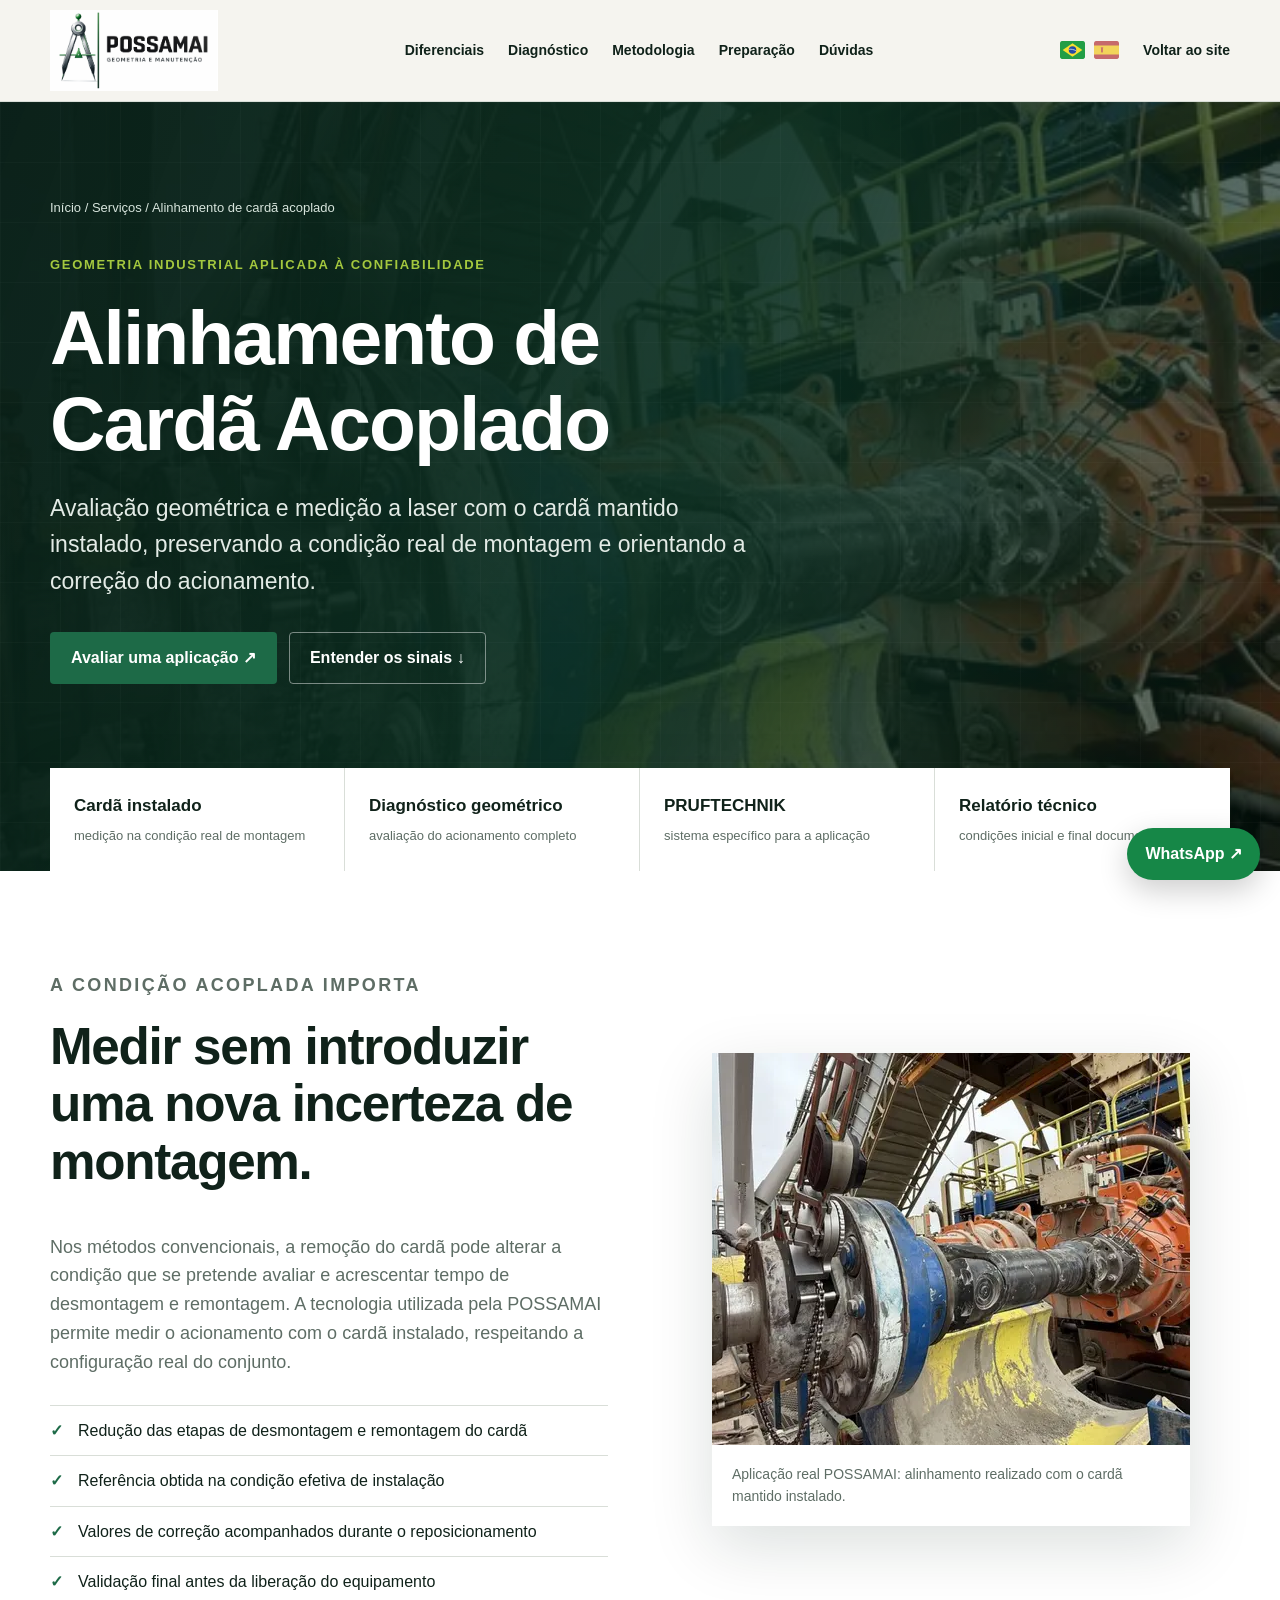
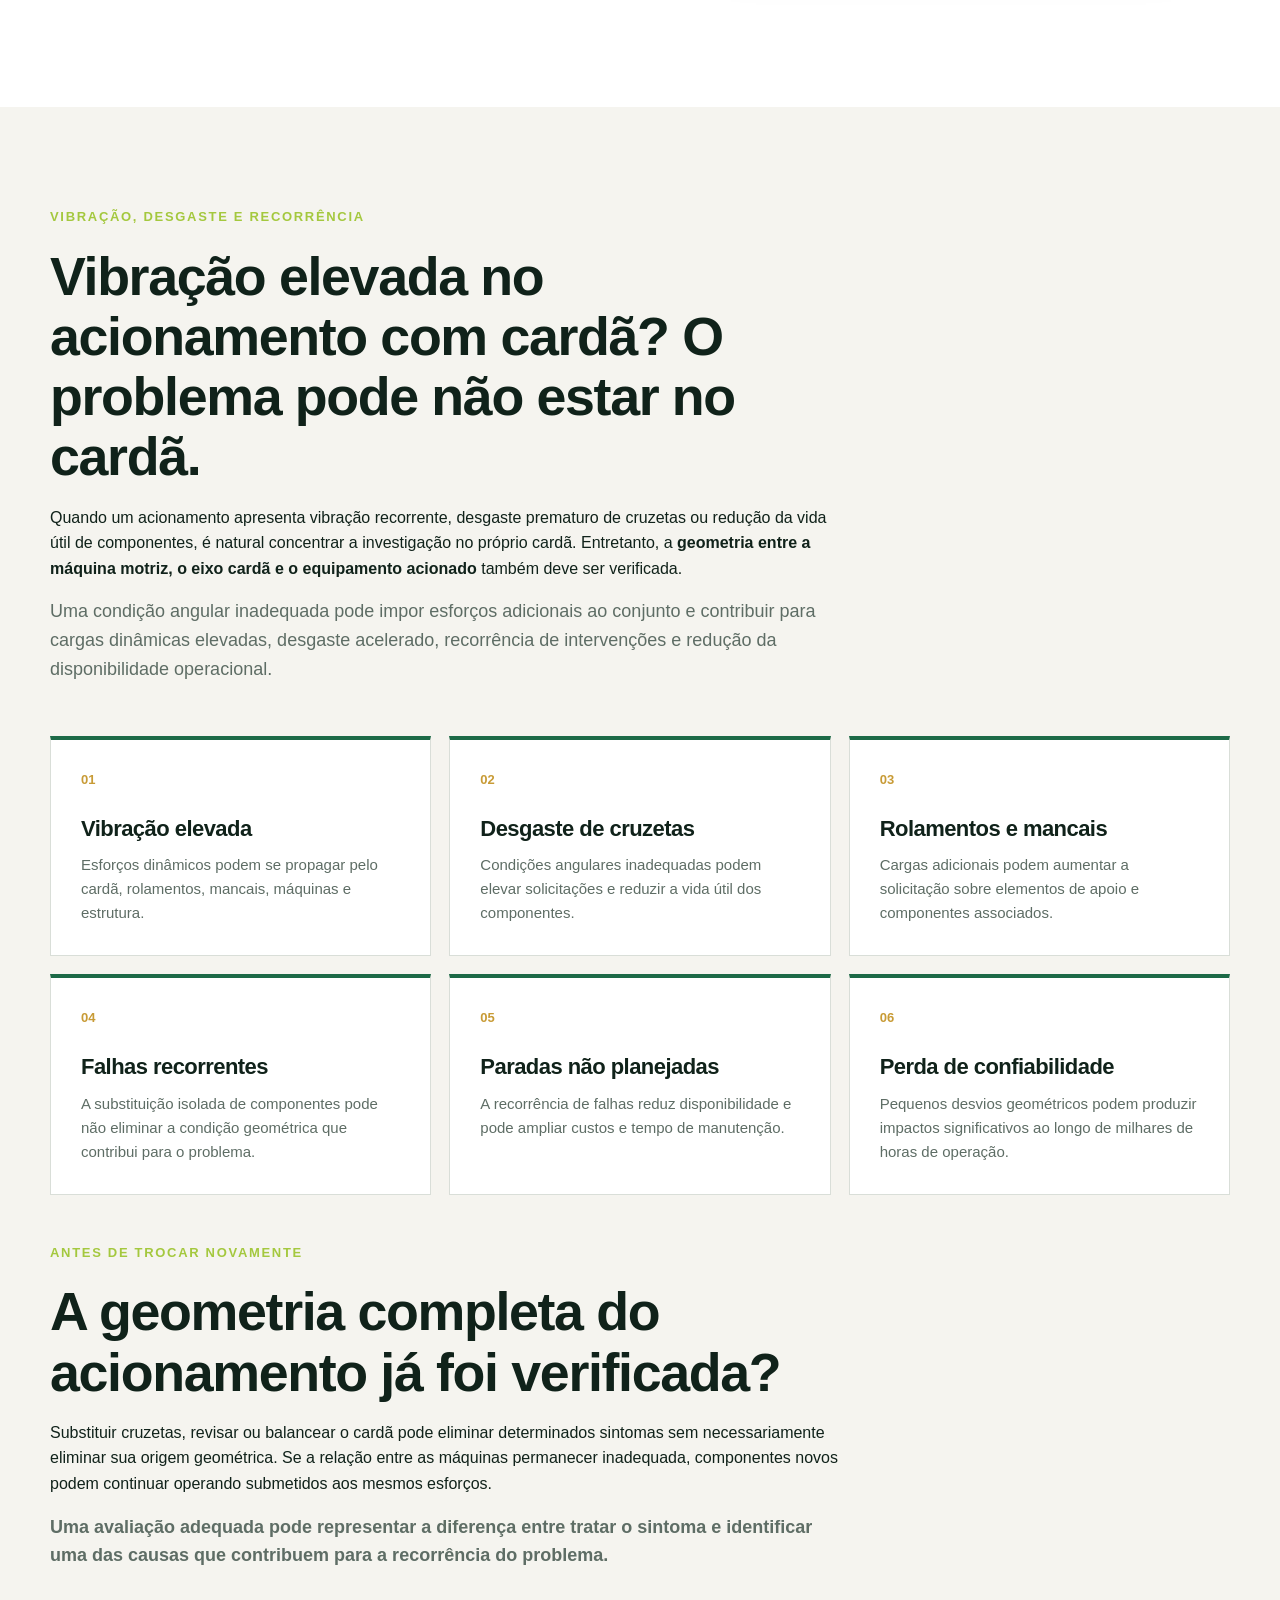
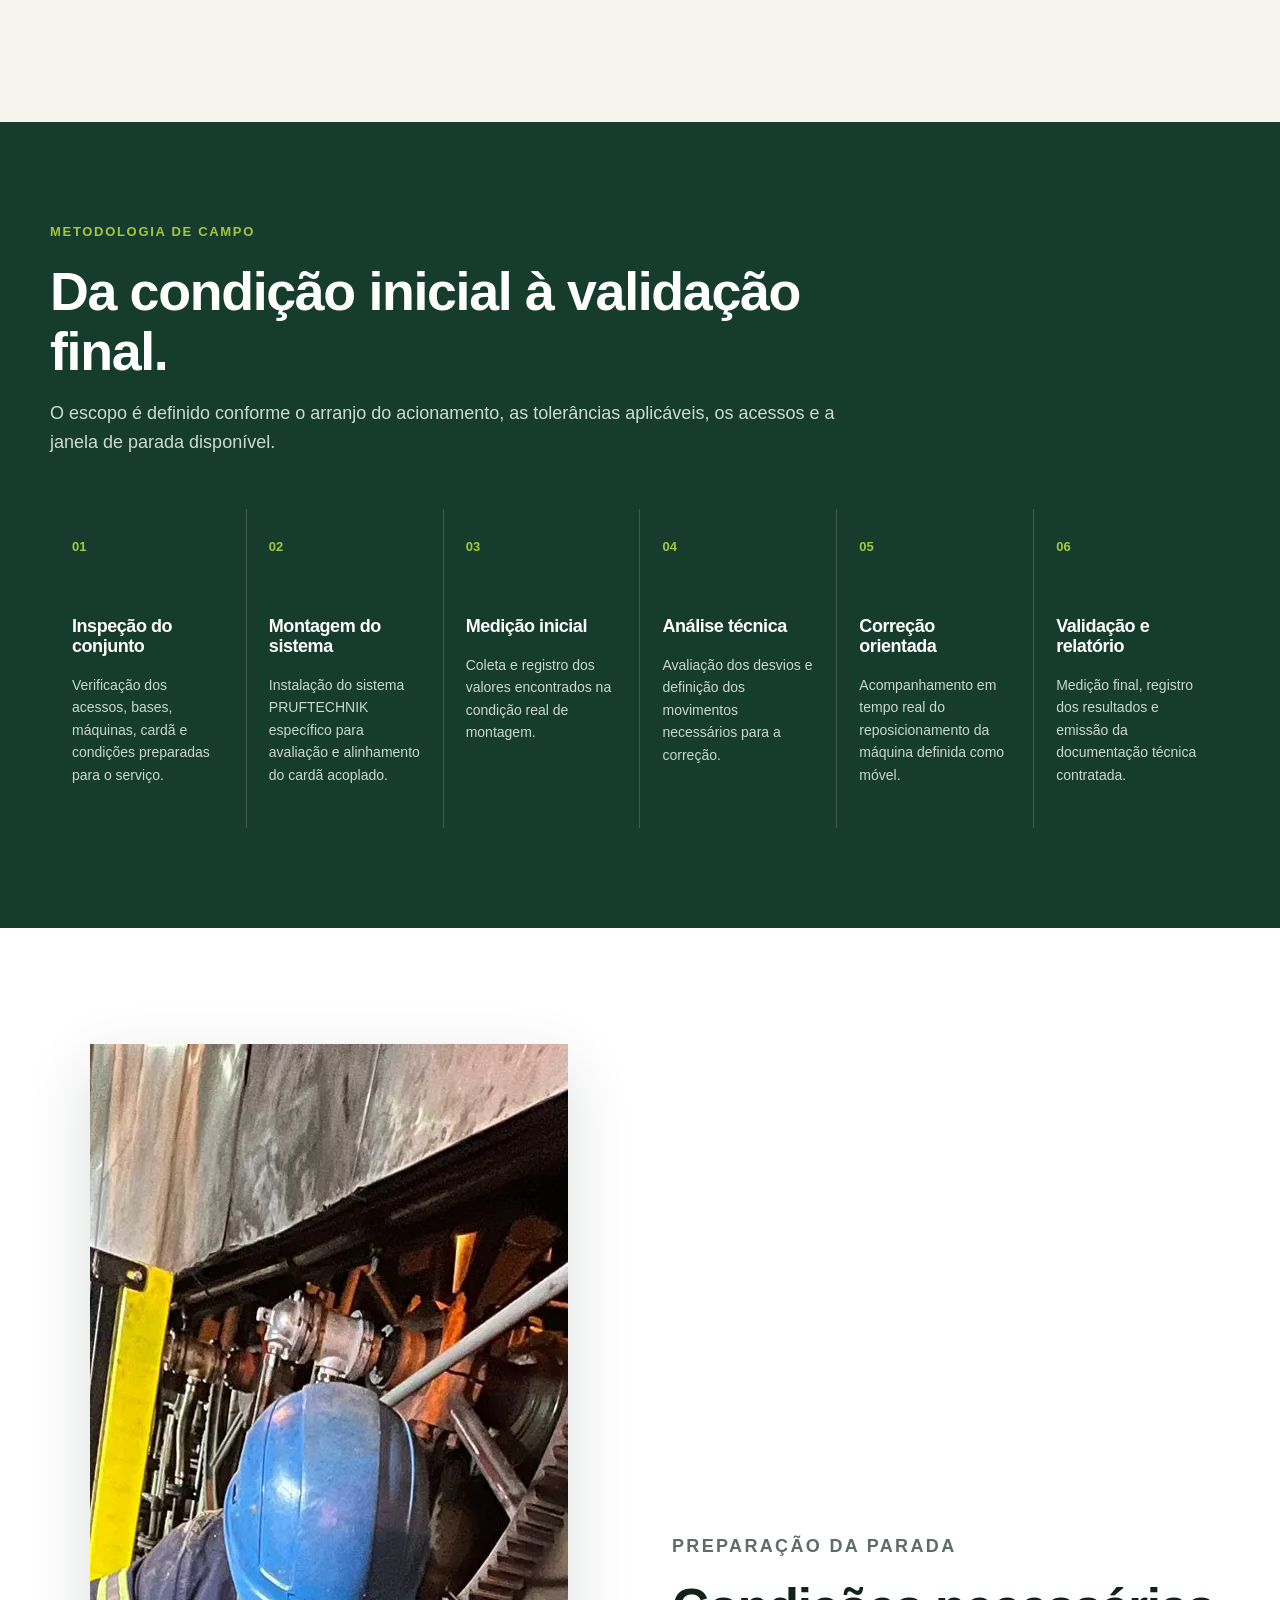
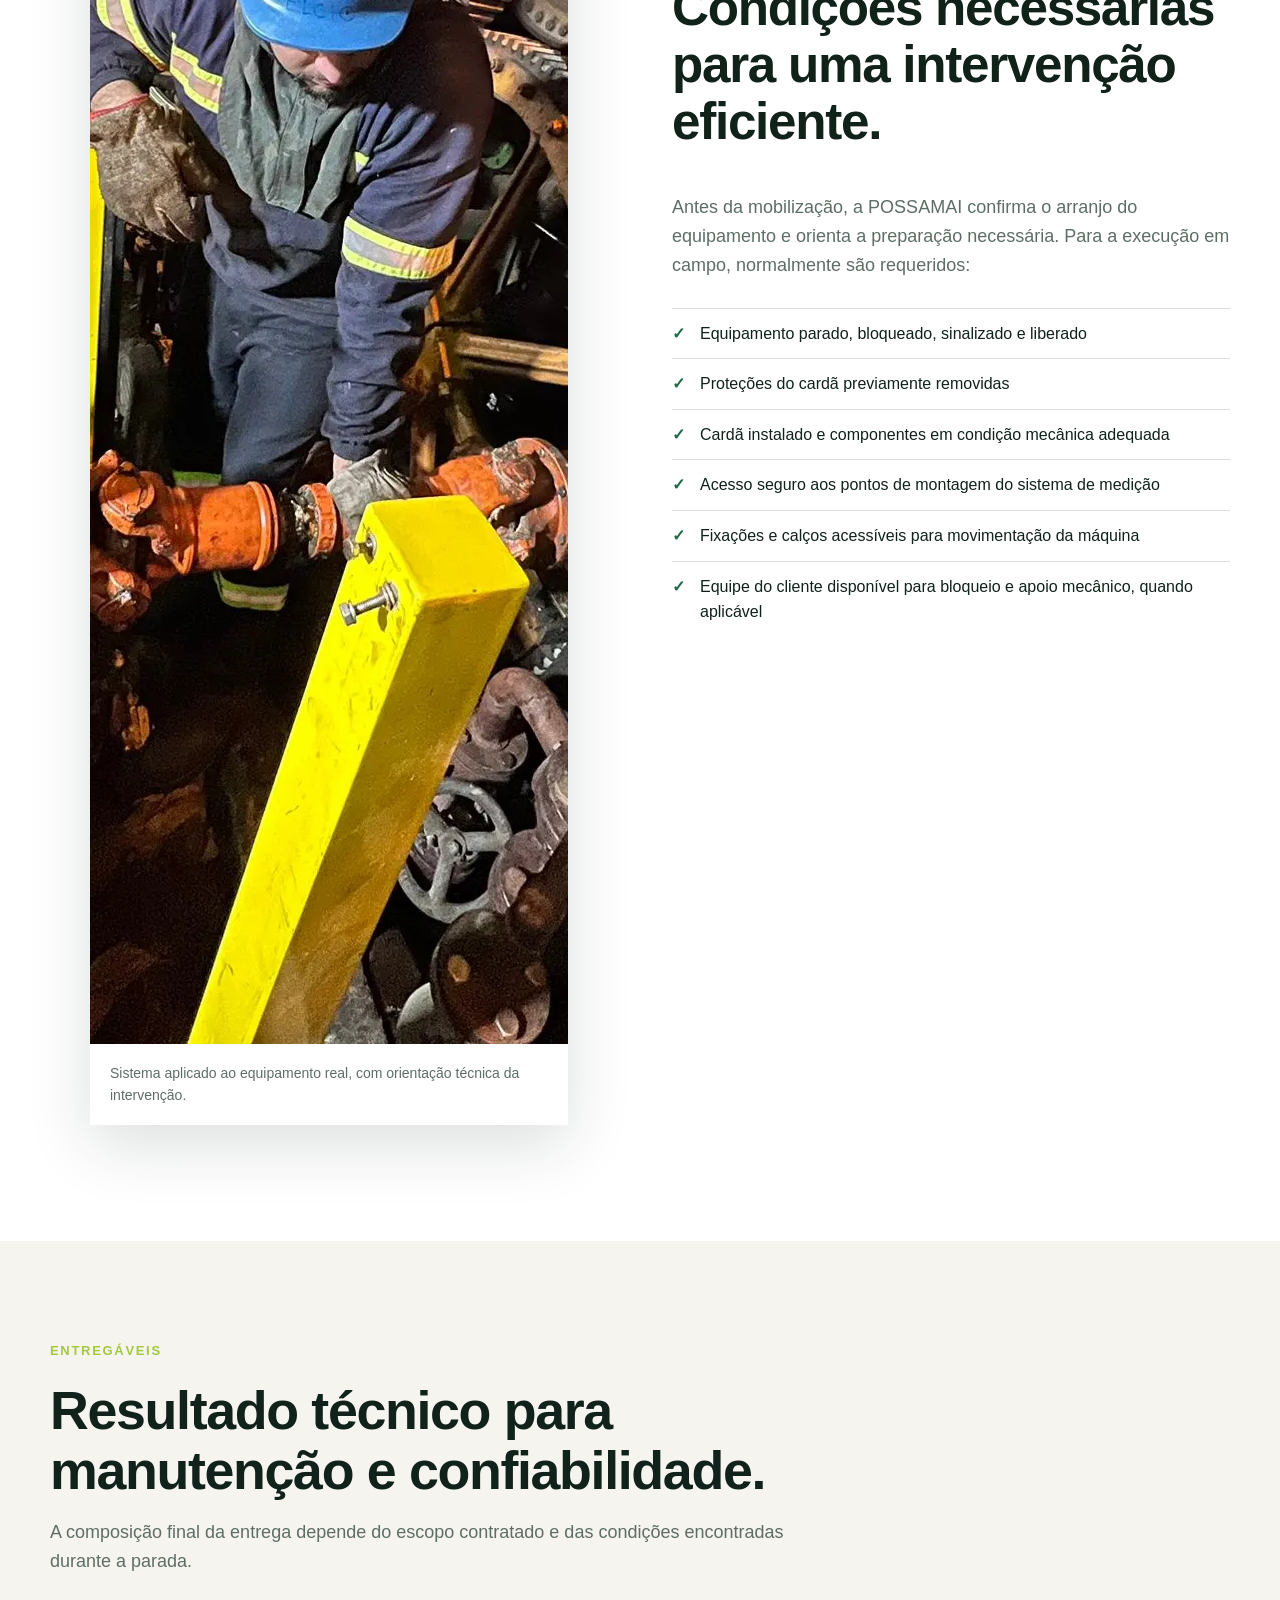
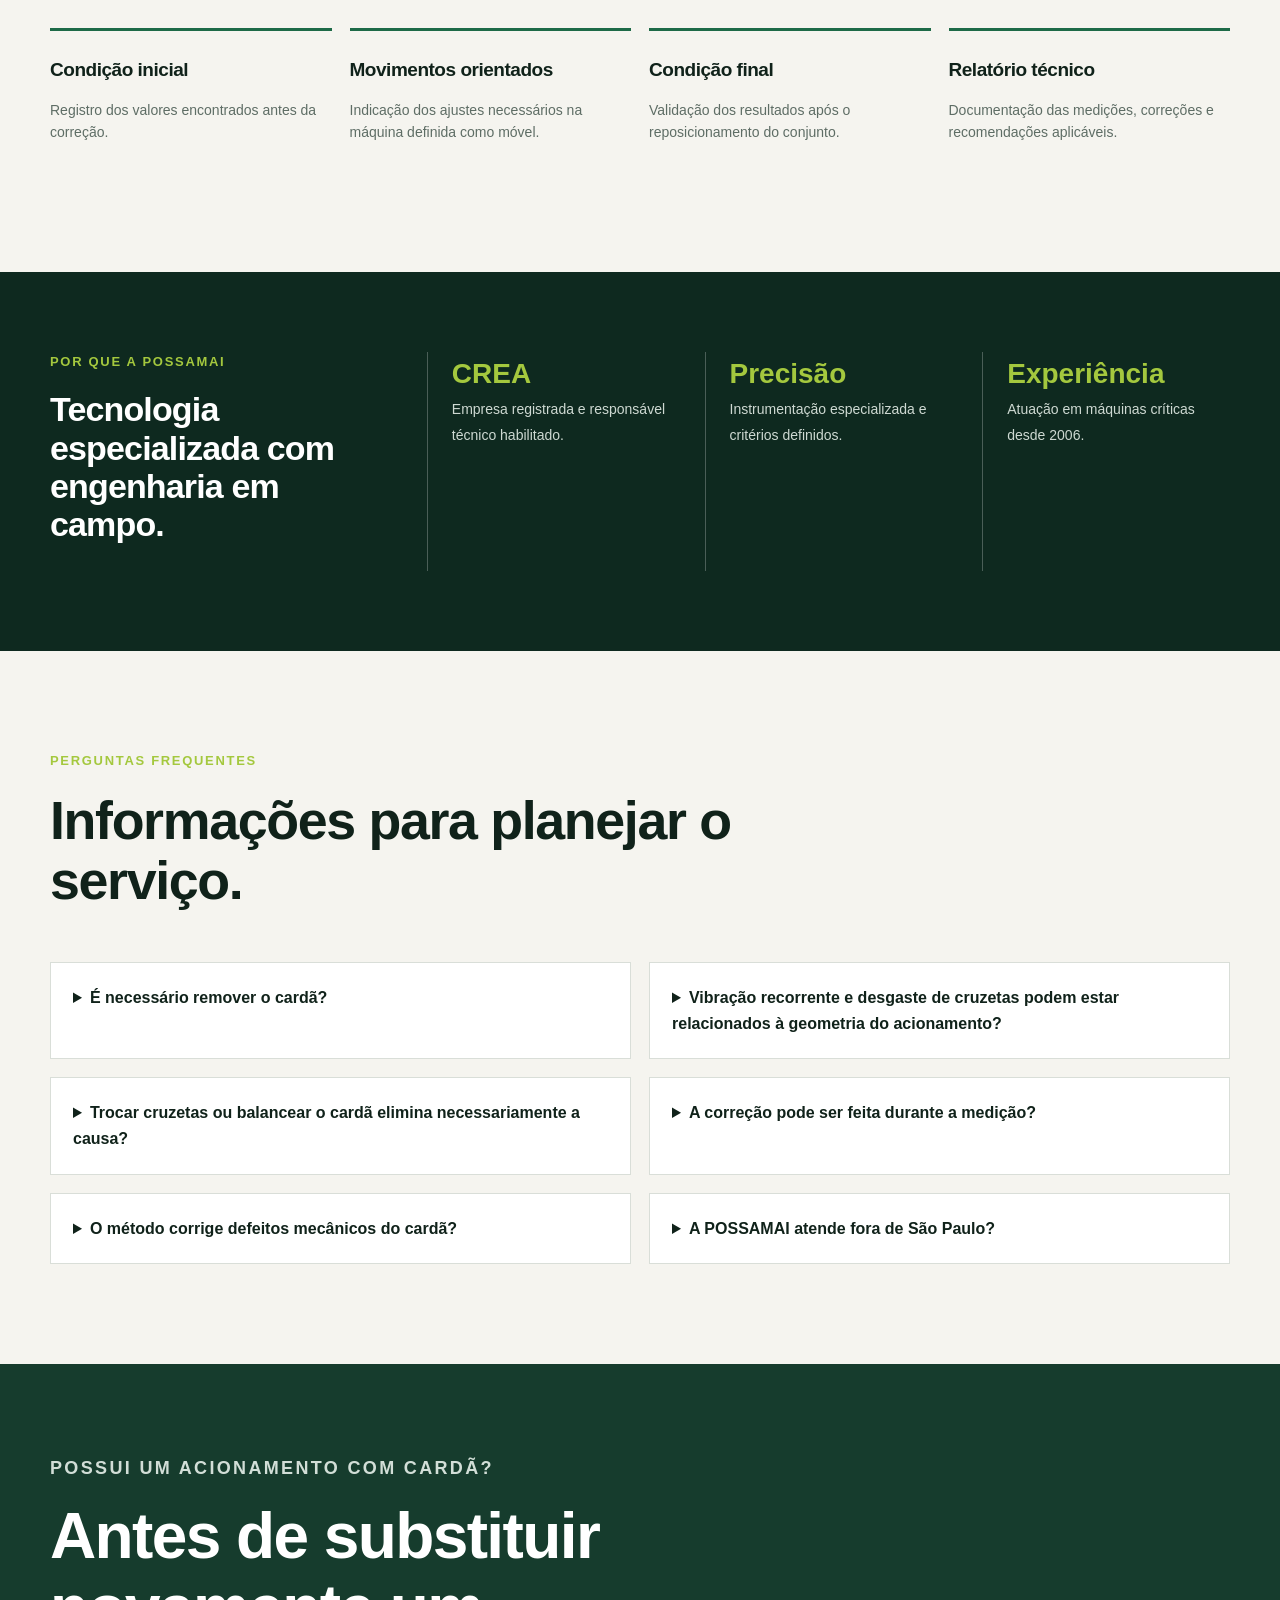
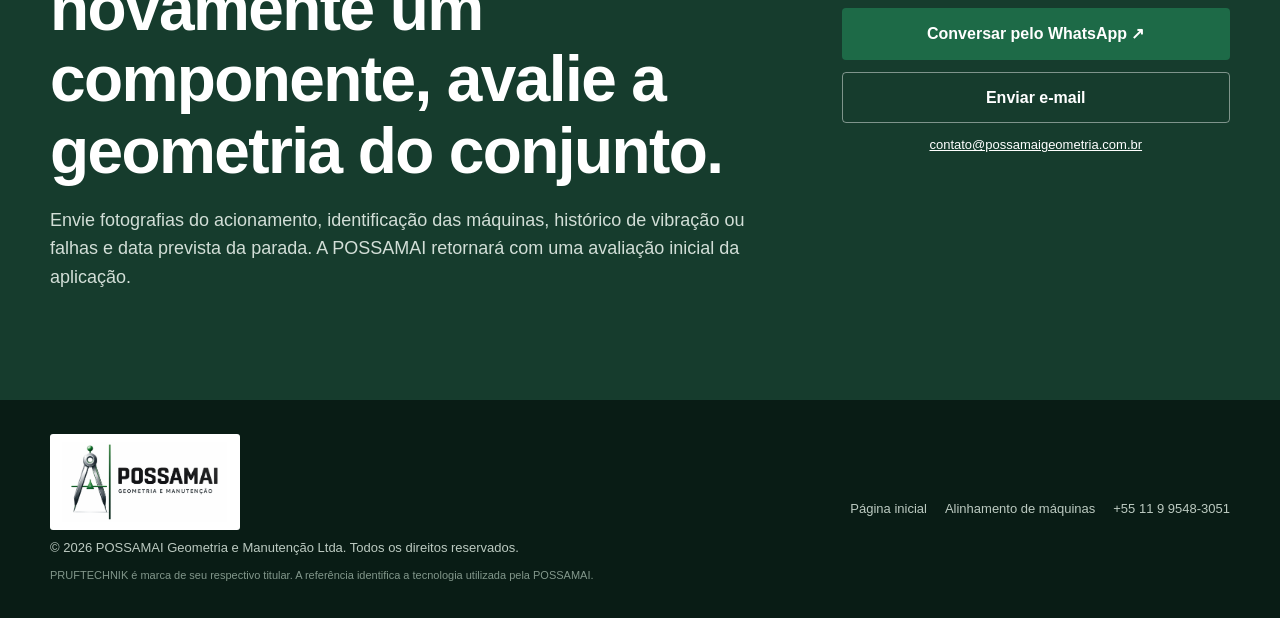
<file: alinhamento-de-cardan-acoplado/index.html>
<!DOCTYPE html>
<html lang="pt-BR">
<head>
  <meta charset="utf-8">
  <meta name="viewport" content="width=device-width, initial-scale=1">
  <title>Alinhamento de Cardã Acoplado | Vibração e Confiabilidade | POSSAMAI</title>
  <meta name="description" content="Avaliação e alinhamento de acionamentos com cardã montado. Investigue vibração, desgaste de cruzetas e falhas recorrentes preservando a condição real de instalação.">
  <meta name="robots" content="index,follow,max-image-preview:large">
  <meta name="theme-color" content="#0b6846">
  <link rel="canonical" href="https://possamaigeometria.com.br/alinhamento-de-cardan-acoplado/">
  <link rel="alternate" hreflang="pt-BR" href="https://possamaigeometria.com.br/alinhamento-de-cardan-acoplado/">
  <link rel="alternate" hreflang="es" href="https://possamaigeometria.com.br/es/alineacion-de-cardan-acoplado/">
  <link rel="alternate" hreflang="x-default" href="https://possamaigeometria.com.br/alinhamento-de-cardan-acoplado/">
  <meta property="og:type" content="website">
  <meta property="og:title" content="Alinhamento de Cardã Acoplado | Vibração e Confiabilidade | POSSAMAI">
  <meta property="og:description" content="Vibração recorrente e desgaste de cruzetas podem estar associados à geometria do acionamento. Avaliação com o cardã montado e tecnologia PRUFTECHNIK.">
  <meta property="og:url" content="https://possamaigeometria.com.br/alinhamento-de-cardan-acoplado/">
  <meta property="og:image" content="https://possamaigeometria.com.br/servico-cardan-acoplado.png">
  <meta property="og:image:width" content="523">
  <meta property="og:image:height" content="392">
  <meta property="og:image:alt" content="Cardã acoplado em equipamento industrial atendido pela POSSAMAI">
  <meta property="og:locale" content="pt_BR">
  <link rel="icon" href="/favicon.svg">
  <link rel="stylesheet" href="/assets/service-page.css">
  <script async src="https://www.googletagmanager.com/gtag/js?id=G-YQ3QPMF4WR"></script>
  <script>
    window.dataLayer=window.dataLayer||[];
    function gtag(){dataLayer.push(arguments)}
    gtag("js",new Date());
    gtag("config","G-YQ3QPMF4WR");
    function registrarLead(metodo){
      gtag("event","generate_lead",{method:metodo,service:"cardan_acoplado"});
    }
  </script>
  <script type="application/ld+json">
  {
    "@context":"https://schema.org",
    "@graph":[
      {
        "@type":"Service",
        "name":"Alinhamento de Cardã Acoplado",
        "serviceType":"Avaliação geométrica e alinhamento a laser de acionamentos com cardã acoplado",
        "url":"https://possamaigeometria.com.br/alinhamento-de-cardan-acoplado/",
        "description":"Avaliação geométrica e alinhamento de acionamentos com cardã mantido instalado, com tecnologia PRUFTECHNIK, correção orientada, validação final e relatório técnico.",
        "provider":{"@type":"ProfessionalService","name":"POSSAMAI Geometria e Manutenção Ltda.","url":"https://possamaigeometria.com.br/","telephone":"+55 11 99548-3051","address":{"@type":"PostalAddress","addressLocality":"São Paulo","addressRegion":"SP","addressCountry":"BR"}},
        "areaServed":["Brasil","América do Sul"]
      },
      {
        "@type":"BreadcrumbList",
        "itemListElement":[
          {"@type":"ListItem","position":1,"name":"Início","item":"https://possamaigeometria.com.br/"},
          {"@type":"ListItem","position":2,"name":"Alinhamento de cardã acoplado","item":"https://possamaigeometria.com.br/alinhamento-de-cardan-acoplado/"}
        ]
      },
      {
        "@type":"FAQPage",
        "mainEntity":[
          {"@type":"Question","name":"É necessário remover o cardã para realizar o alinhamento?","acceptedAnswer":{"@type":"Answer","text":"Não. A medição é realizada com o cardã mantido instalado entre as máquinas, preservando a condição real de montagem. As proteções devem ser removidas e o equipamento deve estar parado e bloqueado."}},
          {"@type":"Question","name":"Vibração recorrente e desgaste de cruzetas podem estar relacionados ao desalinhamento?","acceptedAnswer":{"@type":"Answer","text":"Podem. Uma condição geométrica inadequada entre a máquina motriz, o cardã e o equipamento acionado pode contribuir para esforços adicionais, vibração, desgaste prematuro e redução da confiabilidade. A avaliação deve considerar também outras possíveis causas mecânicas."}},
          {"@type":"Question","name":"Trocar cruzetas ou balancear o cardã elimina necessariamente a causa do problema?","acceptedAnswer":{"@type":"Answer","text":"Não necessariamente. A substituição ou o balanceamento podem tratar sintomas ou componentes específicos. Se a condição geométrica do acionamento permanecer inadequada, componentes novos podem continuar submetidos aos mesmos esforços."}},
          {"@type":"Question","name":"O serviço contempla somente a verificação?","acceptedAnswer":{"@type":"Answer","text":"O escopo pode incluir verificação inicial, orientação ou execução das correções, acompanhamento dos movimentos em tempo real, validação final e relatório técnico."}},
          {"@type":"Question","name":"Quais condições devem ser preparadas antes do serviço?","acceptedAnswer":{"@type":"Answer","text":"O acionamento deve estar parado, bloqueado e liberado, com proteções removidas, acesso seguro, cardã instalado e possibilidade de movimentação da máquina definida para correção."}},
          {"@type":"Question","name":"A POSSAMAI atende fora de São Paulo?","acceptedAnswer":{"@type":"Answer","text":"Sim. A POSSAMAI mobiliza sua equipe para serviços industriais no Brasil e em outros países da América do Sul."}}
        ]
      }
    ]
  }
  </script>
</head>
<body class="cardan-page">
  <a class="skip-link" href="#conteudo">Ir para o conteúdo</a>
  <header class="service-header">
    <a href="/" aria-label="Página inicial da POSSAMAI"><img src="/possamai-logo-oficial.png" alt="POSSAMAI Geometria e Manutenção Ltda."></a>
    <nav class="service-nav" aria-label="Navegação da página">
      <a href="#diferenciais">Diferenciais</a><a href="#diagnostico">Diagnóstico</a><a href="#metodologia">Metodologia</a><a href="#preparacao">Preparação</a><a href="#duvidas">Dúvidas</a>
    </nav>
    <div class="language" role="group" aria-label="Selecionar idioma">
      <a class="active" href="/alinhamento-de-cardan-acoplado/" lang="pt-BR" aria-current="page" aria-label="Português do Brasil"><img src="/assets/flag-br.svg" alt="" aria-hidden="true"></a>
      <a href="/es/alineacion-de-cardan-acoplado/" lang="es" aria-label="Español"><img src="/assets/flag-es.svg" alt="" aria-hidden="true"></a>
    </div>
    <a class="back-home" href="/">Voltar ao site</a>
  </header>

  <main id="conteudo">
    <section class="service-hero">
      <div class="wrap hero-inner">
        <div class="hero-copy">
          <div class="breadcrumb"><a href="/">Início</a> / Serviços / Alinhamento de cardã acoplado</div>
          <p class="eyebrow">Geometria industrial aplicada à confiabilidade</p>
          <h1>Alinhamento de Cardã Acoplado</h1>
          <p class="hero-lead">Avaliação geométrica e medição a laser com o cardã mantido instalado, preservando a condição real de montagem e orientando a correção do acionamento.</p>
          <div class="hero-actions">
            <a class="button button-primary" href="https://wa.me/5511995483051?text=Ol%C3%A1%2C%20gostaria%20de%20avaliar%20uma%20aplica%C3%A7%C3%A3o%20de%20alinhamento%20de%20card%C3%A3%20acoplado." target="_blank" rel="noreferrer" onclick="registrarLead('whatsapp')">Avaliar uma aplicação ↗</a>
            <a class="button button-secondary" href="#diagnostico">Entender os sinais ↓</a>
          </div>
        </div>
      </div>
      <div class="wrap proof-bar">
        <div><strong>Cardã instalado</strong><span>medição na condição real de montagem</span></div>
        <div><strong>Diagnóstico geométrico</strong><span>avaliação do acionamento completo</span></div>
        <div><strong>PRUFTECHNIK</strong><span>sistema específico para a aplicação</span></div>
        <div><strong>Relatório técnico</strong><span>condições inicial e final documentadas</span></div>
      </div>
    </section>

    <section class="section section-white" id="diferenciais">
      <div class="wrap grid-2">
        <div class="content-copy">
          <p class="eyebrow">A condição acoplada importa</p>
          <h2>Medir sem introduzir uma nova incerteza de montagem.</h2>
          <p>Nos métodos convencionais, a remoção do cardã pode alterar a condição que se pretende avaliar e acrescentar tempo de desmontagem e remontagem. A tecnologia utilizada pela POSSAMAI permite medir o acionamento com o cardã instalado, respeitando a configuração real do conjunto.</p>
          <ul>
            <li>Redução das etapas de desmontagem e remontagem do cardã</li>
            <li>Referência obtida na condição efetiva de instalação</li>
            <li>Valores de correção acompanhados durante o reposicionamento</li>
            <li>Validação final antes da liberação do equipamento</li>
          </ul>
        </div>
        <figure class="image-card">
          <img src="/servico-cardan-acoplado.webp" width="523" height="392" fetchpriority="high" alt="Cardã acoplado entre acionamentos industriais atendido pela POSSAMAI">
          <figcaption>Aplicação real POSSAMAI: alinhamento realizado com o cardã mantido instalado.</figcaption>
        </figure>
      </div>
    </section>

    <section class="section" id="diagnostico">
      <div class="wrap">
        <div class="section-heading">
          <p class="eyebrow">Vibração, desgaste e recorrência</p>
          <h2>Vibração elevada no acionamento com cardã? O problema pode não estar no cardã.</h2>
          <p>Quando um acionamento apresenta vibração recorrente, desgaste prematuro de cruzetas ou redução da vida útil de componentes, é natural concentrar a investigação no próprio cardã. Entretanto, a <strong>geometria entre a máquina motriz, o eixo cardã e o equipamento acionado</strong> também deve ser verificada.</p>
          <p>Uma condição angular inadequada pode impor esforços adicionais ao conjunto e contribuir para cargas dinâmicas elevadas, desgaste acelerado, recorrência de intervenções e redução da disponibilidade operacional.</p>
        </div>
        <div class="symptom-grid">
          <article class="info-card"><span class="number">01</span><h3>Vibração elevada</h3><p>Esforços dinâmicos podem se propagar pelo cardã, rolamentos, mancais, máquinas e estrutura.</p></article>
          <article class="info-card"><span class="number">02</span><h3>Desgaste de cruzetas</h3><p>Condições angulares inadequadas podem elevar solicitações e reduzir a vida útil dos componentes.</p></article>
          <article class="info-card"><span class="number">03</span><h3>Rolamentos e mancais</h3><p>Cargas adicionais podem aumentar a solicitação sobre elementos de apoio e componentes associados.</p></article>
          <article class="info-card"><span class="number">04</span><h3>Falhas recorrentes</h3><p>A substituição isolada de componentes pode não eliminar a condição geométrica que contribui para o problema.</p></article>
          <article class="info-card"><span class="number">05</span><h3>Paradas não planejadas</h3><p>A recorrência de falhas reduz disponibilidade e pode ampliar custos e tempo de manutenção.</p></article>
          <article class="info-card"><span class="number">06</span><h3>Perda de confiabilidade</h3><p>Pequenos desvios geométricos podem produzir impactos significativos ao longo de milhares de horas de operação.</p></article>
        </div>
        <div class="section-heading" style="margin-top:3rem">
          <p class="eyebrow">Antes de trocar novamente</p>
          <h2>A geometria completa do acionamento já foi verificada?</h2>
          <p>Substituir cruzetas, revisar ou balancear o cardã pode eliminar determinados sintomas sem necessariamente eliminar sua origem geométrica. Se a relação entre as máquinas permanecer inadequada, componentes novos podem continuar operando submetidos aos mesmos esforços.</p>
          <p><strong>Uma avaliação adequada pode representar a diferença entre tratar o sintoma e identificar uma das causas que contribuem para a recorrência do problema.</strong></p>
        </div>
      </div>
    </section>

    <section class="section section-dark" id="metodologia">
      <div class="wrap">
        <div class="section-heading">
          <p class="eyebrow">Metodologia de campo</p>
          <h2>Da condição inicial à validação final.</h2>
          <p>O escopo é definido conforme o arranjo do acionamento, as tolerâncias aplicáveis, os acessos e a janela de parada disponível.</p>
        </div>
        <div class="method-list">
          <article class="method-step"><h3>Inspeção do conjunto</h3><p>Verificação dos acessos, bases, máquinas, cardã e condições preparadas para o serviço.</p></article>
          <article class="method-step"><h3>Montagem do sistema</h3><p>Instalação do sistema PRUFTECHNIK específico para avaliação e alinhamento do cardã acoplado.</p></article>
          <article class="method-step"><h3>Medição inicial</h3><p>Coleta e registro dos valores encontrados na condição real de montagem.</p></article>
          <article class="method-step"><h3>Análise técnica</h3><p>Avaliação dos desvios e definição dos movimentos necessários para a correção.</p></article>
          <article class="method-step"><h3>Correção orientada</h3><p>Acompanhamento em tempo real do reposicionamento da máquina definida como móvel.</p></article>
          <article class="method-step"><h3>Validação e relatório</h3><p>Medição final, registro dos resultados e emissão da documentação técnica contratada.</p></article>
        </div>
      </div>
    </section>

    <section class="section section-white" id="preparacao">
      <div class="wrap grid-2">
        <figure class="image-card">
          <img src="/alinhamento-laser-acionamento-pruftechnik.webp" width="1600" height="1600" loading="lazy" alt="Sistema PRUFTECHNIK aplicado em acionamento industrial">
          <figcaption>Sistema aplicado ao equipamento real, com orientação técnica da intervenção.</figcaption>
        </figure>
        <div class="content-copy">
          <p class="eyebrow">Preparação da parada</p>
          <h2>Condições necessárias para uma intervenção eficiente.</h2>
          <p>Antes da mobilização, a POSSAMAI confirma o arranjo do equipamento e orienta a preparação necessária. Para a execução em campo, normalmente são requeridos:</p>
          <ul>
            <li>Equipamento parado, bloqueado, sinalizado e liberado</li>
            <li>Proteções do cardã previamente removidas</li>
            <li>Cardã instalado e componentes em condição mecânica adequada</li>
            <li>Acesso seguro aos pontos de montagem do sistema de medição</li>
            <li>Fixações e calços acessíveis para movimentação da máquina</li>
            <li>Equipe do cliente disponível para bloqueio e apoio mecânico, quando aplicável</li>
          </ul>
        </div>
      </div>
    </section>

    <section class="section">
      <div class="wrap">
        <div class="section-heading">
          <p class="eyebrow">Entregáveis</p>
          <h2>Resultado técnico para manutenção e confiabilidade.</h2>
          <p>A composição final da entrega depende do escopo contratado e das condições encontradas durante a parada.</p>
        </div>
        <div class="deliverable-grid">
          <article class="deliverable"><h3>Condição inicial</h3><p>Registro dos valores encontrados antes da correção.</p></article>
          <article class="deliverable"><h3>Movimentos orientados</h3><p>Indicação dos ajustes necessários na máquina definida como móvel.</p></article>
          <article class="deliverable"><h3>Condição final</h3><p>Validação dos resultados após o reposicionamento do conjunto.</p></article>
          <article class="deliverable"><h3>Relatório técnico</h3><p>Documentação das medições, correções e recomendações aplicáveis.</p></article>
        </div>
      </div>
    </section>

    <section class="authority-band">
      <div class="wrap authority-grid">
        <div><p class="eyebrow">Por que a POSSAMAI</p><h2>Tecnologia especializada com engenharia em campo.</h2></div>
        <div class="authority-stat"><strong>CREA</strong><span>Empresa registrada e responsável técnico habilitado.</span></div>
        <div class="authority-stat"><strong>Precisão</strong><span>Instrumentação especializada e critérios definidos.</span></div>
        <div class="authority-stat"><strong>Experiência</strong><span>Atuação em máquinas críticas desde 2006.</span></div>
      </div>
    </section>

    <section class="section" id="duvidas">
      <div class="wrap">
        <div class="section-heading"><p class="eyebrow">Perguntas frequentes</p><h2>Informações para planejar o serviço.</h2></div>
        <div class="faq-grid">
          <details><summary>É necessário remover o cardã?</summary><p>Não. O diferencial do método é medir com o cardã mantido instalado. As proteções devem ser retiradas e o equipamento deve estar parado, bloqueado e liberado.</p></details>
          <details><summary>Vibração recorrente e desgaste de cruzetas podem estar relacionados à geometria do acionamento?</summary><p>Podem. Uma condição geométrica inadequada pode contribuir para esforços adicionais, vibração e desgaste prematuro. A avaliação deve considerar também outras possíveis causas mecânicas.</p></details>
          <details><summary>Trocar cruzetas ou balancear o cardã elimina necessariamente a causa?</summary><p>Não necessariamente. Essas intervenções podem tratar componentes ou sintomas específicos. Se a condição geométrica permanecer inadequada, o conjunto pode continuar submetido aos mesmos esforços.</p></details>
          <details><summary>A correção pode ser feita durante a medição?</summary><p>Sim, quando prevista no escopo e quando o conjunto permite movimentação segura. O sistema orienta os ajustes e permite acompanhar o reposicionamento.</p></details>
          <details><summary>O método corrige defeitos mecânicos do cardã?</summary><p>Não. Folgas, desgaste, empenamento ou danos mecânicos precisam ser tratados antes ou conforme recomendação específica. O alinhamento não substitui a inspeção mecânica dos componentes.</p></details>
          <details><summary>A POSSAMAI atende fora de São Paulo?</summary><p>Sim. Mobilizamos equipe e instrumentação para serviços industriais no Brasil e em outros países da América do Sul.</p></details>
        </div>
      </div>
    </section>

    <section class="final-cta">
      <div class="wrap cta-grid">
        <div><p class="eyebrow">Possui um acionamento com cardã?</p><h2>Antes de substituir novamente um componente, avalie a geometria do conjunto.</h2><p>Envie fotografias do acionamento, identificação das máquinas, histórico de vibração ou falhas e data prevista da parada. A POSSAMAI retornará com uma avaliação inicial da aplicação.</p></div>
        <div class="cta-actions">
          <a class="button button-primary" href="https://wa.me/5511995483051?text=Ol%C3%A1%2C%20gostaria%20de%20avaliar%20uma%20aplica%C3%A7%C3%A3o%20de%20alinhamento%20de%20card%C3%A3%20acoplado." target="_blank" rel="noreferrer" onclick="registrarLead('whatsapp')">Conversar pelo WhatsApp ↗</a>
          <a class="button button-secondary" href="mailto:contato@possamaigeometria.com.br?subject=Solicitação%20-%20Alinhamento%20de%20cardã%20acoplado" onclick="registrarLead('email')">Enviar e-mail</a>
          <a class="email" href="mailto:contato@possamaigeometria.com.br">contato@possamaigeometria.com.br</a>
        </div>
      </div>
    </section>
  </main>

  <footer class="service-footer">
    <div class="wrap footer-grid">
      <div><img src="/possamai-logo-oficial.png" alt="POSSAMAI"><p>© 2026 POSSAMAI Geometria e Manutenção Ltda. Todos os direitos reservados.</p><p class="trademark-note">PRUFTECHNIK é marca de seu respectivo titular. A referência identifica a tecnologia utilizada pela POSSAMAI.</p></div>
      <div class="footer-links"><a href="/">Página inicial</a><a href="/alinhamento-de-maquinas/">Alinhamento de máquinas</a><a href="tel:+5511995483051">+55 11 9 9548-3051</a></div>
    </div>
  </footer>
  <a class="floating-whatsapp" href="https://wa.me/5511995483051?text=Ol%C3%A1%2C%20gostaria%20de%20avaliar%20uma%20aplica%C3%A7%C3%A3o%20de%20alinhamento%20de%20card%C3%A3%20acoplado." target="_blank" rel="noreferrer" aria-label="Falar com a POSSAMAI pelo WhatsApp" onclick="registrarLead('whatsapp_floating')">WhatsApp ↗</a>
  <script src="/assets/language-position.js" defer></script>
</body>
</html>
</file>
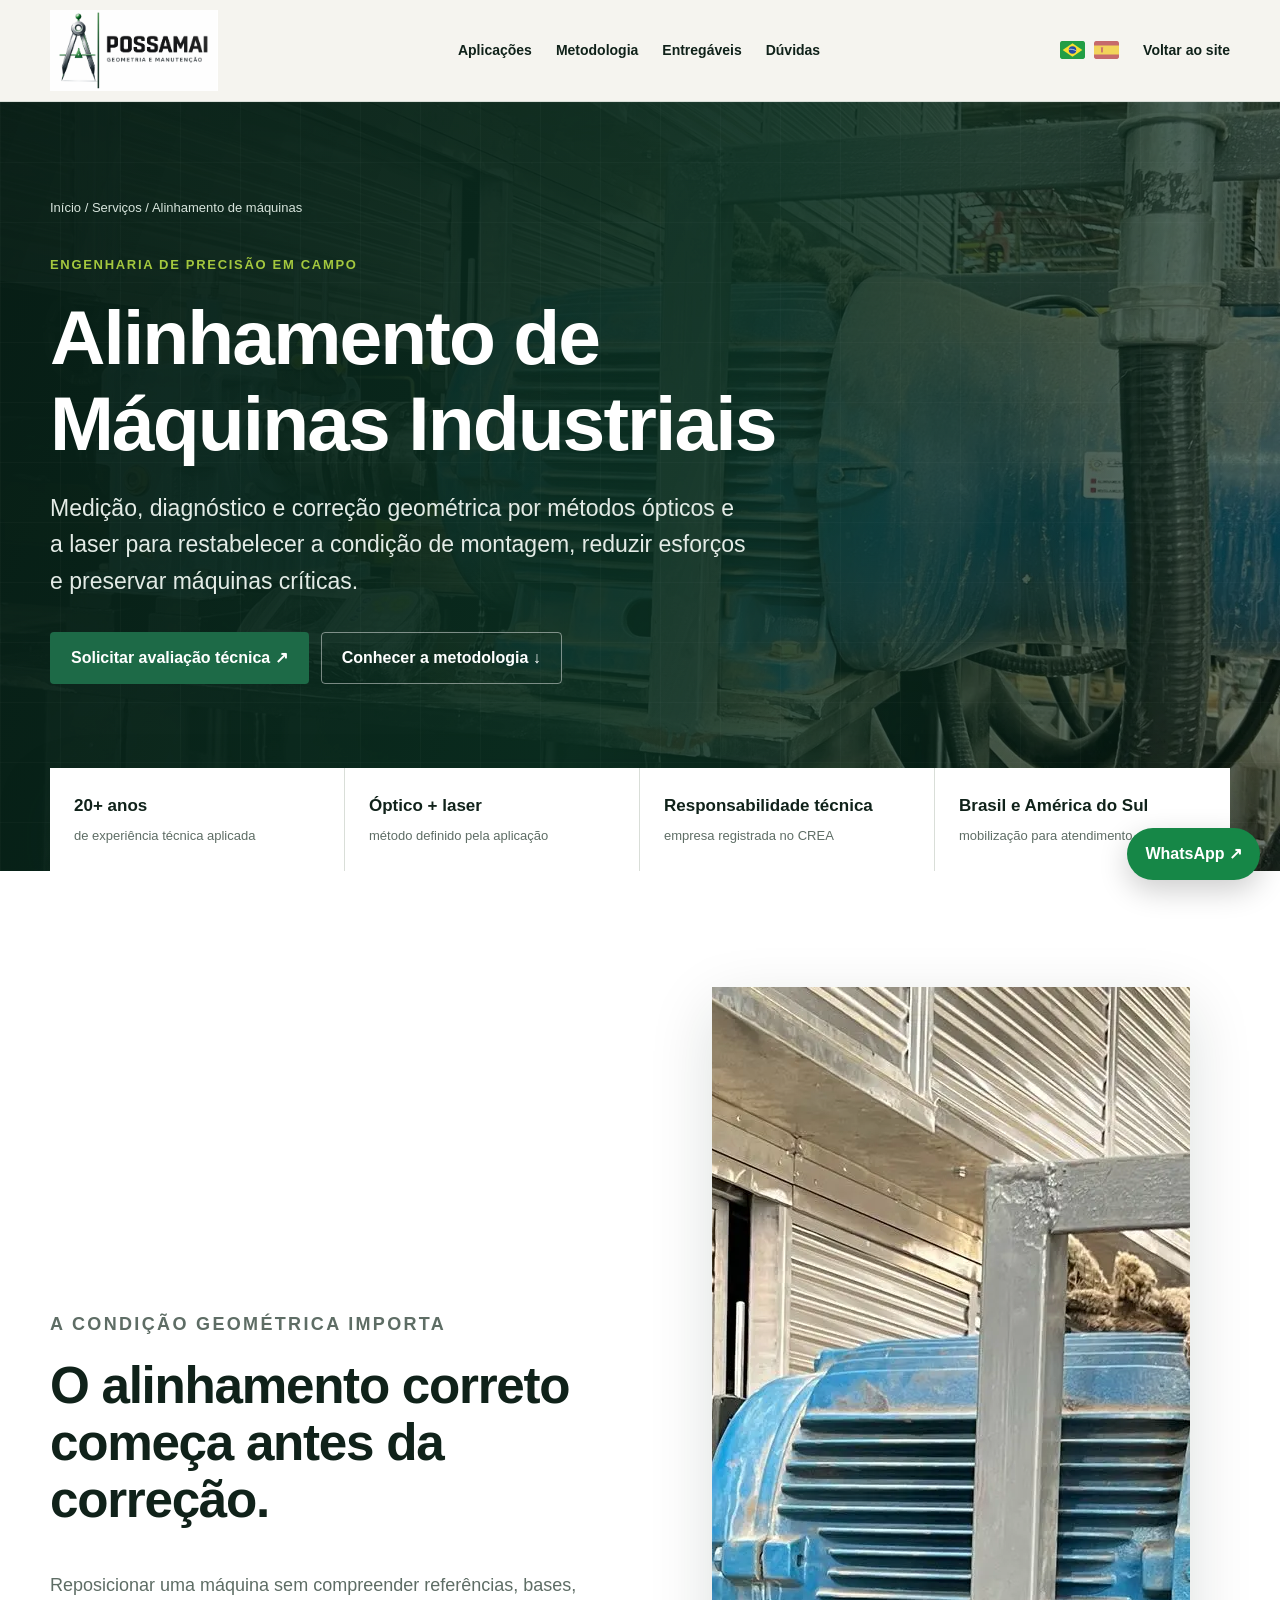
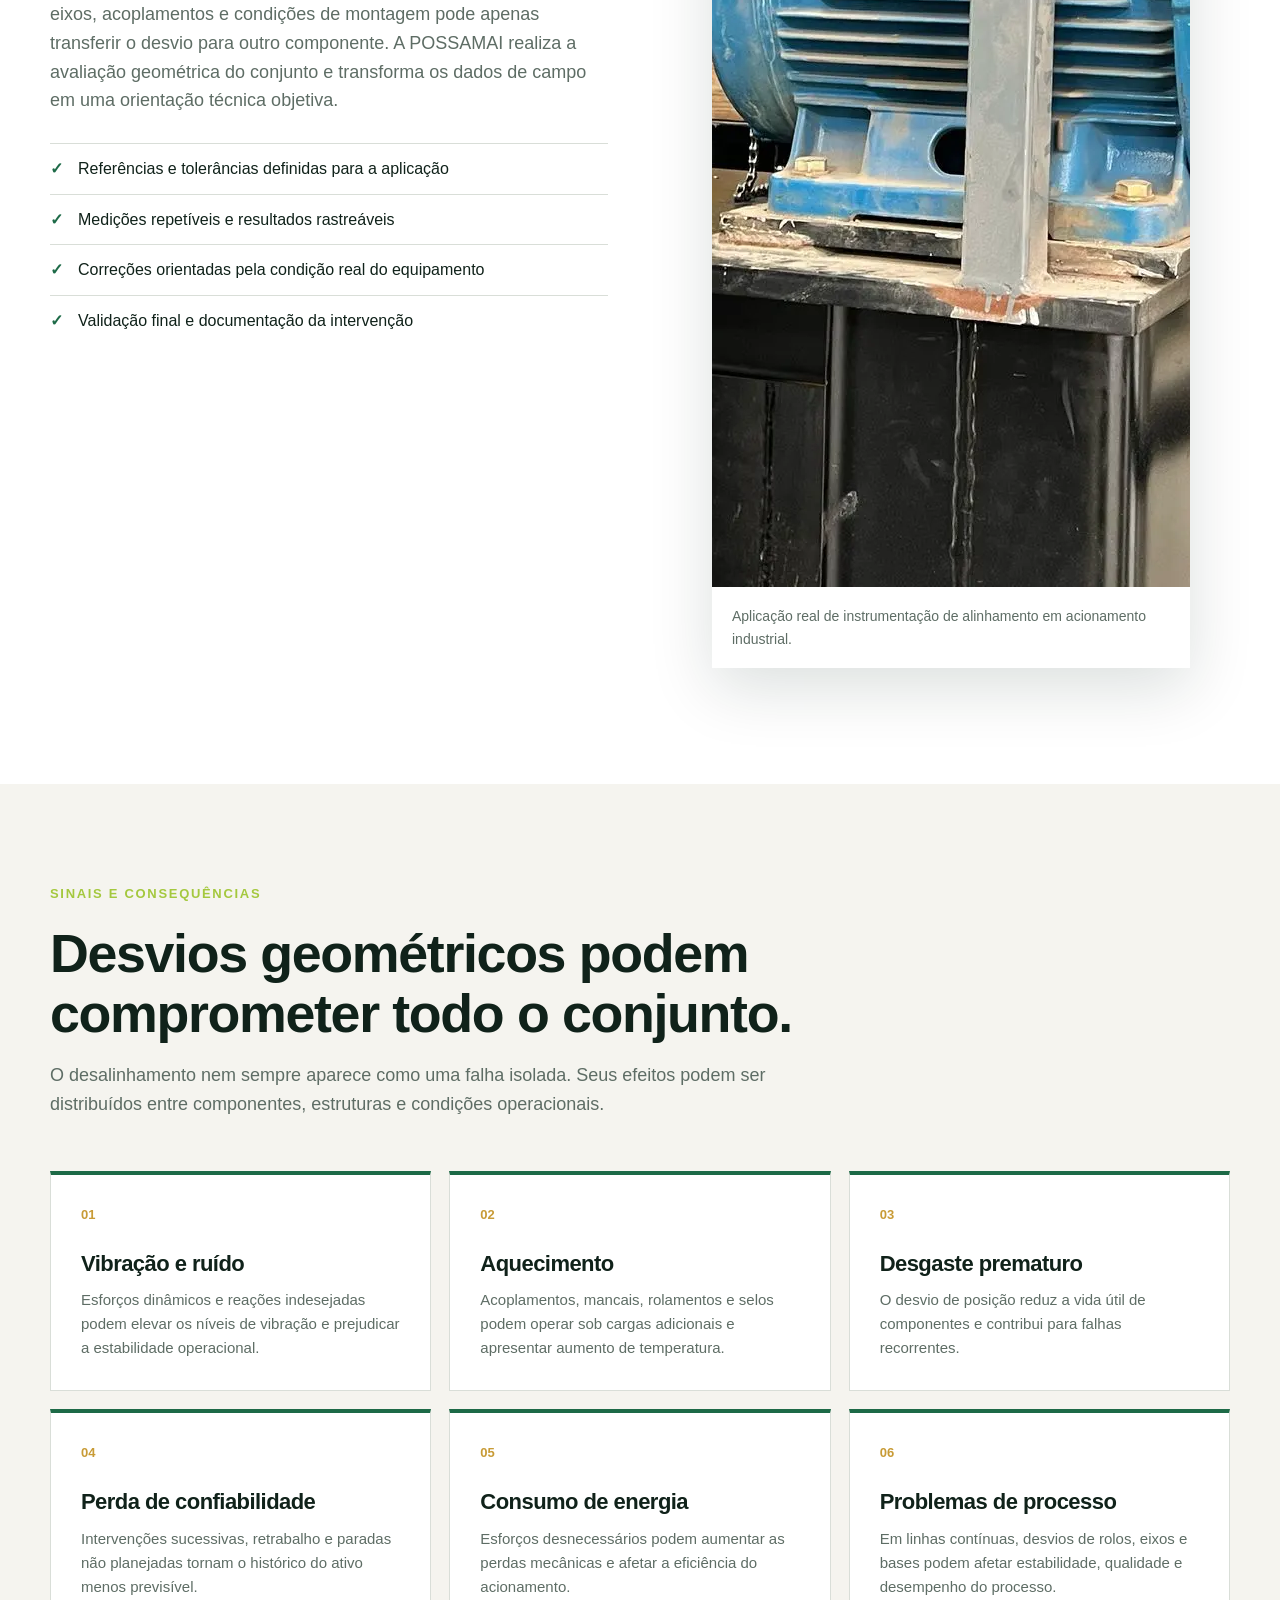
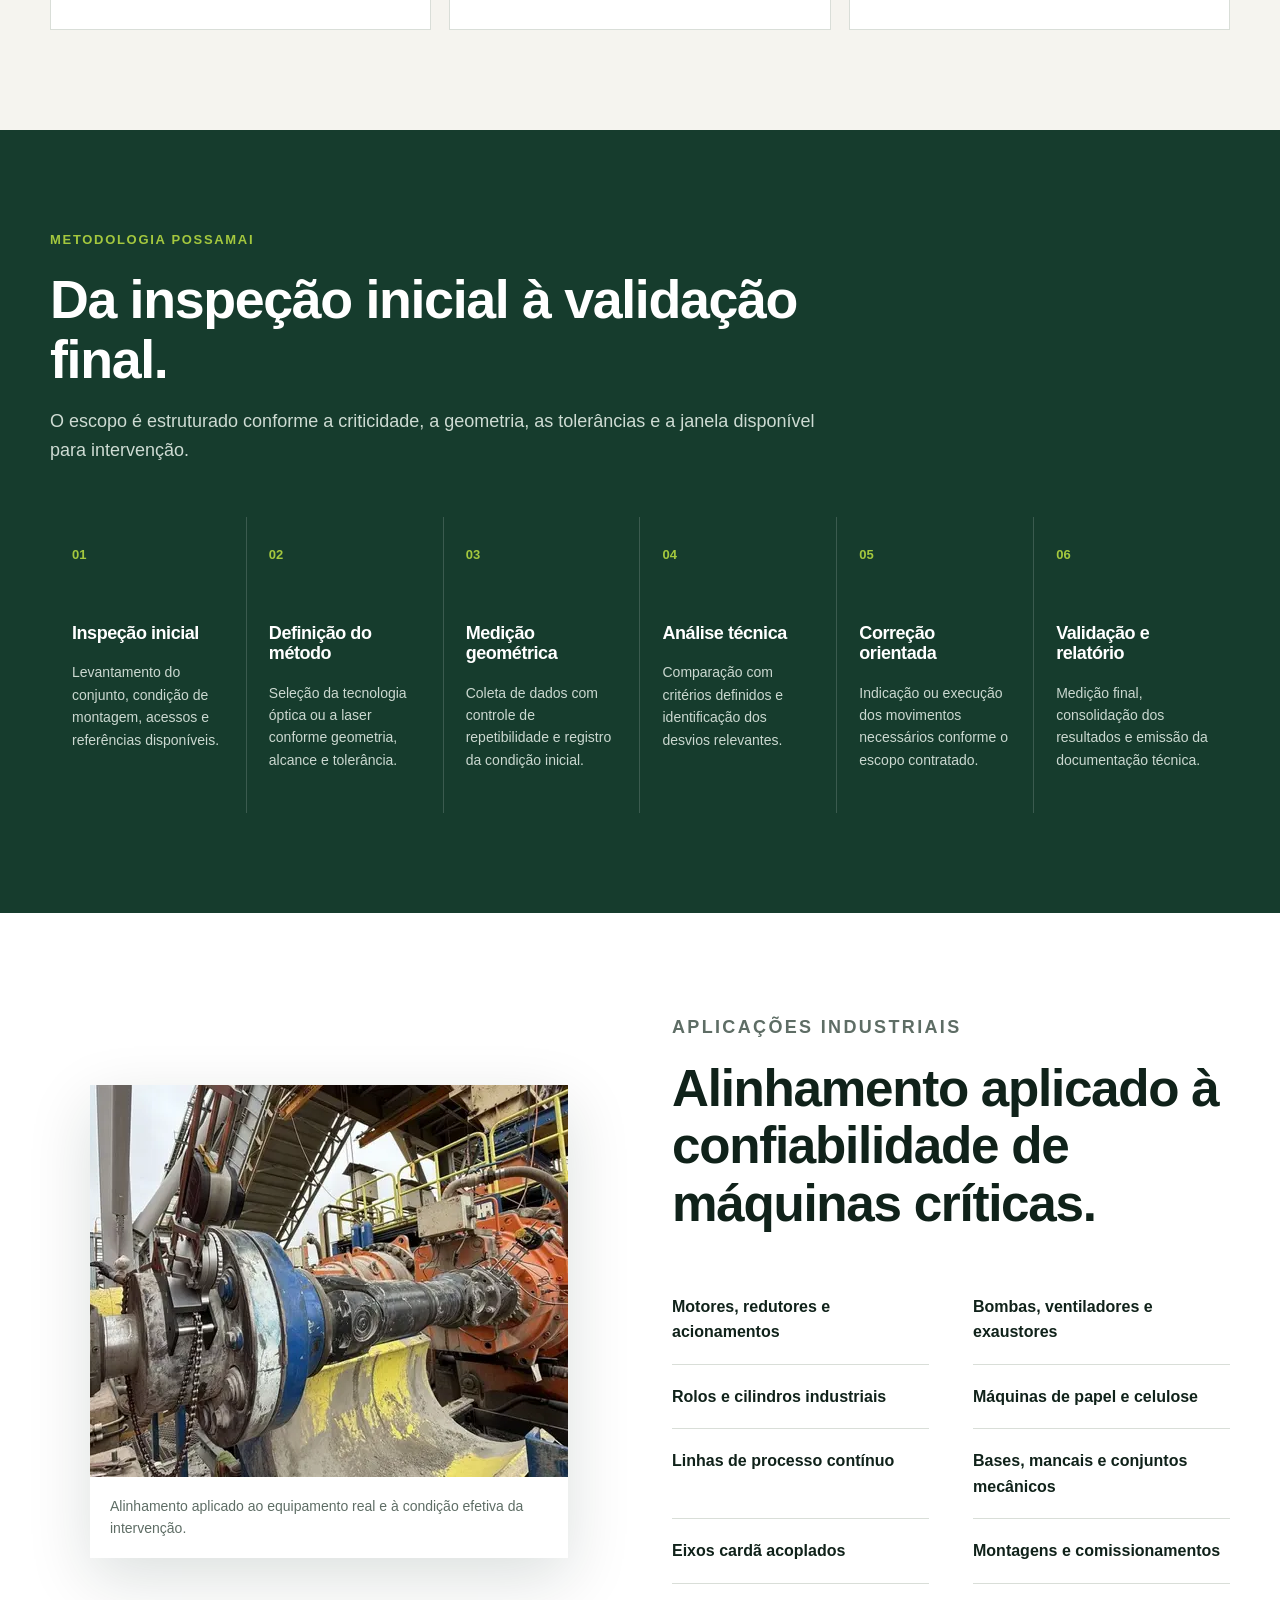
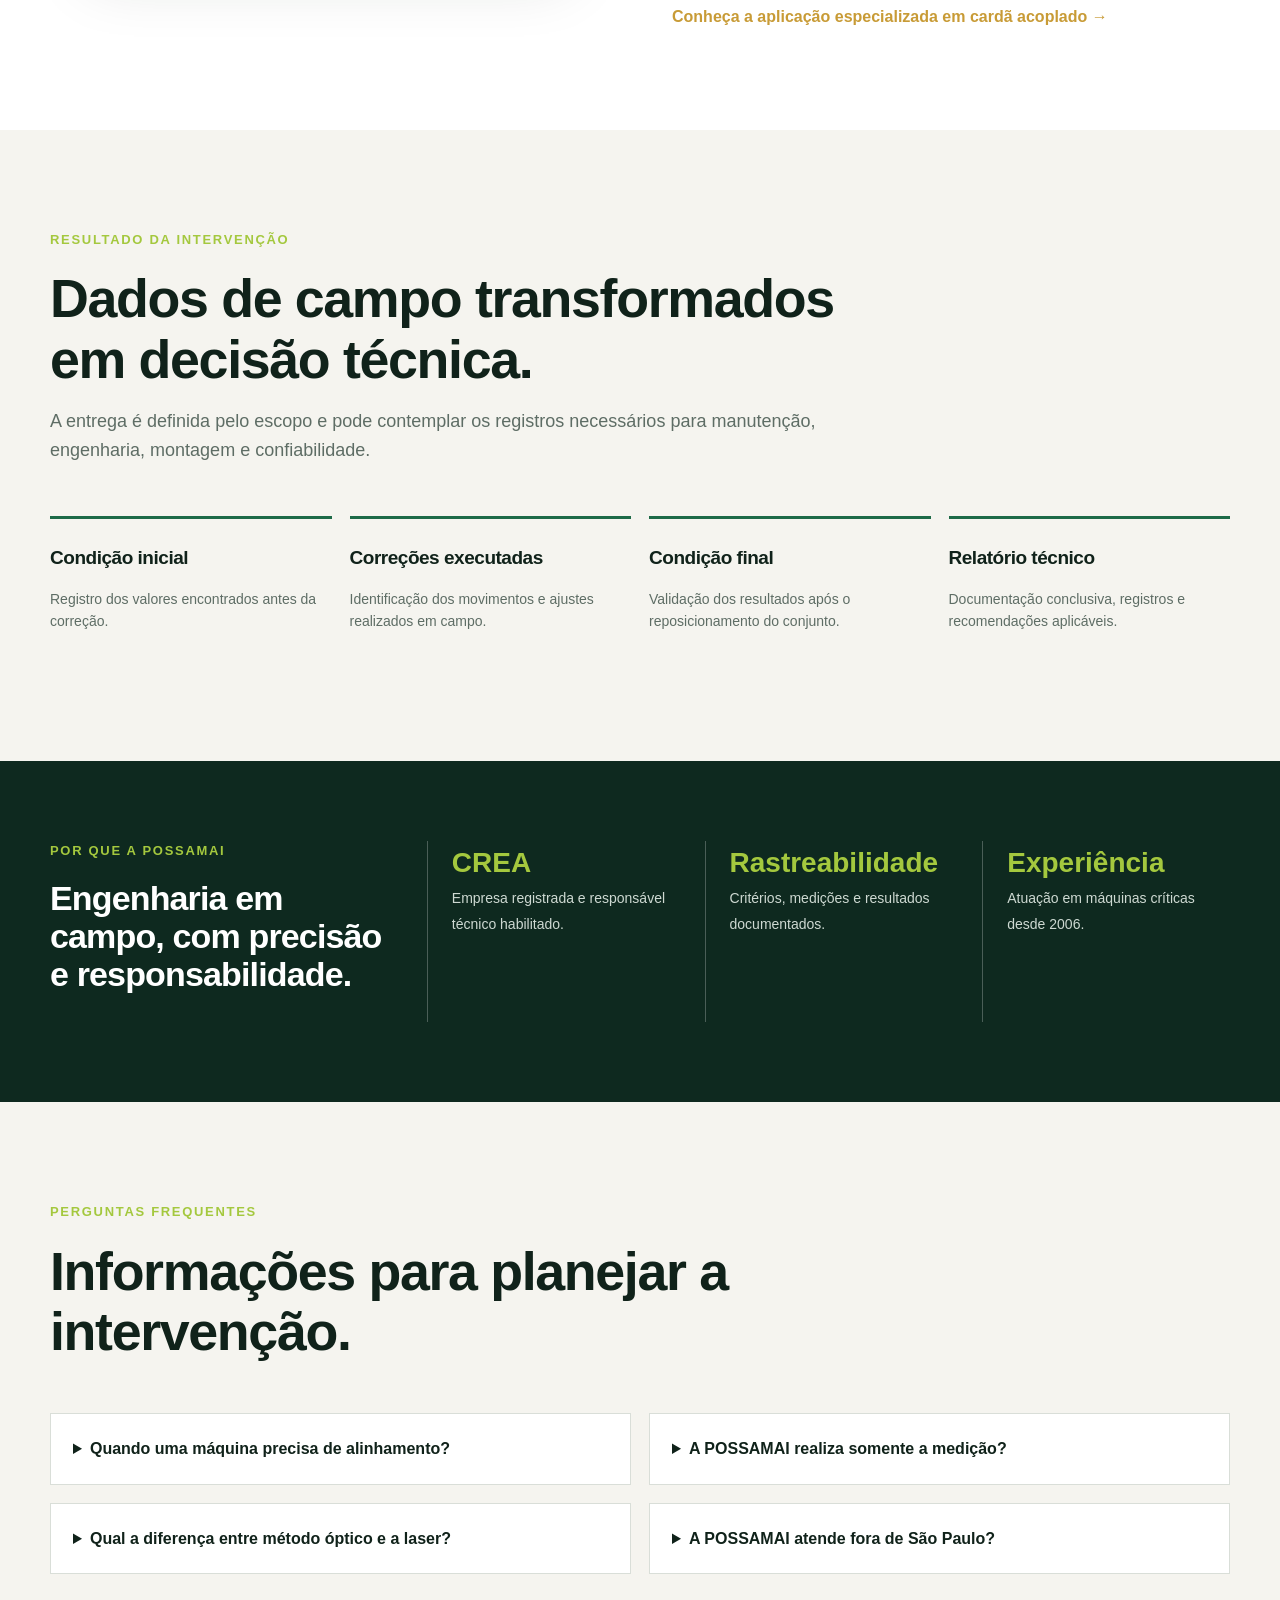
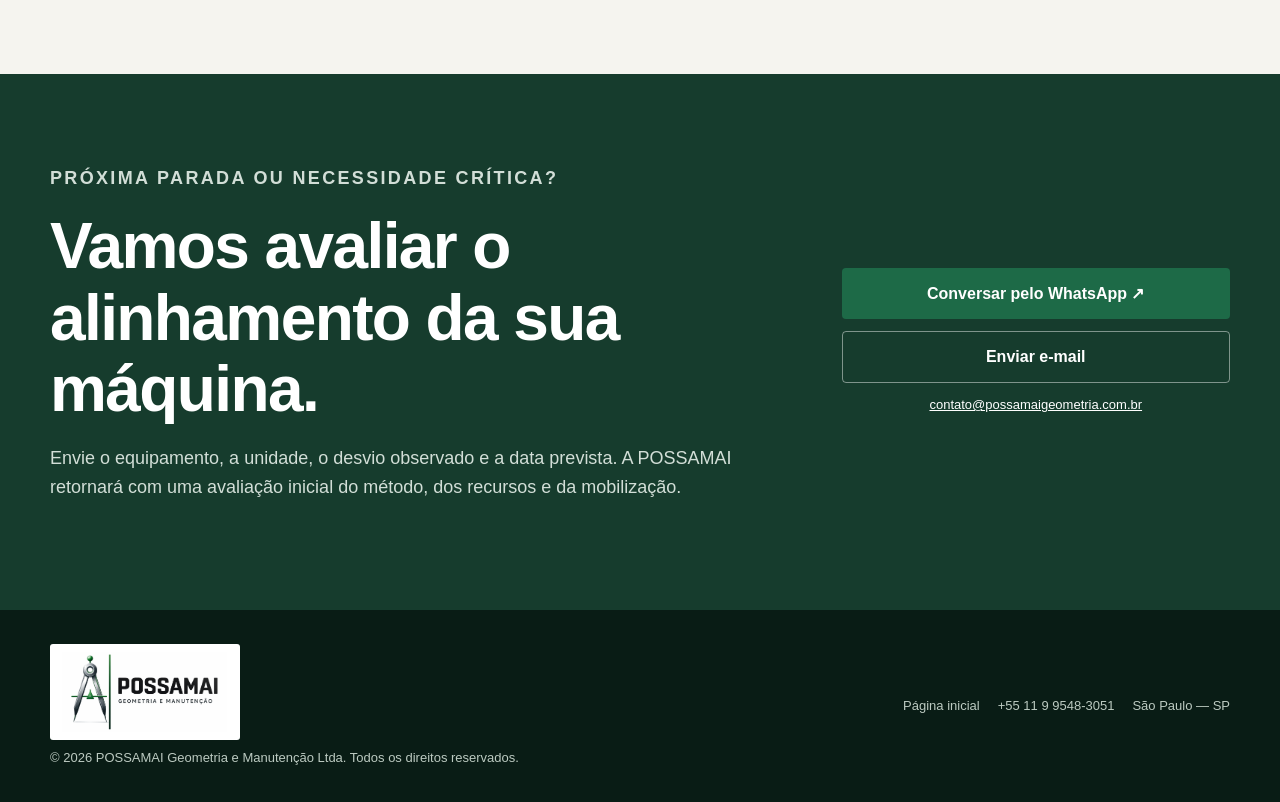
<file: alinhamento-de-maquinas/index.html>
<!DOCTYPE html>
<html lang="pt-BR">
<head>
  <meta charset="utf-8">
  <meta name="viewport" content="width=device-width, initial-scale=1">
  <title>Alinhamento de Máquinas Industriais | POSSAMAI</title>
  <meta name="description" content="Alinhamento de máquinas industriais óptico e a laser, nivelamento, correção orientada e relatório técnico. Atendimento POSSAMAI no Brasil e América do Sul.">
  <meta name="robots" content="index, follow, max-image-preview:large">
  <meta name="theme-color" content="#0b6846">
  <meta name="robots" content="index,follow,max-image-preview:large">
  <link rel="canonical" href="https://possamaigeometria.com.br/alinhamento-de-maquinas/">
  <link rel="alternate" hreflang="pt-BR" href="https://possamaigeometria.com.br/alinhamento-de-maquinas/">
  <link rel="alternate" hreflang="es" href="https://possamaigeometria.com.br/es/alineacion-de-maquinas/">
  <link rel="alternate" hreflang="x-default" href="https://possamaigeometria.com.br/alinhamento-de-maquinas/">
  <meta property="og:type" content="website">
  <meta property="og:title" content="Alinhamento de Máquinas Industriais | POSSAMAI">
  <meta property="og:description" content="Medição, correção orientada e validação final para máquinas e equipamentos industriais críticos.">
  <meta property="og:url" content="https://possamaigeometria.com.br/alinhamento-de-maquinas/">
  <meta property="og:image" content="https://possamaigeometria.com.br/servico-alinhamento-laser.jpg">
  <meta property="og:image:width" content="1600">
  <meta property="og:image:height" content="1200">
  <meta property="og:image:alt" content="Sistema de alinhamento a laser instalado em acionamento industrial">
  <meta property="og:locale" content="pt_BR">
  <link rel="icon" href="/favicon.svg">
  <link rel="stylesheet" href="/assets/service-page.css">
  <script async src="https://www.googletagmanager.com/gtag/js?id=G-YQ3QPMF4WR"></script>
  <script>window.dataLayer=window.dataLayer||[];function gtag(){dataLayer.push(arguments)}gtag("js",new Date());gtag("config","G-YQ3QPMF4WR");</script>
  <script type="application/ld+json">
  {
    "@context":"https://schema.org",
    "@graph":[
      {
        "@type":"Service",
        "name":"Alinhamento de Máquinas Industriais",
        "serviceType":"Alinhamento óptico e a laser de máquinas e equipamentos industriais",
        "url":"https://possamaigeometria.com.br/alinhamento-de-maquinas/",
        "description":"Medição, diagnóstico, correção orientada, validação e relatório técnico para o alinhamento de máquinas industriais.",
        "provider":{"@type":"ProfessionalService","name":"POSSAMAI Geometria e Manutenção Ltda.","url":"https://possamaigeometria.com.br/","telephone":"+55 11 99548-3051","address":{"@type":"PostalAddress","addressLocality":"São Paulo","addressRegion":"SP","addressCountry":"BR"}},
        "areaServed":["Brasil","América do Sul"]
      },
      {
        "@type":"BreadcrumbList",
        "itemListElement":[
          {"@type":"ListItem","position":1,"name":"Início","item":"https://possamaigeometria.com.br/"},
          {"@type":"ListItem","position":2,"name":"Alinhamento de Máquinas Industriais","item":"https://possamaigeometria.com.br/alinhamento-de-maquinas/"}
        ]
      },
      {
        "@type":"FAQPage",
        "mainEntity":[
          {"@type":"Question","name":"Quando uma máquina precisa de alinhamento?","acceptedAnswer":{"@type":"Answer","text":"Quando há montagem, substituição de componentes, intervenção em bases, vibração, aquecimento, desgaste recorrente, falhas de acoplamentos ou suspeita de alteração geométrica."}},
          {"@type":"Question","name":"A POSSAMAI realiza somente a medição?","acceptedAnswer":{"@type":"Answer","text":"O escopo pode contemplar inspeção, medição, diagnóstico, orientação ou execução da correção, validação final e relatório técnico, conforme as condições da intervenção."}},
          {"@type":"Question","name":"Qual a diferença entre alinhamento óptico e a laser?","acceptedAnswer":{"@type":"Answer","text":"O método é selecionado conforme geometria, tolerância, extensão, acesso e condição de montagem. Sistemas a laser são especialmente eficientes em eixos; métodos ópticos atendem grandes geometrias, rolos, bases, referências e conjuntos complexos."}},
          {"@type":"Question","name":"A POSSAMAI atende fora de São Paulo?","acceptedAnswer":{"@type":"Answer","text":"Sim. A POSSAMAI possui sede em São Paulo, base de apoio no Paraná e mobilização para serviços industriais no Brasil e em outros países da América do Sul."}}
        ]
      }
    ]
  }
  </script>
</head>
<body>
  <a class="skip-link" href="#conteudo">Ir para o conteúdo</a>
  <header class="service-header">
    <a href="/" aria-label="Página inicial da POSSAMAI"><img src="/possamai-logo-oficial.png" alt="POSSAMAI Geometria e Manutenção Ltda."></a>
    <nav class="service-nav" aria-label="Navegação da página">
      <a href="#aplicacoes">Aplicações</a><a href="#metodologia">Metodologia</a><a href="#entregaveis">Entregáveis</a><a href="#duvidas">Dúvidas</a>
    </nav>
    <div class="language" role="group" aria-label="Selecionar idioma">
      <a class="active" href="/alinhamento-de-maquinas/" lang="pt-BR" aria-current="page" aria-label="Português do Brasil"><img src="/assets/flag-br.svg" alt="" aria-hidden="true"></a>
      <a href="/es/alineacion-de-maquinas/" lang="es" aria-label="Español"><img src="/assets/flag-es.svg" alt="" aria-hidden="true"></a>
    </div>
    <a class="back-home" href="/">Voltar ao site</a>
  </header>

  <main id="conteudo">
    <section class="service-hero">
      <div class="wrap hero-inner">
        <div class="hero-copy">
          <div class="breadcrumb"><a href="/">Início</a> / Serviços / Alinhamento de máquinas</div>
          <p class="eyebrow">Engenharia de precisão em campo</p>
          <h1>Alinhamento de Máquinas Industriais</h1>
          <p class="hero-lead">Medição, diagnóstico e correção geométrica por métodos ópticos e a laser para restabelecer a condição de montagem, reduzir esforços e preservar máquinas críticas.</p>
          <div class="hero-actions">
            <a class="button button-primary" href="https://wa.me/5511995483051?text=Ol%C3%A1%2C%20gostaria%20de%20avaliar%20uma%20demanda%20de%20alinhamento%20de%20m%C3%A1quinas%20industriais." target="_blank" rel="noreferrer">Solicitar avaliação técnica ↗</a>
            <a class="button button-secondary" href="#metodologia">Conhecer a metodologia ↓</a>
          </div>
        </div>
      </div>
      <div class="wrap proof-bar">
        <div><strong>20+ anos</strong><span>de experiência técnica aplicada</span></div>
        <div><strong>Óptico + laser</strong><span>método definido pela aplicação</span></div>
        <div><strong>Responsabilidade técnica</strong><span>empresa registrada no CREA</span></div>
        <div><strong>Brasil e América do Sul</strong><span>mobilização para atendimento em campo</span></div>
      </div>
    </section>

    <section class="section section-white">
      <div class="wrap grid-2">
        <div class="content-copy">
          <p class="eyebrow">A condição geométrica importa</p>
          <h2>O alinhamento correto começa antes da correção.</h2>
          <p>Reposicionar uma máquina sem compreender referências, bases, eixos, acoplamentos e condições de montagem pode apenas transferir o desvio para outro componente. A POSSAMAI realiza a avaliação geométrica do conjunto e transforma os dados de campo em uma orientação técnica objetiva.</p>
          <ul>
            <li>Referências e tolerâncias definidas para a aplicação</li>
            <li>Medições repetíveis e resultados rastreáveis</li>
            <li>Correções orientadas pela condição real do equipamento</li>
            <li>Validação final e documentação da intervenção</li>
          </ul>
        </div>
        <figure class="image-card">
          <img src="/servico-alinhamento-laser.webp" width="1600" height="1200" fetchpriority="high" alt="Sistema de alinhamento a laser instalado entre motor e redutor industrial">
          <figcaption>Aplicação real de instrumentação de alinhamento em acionamento industrial.</figcaption>
        </figure>
      </div>
    </section>

    <section class="section">
      <div class="wrap">
        <div class="section-heading">
          <p class="eyebrow">Sinais e consequências</p>
          <h2>Desvios geométricos podem comprometer todo o conjunto.</h2>
          <p>O desalinhamento nem sempre aparece como uma falha isolada. Seus efeitos podem ser distribuídos entre componentes, estruturas e condições operacionais.</p>
        </div>
        <div class="symptom-grid">
          <article class="info-card"><span class="number">01</span><h3>Vibração e ruído</h3><p>Esforços dinâmicos e reações indesejadas podem elevar os níveis de vibração e prejudicar a estabilidade operacional.</p></article>
          <article class="info-card"><span class="number">02</span><h3>Aquecimento</h3><p>Acoplamentos, mancais, rolamentos e selos podem operar sob cargas adicionais e apresentar aumento de temperatura.</p></article>
          <article class="info-card"><span class="number">03</span><h3>Desgaste prematuro</h3><p>O desvio de posição reduz a vida útil de componentes e contribui para falhas recorrentes.</p></article>
          <article class="info-card"><span class="number">04</span><h3>Perda de confiabilidade</h3><p>Intervenções sucessivas, retrabalho e paradas não planejadas tornam o histórico do ativo menos previsível.</p></article>
          <article class="info-card"><span class="number">05</span><h3>Consumo de energia</h3><p>Esforços desnecessários podem aumentar as perdas mecânicas e afetar a eficiência do acionamento.</p></article>
          <article class="info-card"><span class="number">06</span><h3>Problemas de processo</h3><p>Em linhas contínuas, desvios de rolos, eixos e bases podem afetar estabilidade, qualidade e desempenho do processo.</p></article>
        </div>
      </div>
    </section>

    <section class="section section-dark" id="metodologia">
      <div class="wrap">
        <div class="section-heading">
          <p class="eyebrow">Metodologia POSSAMAI</p>
          <h2>Da inspeção inicial à validação final.</h2>
          <p>O escopo é estruturado conforme a criticidade, a geometria, as tolerâncias e a janela disponível para intervenção.</p>
        </div>
        <div class="method-list">
          <article class="method-step"><h3>Inspeção inicial</h3><p>Levantamento do conjunto, condição de montagem, acessos e referências disponíveis.</p></article>
          <article class="method-step"><h3>Definição do método</h3><p>Seleção da tecnologia óptica ou a laser conforme geometria, alcance e tolerância.</p></article>
          <article class="method-step"><h3>Medição geométrica</h3><p>Coleta de dados com controle de repetibilidade e registro da condição inicial.</p></article>
          <article class="method-step"><h3>Análise técnica</h3><p>Comparação com critérios definidos e identificação dos desvios relevantes.</p></article>
          <article class="method-step"><h3>Correção orientada</h3><p>Indicação ou execução dos movimentos necessários conforme o escopo contratado.</p></article>
          <article class="method-step"><h3>Validação e relatório</h3><p>Medição final, consolidação dos resultados e emissão da documentação técnica.</p></article>
        </div>
      </div>
    </section>

    <section class="section section-white" id="aplicacoes">
      <div class="wrap grid-2">
        <figure class="image-card">
          <img src="/servico-cardan-acoplado.webp" width="523" height="392" loading="lazy" alt="Conjunto industrial com eixo cardã acoplado atendido pela POSSAMAI">
          <figcaption>Alinhamento aplicado ao equipamento real e à condição efetiva da intervenção.</figcaption>
        </figure>
        <div class="content-copy">
          <p class="eyebrow">Aplicações industriais</p>
          <h2>Alinhamento aplicado à confiabilidade de máquinas críticas.</h2>
          <div class="application-list">
            <div>Motores, redutores e acionamentos</div><div>Bombas, ventiladores e exaustores</div>
            <div>Rolos e cilindros industriais</div><div>Máquinas de papel e celulose</div>
            <div>Linhas de processo contínuo</div><div>Bases, mancais e conjuntos mecânicos</div>
            <div>Eixos cardã acoplados</div><div>Montagens e comissionamentos</div>
          </div>
          <a class="service-detail-link" href="/alinhamento-de-cardan-acoplado/">Conheça a aplicação especializada em cardã acoplado →</a>
        </div>
      </div>
    </section>

    <section class="section" id="entregaveis">
      <div class="wrap">
        <div class="section-heading">
          <p class="eyebrow">Resultado da intervenção</p>
          <h2>Dados de campo transformados em decisão técnica.</h2>
          <p>A entrega é definida pelo escopo e pode contemplar os registros necessários para manutenção, engenharia, montagem e confiabilidade.</p>
        </div>
        <div class="deliverable-grid">
          <article class="deliverable"><h3>Condição inicial</h3><p>Registro dos valores encontrados antes da correção.</p></article>
          <article class="deliverable"><h3>Correções executadas</h3><p>Identificação dos movimentos e ajustes realizados em campo.</p></article>
          <article class="deliverable"><h3>Condição final</h3><p>Validação dos resultados após o reposicionamento do conjunto.</p></article>
          <article class="deliverable"><h3>Relatório técnico</h3><p>Documentação conclusiva, registros e recomendações aplicáveis.</p></article>
        </div>
      </div>
    </section>

    <section class="authority-band">
      <div class="wrap authority-grid">
        <div><p class="eyebrow">Por que a POSSAMAI</p><h2>Engenharia em campo, com precisão e responsabilidade.</h2></div>
        <div class="authority-stat"><strong>CREA</strong><span>Empresa registrada e responsável técnico habilitado.</span></div>
        <div class="authority-stat"><strong>Rastreabilidade</strong><span>Critérios, medições e resultados documentados.</span></div>
        <div class="authority-stat"><strong>Experiência</strong><span>Atuação em máquinas críticas desde 2006.</span></div>
      </div>
    </section>

    <section class="section" id="duvidas">
      <div class="wrap">
        <div class="section-heading"><p class="eyebrow">Perguntas frequentes</p><h2>Informações para planejar a intervenção.</h2></div>
        <div class="faq-grid">
          <details><summary>Quando uma máquina precisa de alinhamento?</summary><p>Após montagens, substituições, intervenções em bases ou quando surgem vibração, aquecimento, desgaste recorrente, falhas de acoplamento ou suspeitas de alteração geométrica.</p></details>
          <details><summary>A POSSAMAI realiza somente a medição?</summary><p>O serviço pode incluir inspeção, medição, diagnóstico, orientação ou execução da correção, validação final e relatório técnico, conforme o escopo contratado.</p></details>
          <details><summary>Qual a diferença entre método óptico e a laser?</summary><p>O laser é especialmente eficiente em alinhamento de eixos. Métodos ópticos atendem grandes geometrias, rolos, bases, referências e conjuntos complexos. A escolha depende da aplicação.</p></details>
          <details><summary>A POSSAMAI atende fora de São Paulo?</summary><p>Sim. Possuímos sede em São Paulo, base de apoio no Paraná e mobilização para atendimento no Brasil e em outros países da América do Sul.</p></details>
        </div>
      </div>
    </section>

    <section class="final-cta">
      <div class="wrap cta-grid">
        <div><p class="eyebrow">Próxima parada ou necessidade crítica?</p><h2>Vamos avaliar o alinhamento da sua máquina.</h2><p>Envie o equipamento, a unidade, o desvio observado e a data prevista. A POSSAMAI retornará com uma avaliação inicial do método, dos recursos e da mobilização.</p></div>
        <div class="cta-actions">
          <a class="button button-primary" href="https://wa.me/5511995483051?text=Ol%C3%A1%2C%20gostaria%20de%20avaliar%20uma%20demanda%20de%20alinhamento%20de%20m%C3%A1quinas%20industriais." target="_blank" rel="noreferrer">Conversar pelo WhatsApp ↗</a>
          <a class="button button-secondary" href="mailto:contato@possamaigeometria.com.br?subject=Solicitação%20-%20Alinhamento%20de%20máquinas">Enviar e-mail</a>
          <a class="email" href="mailto:contato@possamaigeometria.com.br">contato@possamaigeometria.com.br</a>
        </div>
      </div>
    </section>
  </main>

  <footer class="service-footer">
    <div class="wrap footer-grid">
      <div><img src="/possamai-logo-oficial.png" alt="POSSAMAI"><p>© 2026 POSSAMAI Geometria e Manutenção Ltda. Todos os direitos reservados.</p></div>
      <div class="footer-links"><a href="/">Página inicial</a><a href="tel:+5511995483051">+55 11 9 9548-3051</a><span>São Paulo — SP</span></div>
    </div>
  </footer>
  <a class="floating-whatsapp" href="https://wa.me/5511995483051?text=Ol%C3%A1%2C%20gostaria%20de%20avaliar%20uma%20demanda%20de%20alinhamento%20de%20m%C3%A1quinas%20industriais." target="_blank" rel="noreferrer" aria-label="Falar com a POSSAMAI pelo WhatsApp">WhatsApp ↗</a>
  <script src="/assets/conversion-tracking.js" defer></script>
  <script src="/assets/language-position.js" defer></script>
</body>
</html>
</file>
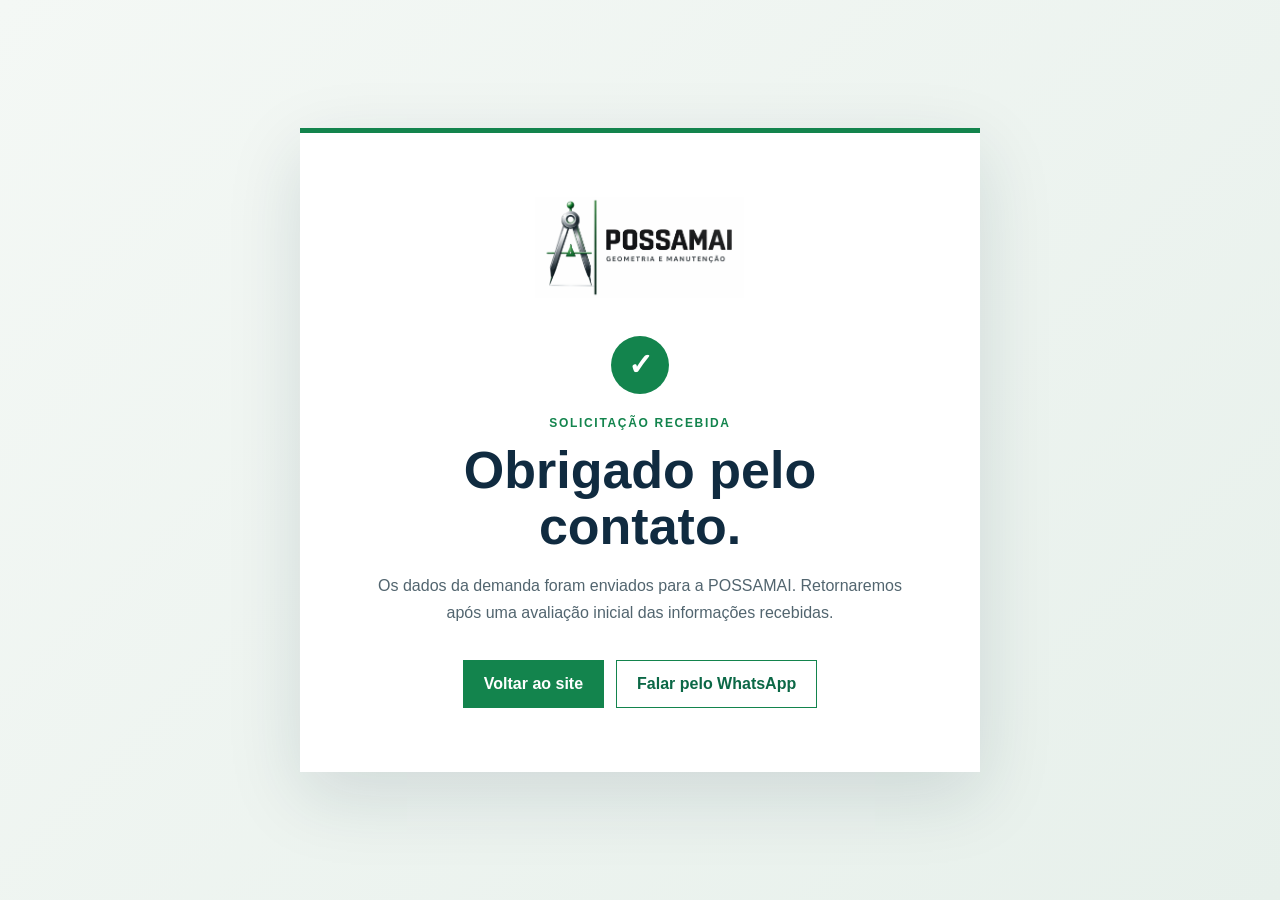
<file: obrigado/index.html>
<!DOCTYPE html>
<html lang="pt-BR">
  <head>
    <meta charset="utf-8" />
    <meta name="viewport" content="width=device-width, initial-scale=1" />
    <title>Solicitação recebida | POSSAMAI</title>
    <meta name="description" content="Confirmação de recebimento da solicitação enviada à POSSAMAI Geometria e Manutenção." />
    <meta name="robots" content="noindex, nofollow" />
    <meta name="theme-color" content="#0b6846" />
    <link rel="icon" href="/favicon.svg" />
    <link rel="stylesheet" href="/assets/confirmation.css" />
    <script async src="https://www.googletagmanager.com/gtag/js?id=G-YQ3QPMF4WR"></script>
    <script>window.dataLayer=window.dataLayer||[];function gtag(){dataLayer.push(arguments)}gtag("js",new Date());gtag("config","G-YQ3QPMF4WR");gtag("event","generate_lead",{method:"site_form",status:"confirmed"});</script>
  </head>
  <body>
    <main class="confirmation-card">
      <img src="/possamai-logo-oficial.png" width="886" height="427" alt="POSSAMAI Geometria e Manutenção Ltda." />
      <span class="confirmation-mark" aria-hidden="true">✓</span>
      <p class="eyebrow">SOLICITAÇÃO RECEBIDA</p>
      <h1>Obrigado pelo contato.</h1>
      <p>Os dados da demanda foram enviados para a POSSAMAI. Retornaremos após uma avaliação inicial das informações recebidas.</p>
      <div class="confirmation-actions">
        <a class="primary" href="/">Voltar ao site</a>
        <a href="https://wa.me/5511995483051" target="_blank" rel="noreferrer">Falar pelo WhatsApp</a>
      </div>
    </main>
  </body>
</html>
</file>
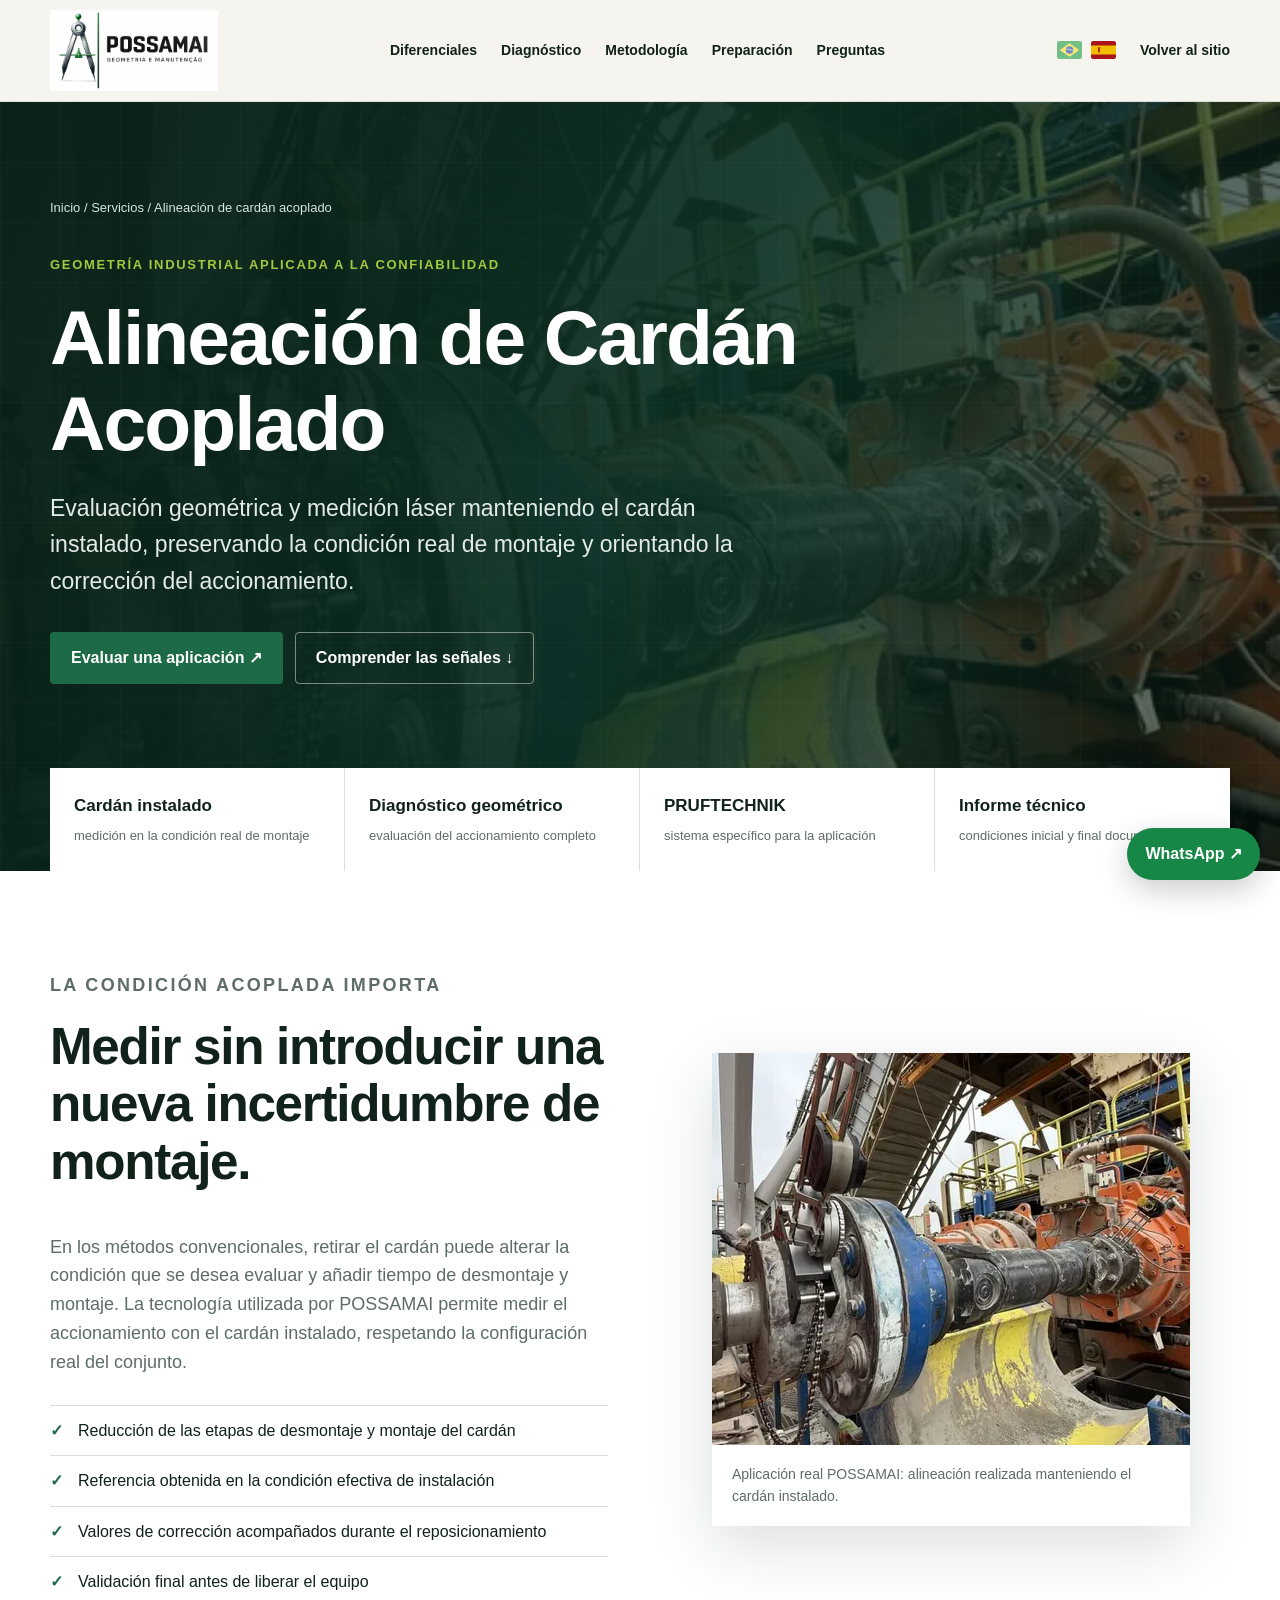
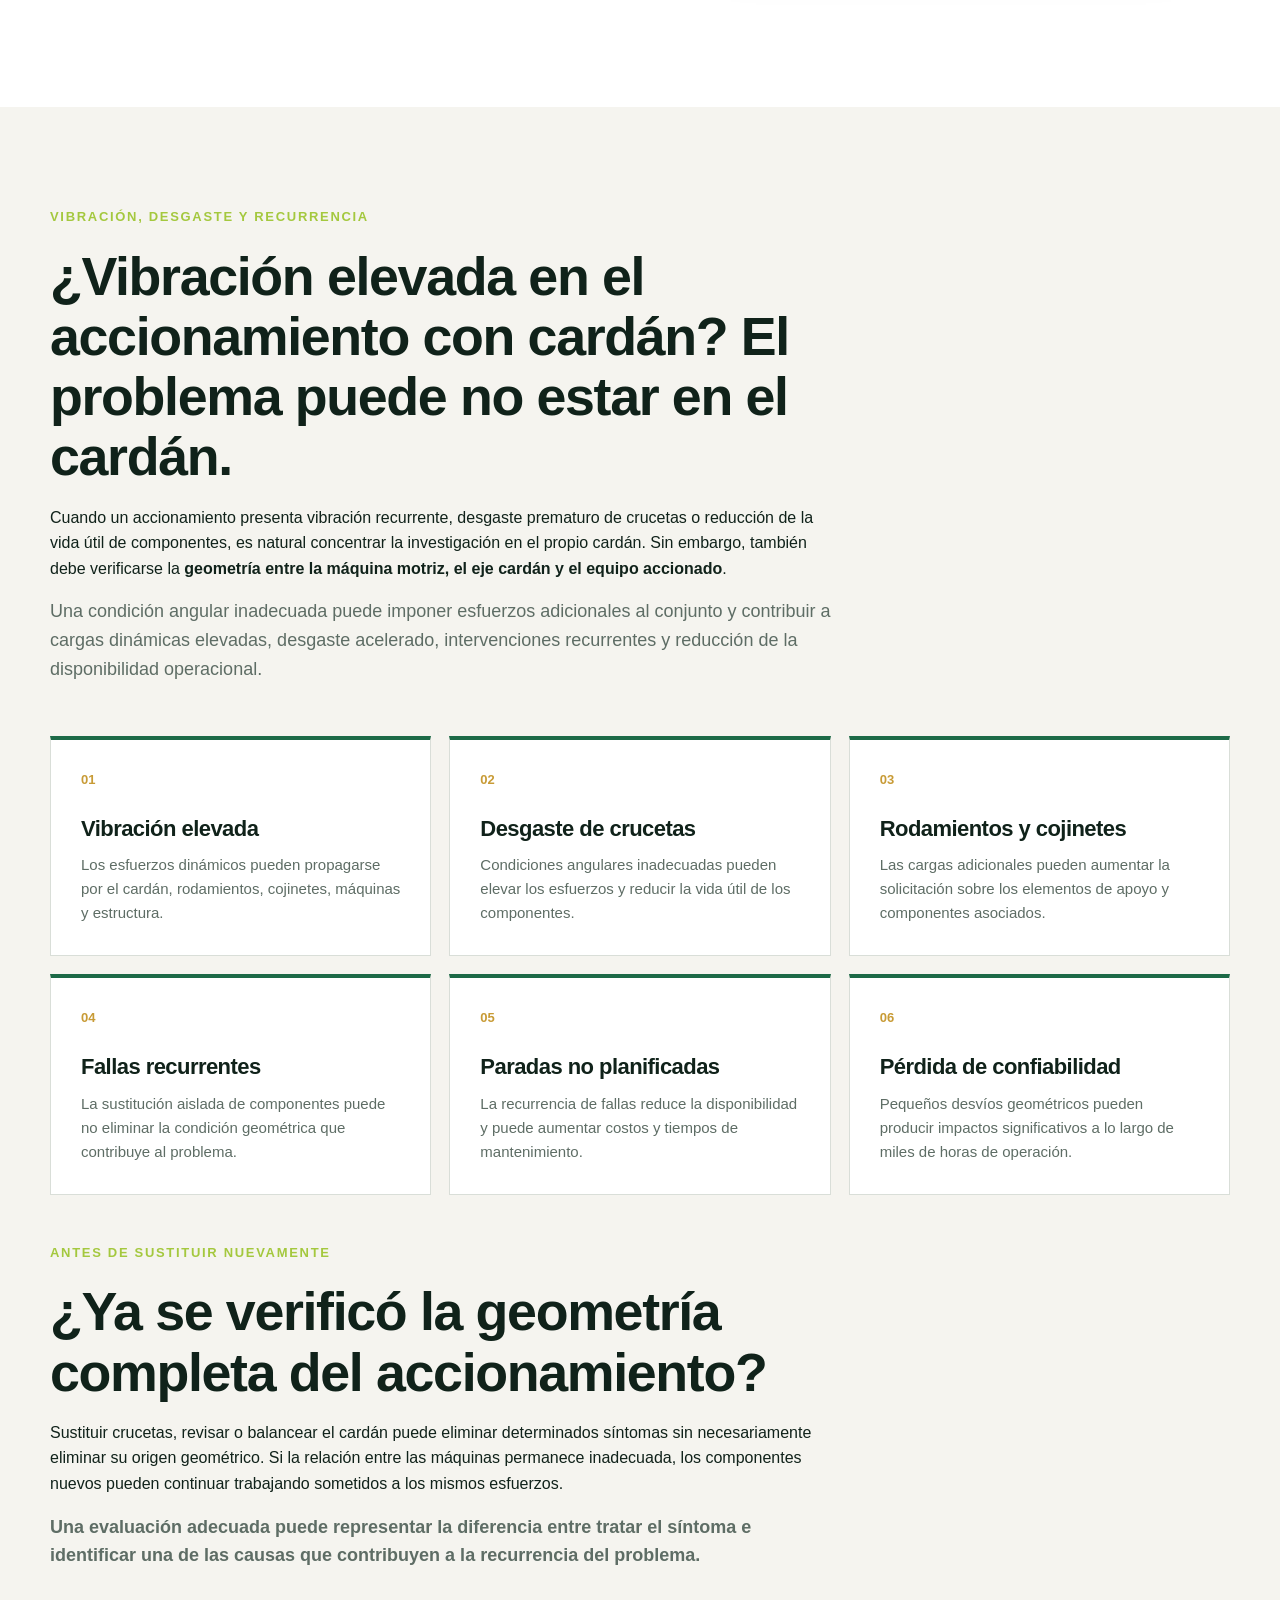
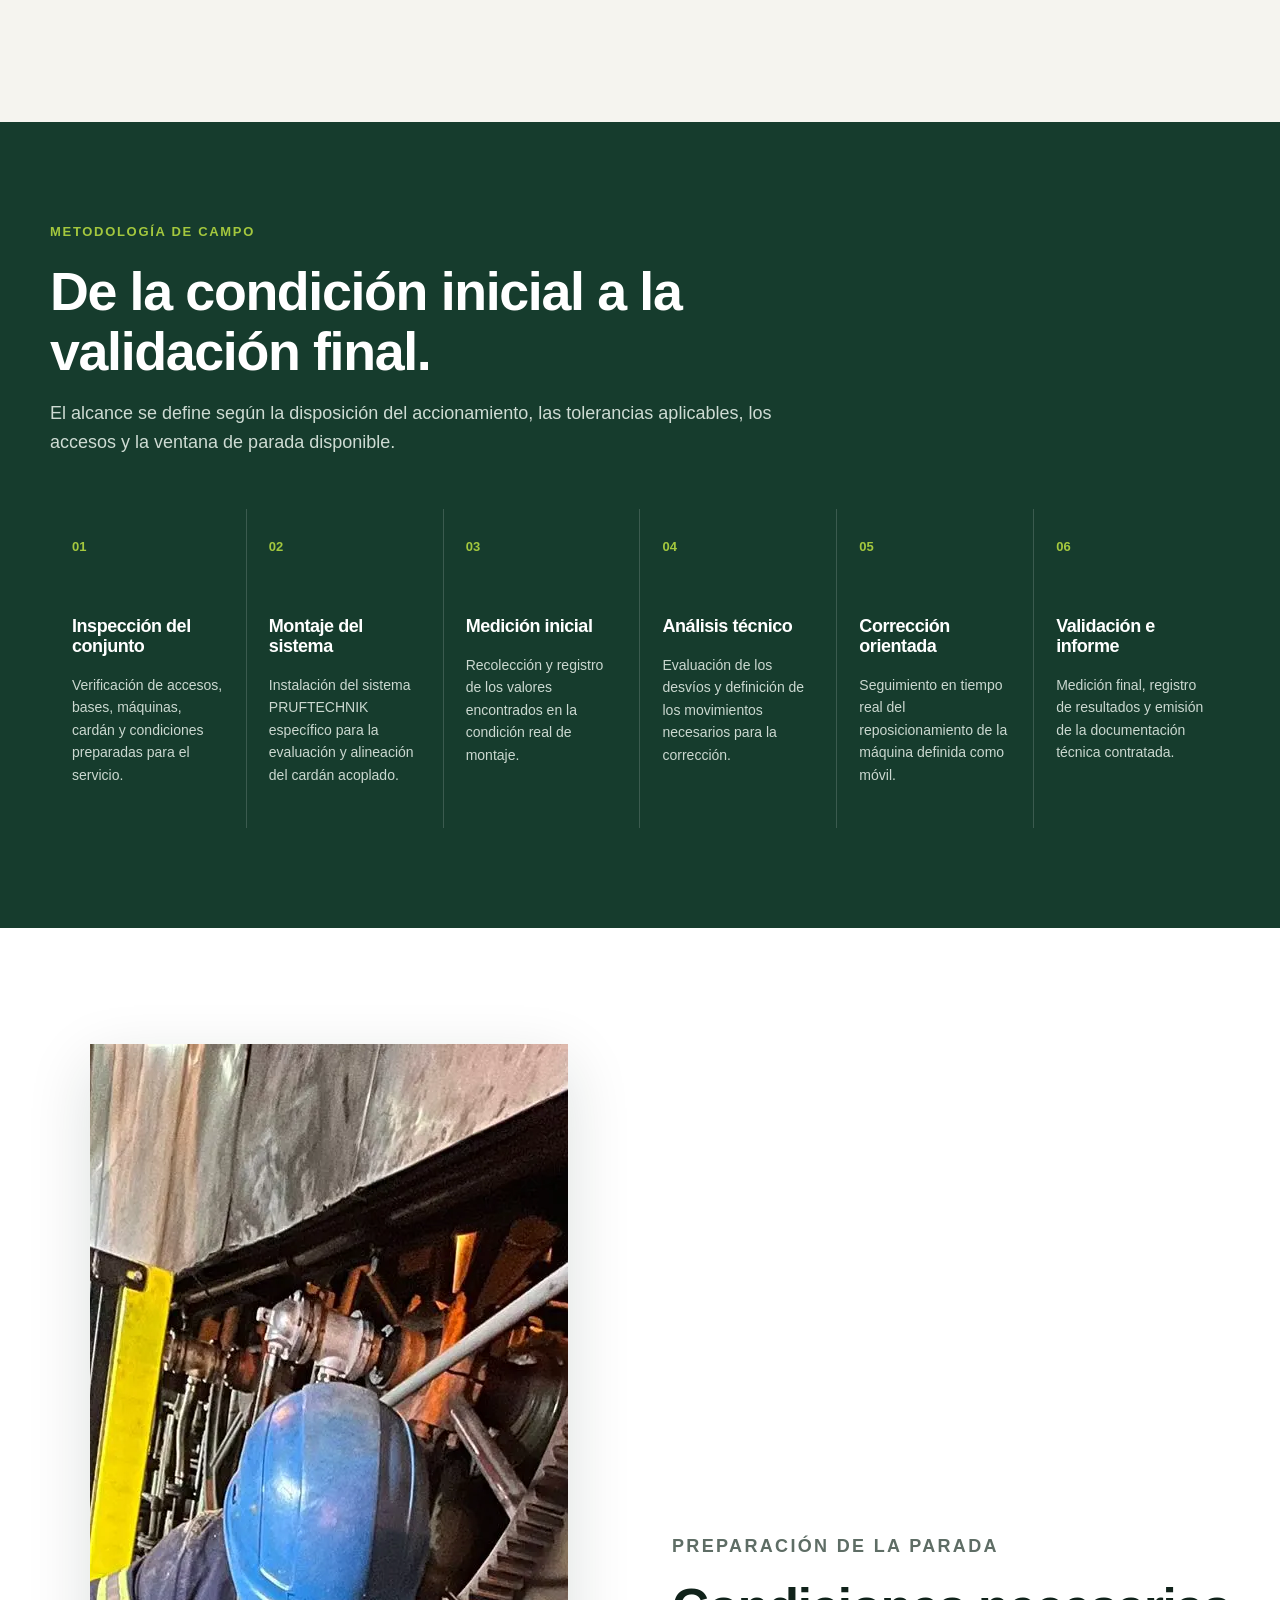
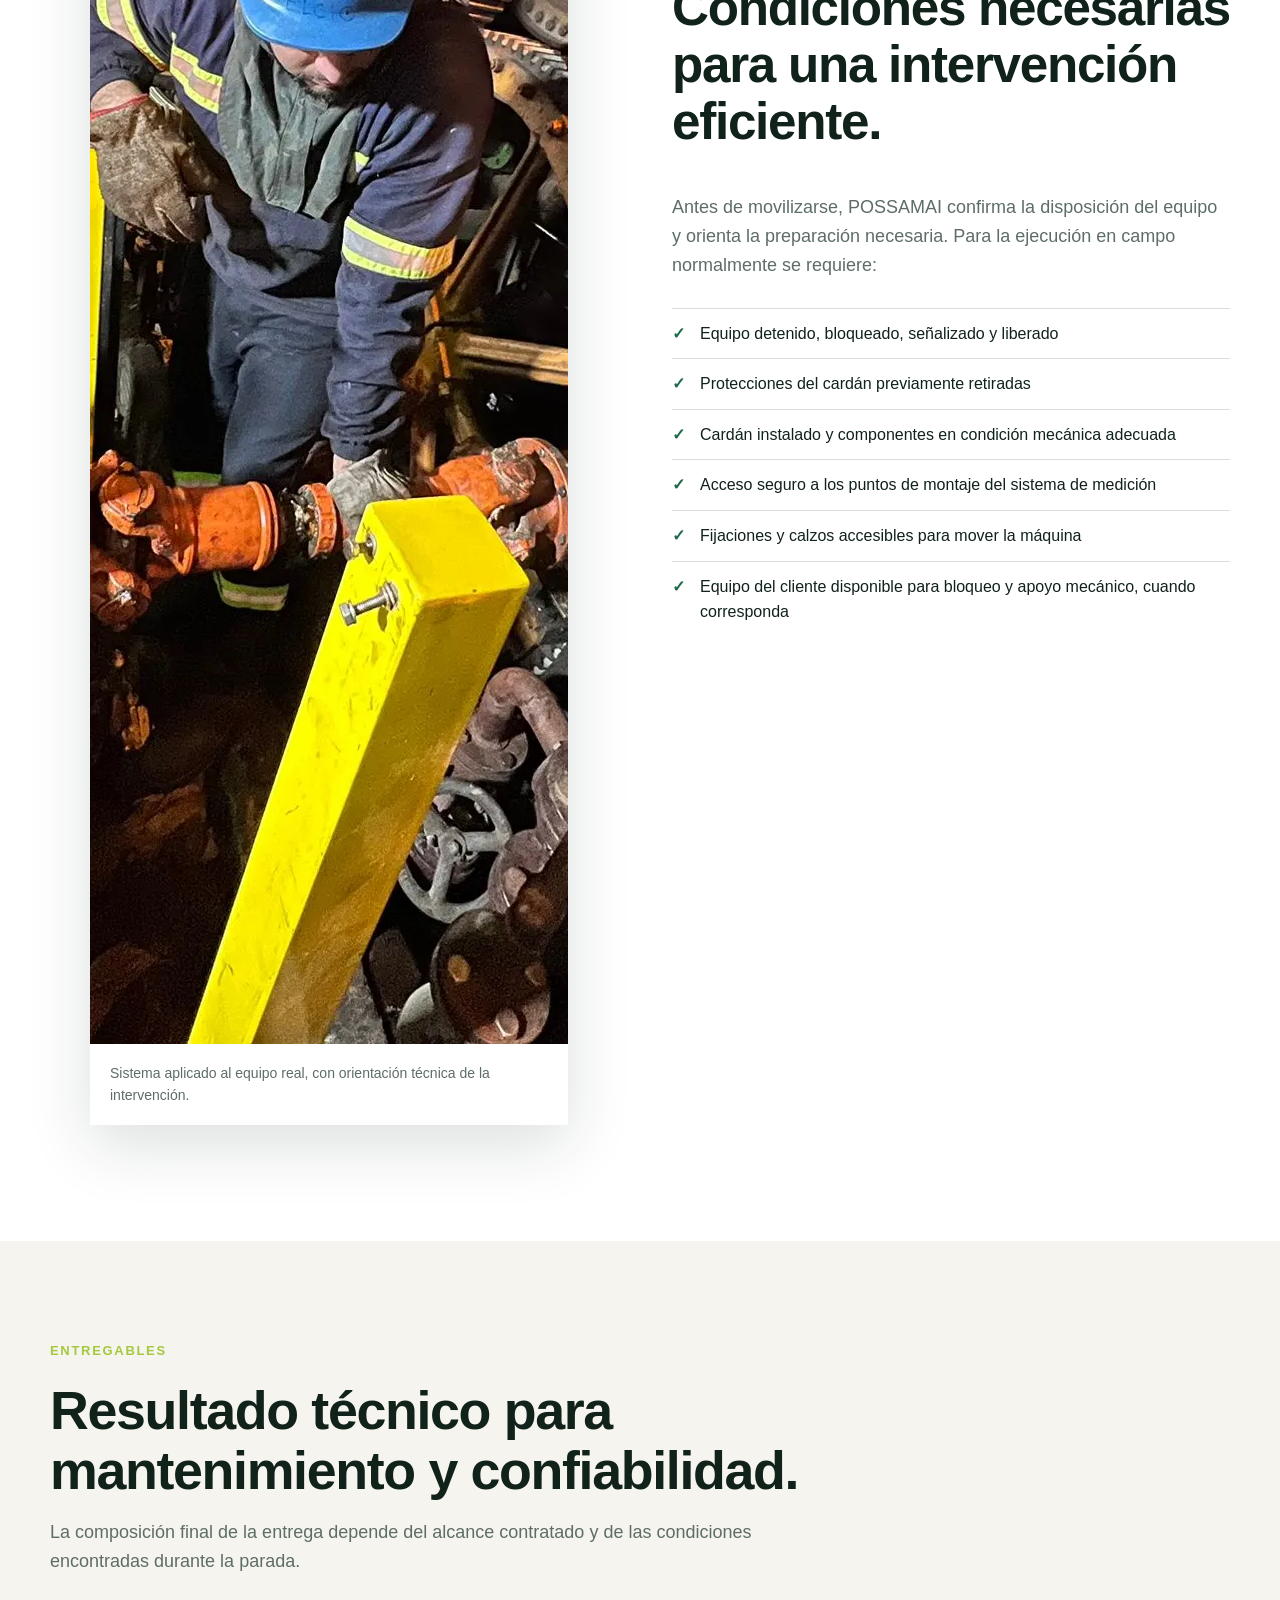
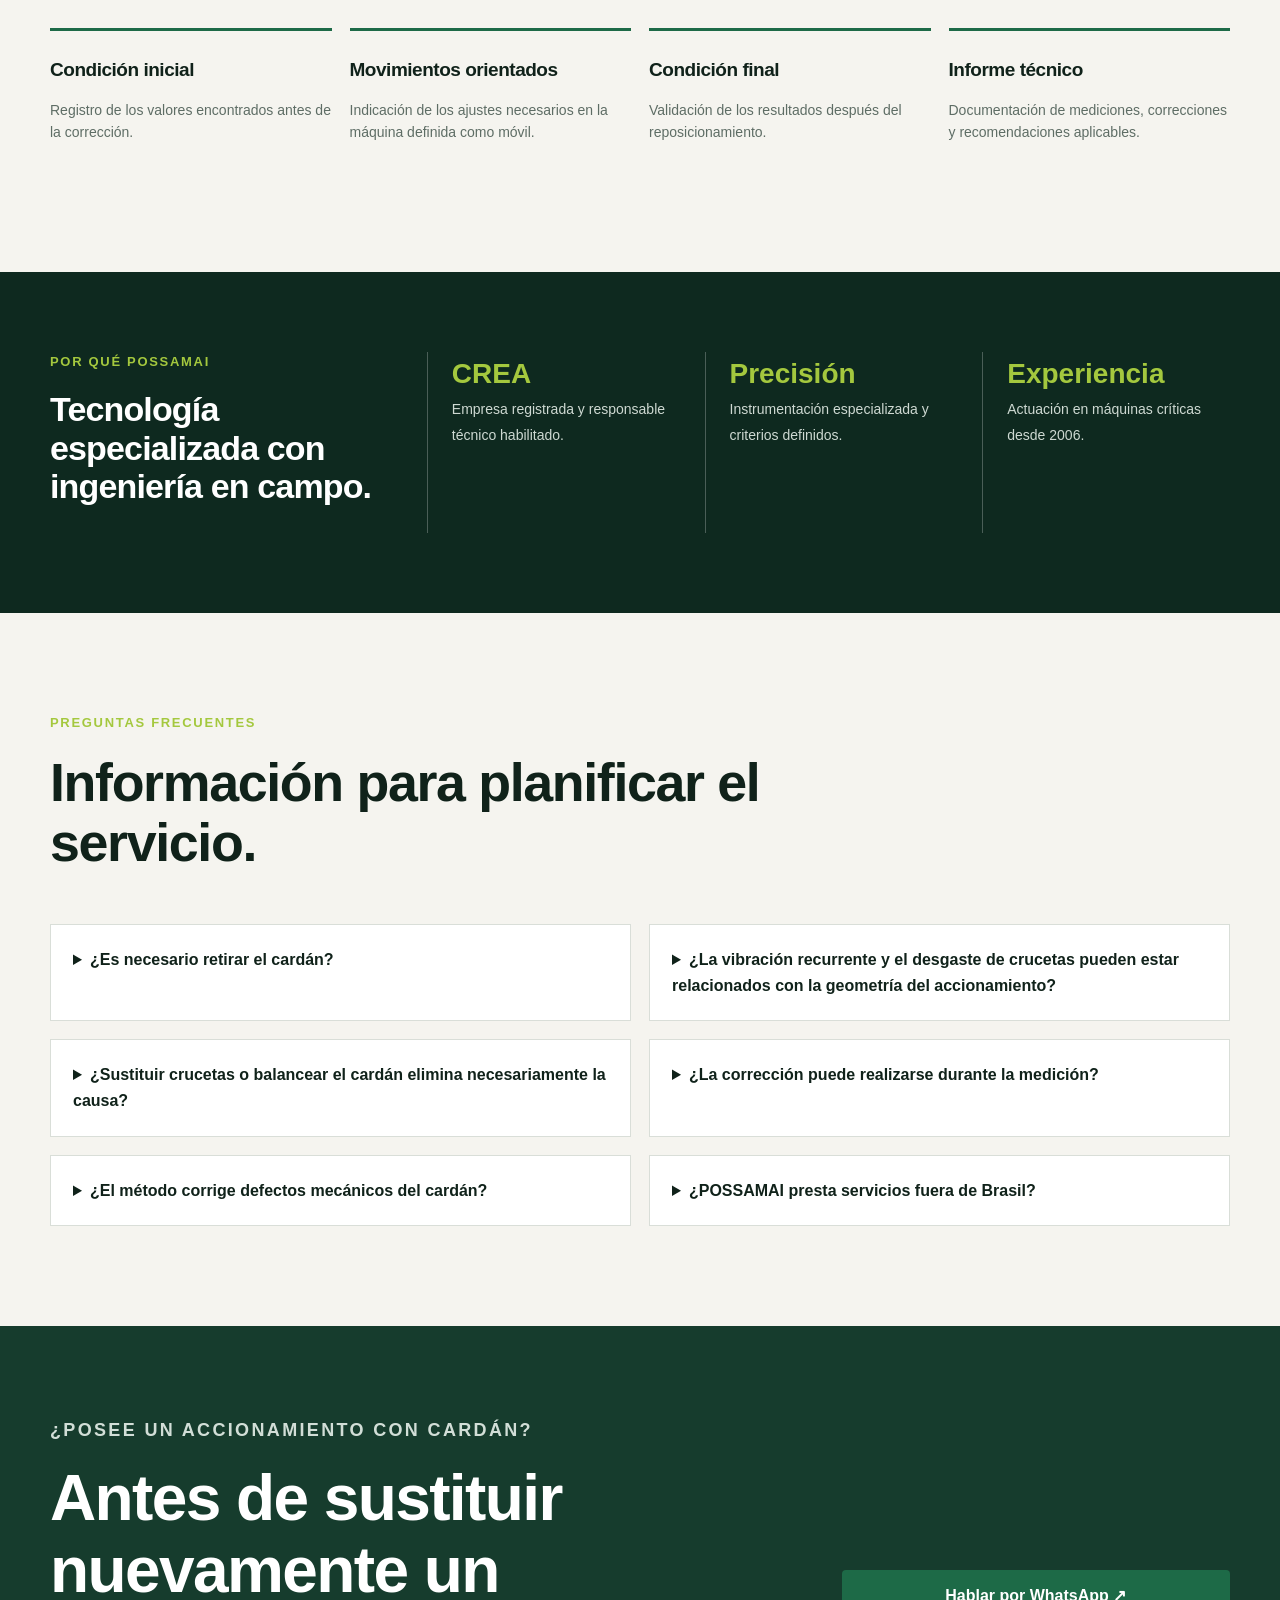
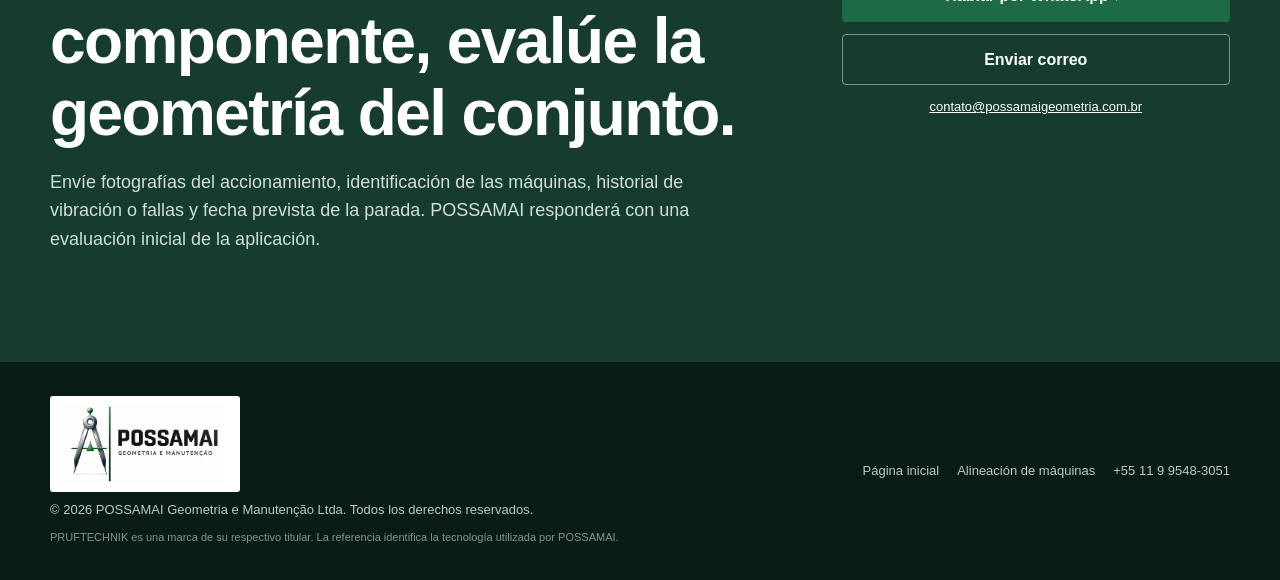
<file: es/alineacion-de-cardan-acoplado/index.html>
<!DOCTYPE html>
<html lang="es">
<head>
  <meta charset="utf-8">
  <meta name="viewport" content="width=device-width, initial-scale=1">
  <title>Alineación de Cardán Acoplado | Vibración y Confiabilidad | POSSAMAI</title>
  <meta name="description" content="Evaluación y alineación de accionamientos con el cardán instalado. Investigue vibración, desgaste de crucetas y fallas recurrentes preservando la condición real de montaje.">
  <meta name="robots" content="index,follow,max-image-preview:large">
  <meta name="theme-color" content="#0b6846">
  <link rel="canonical" href="https://possamaigeometria.com.br/es/alineacion-de-cardan-acoplado/">
  <link rel="alternate" hreflang="pt-BR" href="https://possamaigeometria.com.br/alinhamento-de-cardan-acoplado/">
  <link rel="alternate" hreflang="es" href="https://possamaigeometria.com.br/es/alineacion-de-cardan-acoplado/">
  <link rel="alternate" hreflang="x-default" href="https://possamaigeometria.com.br/alinhamento-de-cardan-acoplado/">
  <meta property="og:type" content="website">
  <meta property="og:title" content="Alineación de Cardán Acoplado | Vibración y Confiabilidad | POSSAMAI">
  <meta property="og:description" content="La vibración recurrente y el desgaste de crucetas pueden estar asociados a la geometría del accionamiento. Evaluación con el cardán instalado y tecnología PRUFTECHNIK.">
  <meta property="og:url" content="https://possamaigeometria.com.br/es/alineacion-de-cardan-acoplado/">
  <meta property="og:image" content="https://possamaigeometria.com.br/servico-cardan-acoplado.png">
  <meta property="og:locale" content="es_ES">
  <meta property="og:image:width" content="523">
  <meta property="og:image:height" content="392">
  <meta property="og:image:alt" content="Cardán acoplado en equipo industrial atendido por POSSAMAI">
  <link rel="icon" href="/favicon.svg">
  <link rel="stylesheet" href="/assets/service-page.css">
  <script async src="https://www.googletagmanager.com/gtag/js?id=G-YQ3QPMF4WR"></script>
  <script>
    window.dataLayer=window.dataLayer||[];
    function gtag(){dataLayer.push(arguments)}
    gtag("js",new Date());
    gtag("config","G-YQ3QPMF4WR");
    function registrarLead(metodo){
      gtag("event","generate_lead",{method:metodo,service:"cardan_acoplado",language:"es"});
    }
  </script>
  <script type="application/ld+json">
  {
    "@context":"https://schema.org",
    "@graph":[
      {
        "@type":"Service",
        "name":"Alineación de Cardán Acoplado",
        "serviceType":"Evaluación geométrica y alineación láser de accionamientos con cardán acoplado",
        "url":"https://possamaigeometria.com.br/es/alineacion-de-cardan-acoplado/",
        "description":"Evaluación geométrica y alineación de accionamientos manteniendo el cardán instalado, con tecnología PRUFTECHNIK, corrección orientada, validación final e informe técnico.",
        "provider":{"@type":"ProfessionalService","name":"POSSAMAI Geometria e Manutenção Ltda.","url":"https://possamaigeometria.com.br/","telephone":"+55 11 99548-3051","address":{"@type":"PostalAddress","addressLocality":"São Paulo","addressRegion":"SP","addressCountry":"BR"}},
        "areaServed":["Brasil","América del Sur"]
      },
      {
        "@type":"BreadcrumbList",
        "itemListElement":[
          {"@type":"ListItem","position":1,"name":"Inicio","item":"https://possamaigeometria.com.br/es/"},
          {"@type":"ListItem","position":2,"name":"Alineación de cardán acoplado","item":"https://possamaigeometria.com.br/es/alineacion-de-cardan-acoplado/"}
        ]
      },
      {
        "@type":"FAQPage",
        "mainEntity":[
          {"@type":"Question","name":"¿Es necesario retirar el cardán para realizar la alineación?","acceptedAnswer":{"@type":"Answer","text":"No. La medición se realiza manteniendo el cardán instalado entre las máquinas, preservando la condición real de montaje. Las protecciones deben retirarse y el equipo debe estar detenido y bloqueado."}},
          {"@type":"Question","name":"¿La vibración recurrente y el desgaste de crucetas pueden estar relacionados con la desalineación?","acceptedAnswer":{"@type":"Answer","text":"Sí, pueden estar relacionados. Una condición geométrica inadecuada entre la máquina motriz, el cardán y el equipo accionado puede contribuir a esfuerzos adicionales, vibración, desgaste prematuro y menor confiabilidad. La evaluación también debe considerar otras posibles causas mecánicas."}},
          {"@type":"Question","name":"¿Sustituir crucetas o balancear el cardán elimina necesariamente la causa del problema?","acceptedAnswer":{"@type":"Answer","text":"No necesariamente. La sustitución o el balanceo pueden tratar síntomas o componentes específicos. Si la condición geométrica del accionamiento permanece inadecuada, los componentes nuevos pueden continuar sometidos a los mismos esfuerzos."}},
          {"@type":"Question","name":"¿El servicio contempla solamente la verificación?","acceptedAnswer":{"@type":"Answer","text":"El alcance puede incluir verificación inicial, orientación o ejecución de las correcciones, seguimiento de los movimientos en tiempo real, validación final e informe técnico."}},
          {"@type":"Question","name":"¿Qué condiciones deben prepararse antes del servicio?","acceptedAnswer":{"@type":"Answer","text":"El accionamiento debe estar detenido, bloqueado y liberado, con protecciones retiradas, acceso seguro, cardán instalado y posibilidad de movimiento de la máquina definida para la corrección."}},
          {"@type":"Question","name":"¿POSSAMAI presta servicios fuera de Brasil?","acceptedAnswer":{"@type":"Answer","text":"Sí. POSSAMAI moviliza su equipo para servicios industriales en Brasil y otros países de América del Sur."}}
        ]
      }
    ]
  }
  </script>
</head>
<body class="cardan-page">
  <a class="skip-link" href="#contenido">Ir al contenido</a>
  <header class="service-header">
    <a href="/es/" aria-label="Página inicial de POSSAMAI"><img src="/possamai-logo-oficial.png" alt="POSSAMAI Geometria e Manutenção Ltda."></a>
    <nav class="service-nav" aria-label="Navegación de la página">
      <a href="#diferenciales">Diferenciales</a><a href="#diagnostico">Diagnóstico</a><a href="#metodologia">Metodología</a><a href="#preparacion">Preparación</a><a href="#preguntas">Preguntas</a>
    </nav>
    <div class="language" role="group" aria-label="Seleccionar idioma">
      <a href="/alinhamento-de-cardan-acoplado/" lang="pt-BR" aria-label="Português do Brasil"><img src="/assets/flag-br.svg" alt="" aria-hidden="true"></a>
      <a class="active" href="/es/alineacion-de-cardan-acoplado/" lang="es" aria-current="page" aria-label="Español"><img src="/assets/flag-es.svg" alt="" aria-hidden="true"></a>
    </div>
    <a class="back-home" href="/es/">Volver al sitio</a>
  </header>

  <main id="contenido">
    <section class="service-hero">
      <div class="wrap hero-inner">
        <div class="hero-copy">
          <div class="breadcrumb"><a href="/es/">Inicio</a> / Servicios / Alineación de cardán acoplado</div>
          <p class="eyebrow">Geometría industrial aplicada a la confiabilidad</p>
          <h1>Alineación de Cardán Acoplado</h1>
          <p class="hero-lead">Evaluación geométrica y medición láser manteniendo el cardán instalado, preservando la condición real de montaje y orientando la corrección del accionamiento.</p>
          <div class="hero-actions">
            <a class="button button-primary" href="https://wa.me/5511995483051?text=Hola%2C%20quisiera%20evaluar%20una%20aplicaci%C3%B3n%20de%20alineaci%C3%B3n%20de%20card%C3%A1n%20acoplado." target="_blank" rel="noreferrer" onclick="registrarLead('whatsapp')">Evaluar una aplicación ↗</a>
            <a class="button button-secondary" href="#diagnostico">Comprender las señales ↓</a>
          </div>
        </div>
      </div>
      <div class="wrap proof-bar">
        <div><strong>Cardán instalado</strong><span>medición en la condición real de montaje</span></div>
        <div><strong>Diagnóstico geométrico</strong><span>evaluación del accionamiento completo</span></div>
        <div><strong>PRUFTECHNIK</strong><span>sistema específico para la aplicación</span></div>
        <div><strong>Informe técnico</strong><span>condiciones inicial y final documentadas</span></div>
      </div>
    </section>

    <section class="section section-white" id="diferenciales">
      <div class="wrap grid-2">
        <div class="content-copy">
          <p class="eyebrow">La condición acoplada importa</p>
          <h2>Medir sin introducir una nueva incertidumbre de montaje.</h2>
          <p>En los métodos convencionales, retirar el cardán puede alterar la condición que se desea evaluar y añadir tiempo de desmontaje y montaje. La tecnología utilizada por POSSAMAI permite medir el accionamiento con el cardán instalado, respetando la configuración real del conjunto.</p>
          <ul>
            <li>Reducción de las etapas de desmontaje y montaje del cardán</li>
            <li>Referencia obtenida en la condición efectiva de instalación</li>
            <li>Valores de corrección acompañados durante el reposicionamiento</li>
            <li>Validación final antes de liberar el equipo</li>
          </ul>
        </div>
        <figure class="image-card">
          <img src="/servico-cardan-acoplado.webp" width="523" height="392" fetchpriority="high" alt="Cardán acoplado entre accionamientos industriales atendido por POSSAMAI">
          <figcaption>Aplicación real POSSAMAI: alineación realizada manteniendo el cardán instalado.</figcaption>
        </figure>
      </div>
    </section>

    <section class="section" id="diagnostico">
      <div class="wrap">
        <div class="section-heading">
          <p class="eyebrow">Vibración, desgaste y recurrencia</p>
          <h2>¿Vibración elevada en el accionamiento con cardán? El problema puede no estar en el cardán.</h2>
          <p>Cuando un accionamiento presenta vibración recurrente, desgaste prematuro de crucetas o reducción de la vida útil de componentes, es natural concentrar la investigación en el propio cardán. Sin embargo, también debe verificarse la <strong>geometría entre la máquina motriz, el eje cardán y el equipo accionado</strong>.</p>
          <p>Una condición angular inadecuada puede imponer esfuerzos adicionales al conjunto y contribuir a cargas dinámicas elevadas, desgaste acelerado, intervenciones recurrentes y reducción de la disponibilidad operacional.</p>
        </div>
        <div class="symptom-grid">
          <article class="info-card"><span class="number">01</span><h3>Vibración elevada</h3><p>Los esfuerzos dinámicos pueden propagarse por el cardán, rodamientos, cojinetes, máquinas y estructura.</p></article>
          <article class="info-card"><span class="number">02</span><h3>Desgaste de crucetas</h3><p>Condiciones angulares inadecuadas pueden elevar los esfuerzos y reducir la vida útil de los componentes.</p></article>
          <article class="info-card"><span class="number">03</span><h3>Rodamientos y cojinetes</h3><p>Las cargas adicionales pueden aumentar la solicitación sobre los elementos de apoyo y componentes asociados.</p></article>
          <article class="info-card"><span class="number">04</span><h3>Fallas recurrentes</h3><p>La sustitución aislada de componentes puede no eliminar la condición geométrica que contribuye al problema.</p></article>
          <article class="info-card"><span class="number">05</span><h3>Paradas no planificadas</h3><p>La recurrencia de fallas reduce la disponibilidad y puede aumentar costos y tiempos de mantenimiento.</p></article>
          <article class="info-card"><span class="number">06</span><h3>Pérdida de confiabilidad</h3><p>Pequeños desvíos geométricos pueden producir impactos significativos a lo largo de miles de horas de operación.</p></article>
        </div>
        <div class="section-heading" style="margin-top:3rem">
          <p class="eyebrow">Antes de sustituir nuevamente</p>
          <h2>¿Ya se verificó la geometría completa del accionamiento?</h2>
          <p>Sustituir crucetas, revisar o balancear el cardán puede eliminar determinados síntomas sin necesariamente eliminar su origen geométrico. Si la relación entre las máquinas permanece inadecuada, los componentes nuevos pueden continuar trabajando sometidos a los mismos esfuerzos.</p>
          <p><strong>Una evaluación adecuada puede representar la diferencia entre tratar el síntoma e identificar una de las causas que contribuyen a la recurrencia del problema.</strong></p>
        </div>
      </div>
    </section>

    <section class="section section-dark" id="metodologia">
      <div class="wrap">
        <div class="section-heading">
          <p class="eyebrow">Metodología de campo</p>
          <h2>De la condición inicial a la validación final.</h2>
          <p>El alcance se define según la disposición del accionamiento, las tolerancias aplicables, los accesos y la ventana de parada disponible.</p>
        </div>
        <div class="method-list">
          <article class="method-step"><h3>Inspección del conjunto</h3><p>Verificación de accesos, bases, máquinas, cardán y condiciones preparadas para el servicio.</p></article>
          <article class="method-step"><h3>Montaje del sistema</h3><p>Instalación del sistema PRUFTECHNIK específico para la evaluación y alineación del cardán acoplado.</p></article>
          <article class="method-step"><h3>Medición inicial</h3><p>Recolección y registro de los valores encontrados en la condición real de montaje.</p></article>
          <article class="method-step"><h3>Análisis técnico</h3><p>Evaluación de los desvíos y definición de los movimientos necesarios para la corrección.</p></article>
          <article class="method-step"><h3>Corrección orientada</h3><p>Seguimiento en tiempo real del reposicionamiento de la máquina definida como móvil.</p></article>
          <article class="method-step"><h3>Validación e informe</h3><p>Medición final, registro de resultados y emisión de la documentación técnica contratada.</p></article>
        </div>
      </div>
    </section>

    <section class="section section-white" id="preparacion">
      <div class="wrap grid-2">
        <figure class="image-card">
          <img src="/alinhamento-laser-acionamento-pruftechnik.webp" width="1600" height="1600" loading="lazy" alt="Sistema PRUFTECHNIK aplicado en accionamiento industrial">
          <figcaption>Sistema aplicado al equipo real, con orientación técnica de la intervención.</figcaption>
        </figure>
        <div class="content-copy">
          <p class="eyebrow">Preparación de la parada</p>
          <h2>Condiciones necesarias para una intervención eficiente.</h2>
          <p>Antes de movilizarse, POSSAMAI confirma la disposición del equipo y orienta la preparación necesaria. Para la ejecución en campo normalmente se requiere:</p>
          <ul>
            <li>Equipo detenido, bloqueado, señalizado y liberado</li>
            <li>Protecciones del cardán previamente retiradas</li>
            <li>Cardán instalado y componentes en condición mecánica adecuada</li>
            <li>Acceso seguro a los puntos de montaje del sistema de medición</li>
            <li>Fijaciones y calzos accesibles para mover la máquina</li>
            <li>Equipo del cliente disponible para bloqueo y apoyo mecánico, cuando corresponda</li>
          </ul>
        </div>
      </div>
    </section>

    <section class="section">
      <div class="wrap">
        <div class="section-heading">
          <p class="eyebrow">Entregables</p>
          <h2>Resultado técnico para mantenimiento y confiabilidad.</h2>
          <p>La composición final de la entrega depende del alcance contratado y de las condiciones encontradas durante la parada.</p>
        </div>
        <div class="deliverable-grid">
          <article class="deliverable"><h3>Condición inicial</h3><p>Registro de los valores encontrados antes de la corrección.</p></article>
          <article class="deliverable"><h3>Movimientos orientados</h3><p>Indicación de los ajustes necesarios en la máquina definida como móvil.</p></article>
          <article class="deliverable"><h3>Condición final</h3><p>Validación de los resultados después del reposicionamiento.</p></article>
          <article class="deliverable"><h3>Informe técnico</h3><p>Documentación de mediciones, correcciones y recomendaciones aplicables.</p></article>
        </div>
      </div>
    </section>

    <section class="authority-band">
      <div class="wrap authority-grid">
        <div><p class="eyebrow">Por qué POSSAMAI</p><h2>Tecnología especializada con ingeniería en campo.</h2></div>
        <div class="authority-stat"><strong>CREA</strong><span>Empresa registrada y responsable técnico habilitado.</span></div>
        <div class="authority-stat"><strong>Precisión</strong><span>Instrumentación especializada y criterios definidos.</span></div>
        <div class="authority-stat"><strong>Experiencia</strong><span>Actuación en máquinas críticas desde 2006.</span></div>
      </div>
    </section>

    <section class="section" id="preguntas">
      <div class="wrap">
        <div class="section-heading"><p class="eyebrow">Preguntas frecuentes</p><h2>Información para planificar el servicio.</h2></div>
        <div class="faq-grid">
          <details><summary>¿Es necesario retirar el cardán?</summary><p>No. El diferencial del método es medir manteniendo el cardán instalado. Las protecciones deben retirarse y el equipo debe estar detenido, bloqueado y liberado.</p></details>
          <details><summary>¿La vibración recurrente y el desgaste de crucetas pueden estar relacionados con la geometría del accionamiento?</summary><p>Sí, pueden estar relacionados. Una condición geométrica inadecuada puede contribuir a esfuerzos adicionales, vibración y desgaste prematuro. La evaluación también debe considerar otras posibles causas mecánicas.</p></details>
          <details><summary>¿Sustituir crucetas o balancear el cardán elimina necesariamente la causa?</summary><p>No necesariamente. Estas intervenciones pueden tratar componentes o síntomas específicos. Si la condición geométrica permanece inadecuada, el conjunto puede continuar sometido a los mismos esfuerzos.</p></details>
          <details><summary>¿La corrección puede realizarse durante la medición?</summary><p>Sí, cuando está prevista en el alcance y el conjunto permite un movimiento seguro. El sistema orienta los ajustes y permite acompañar el reposicionamiento.</p></details>
          <details><summary>¿El método corrige defectos mecánicos del cardán?</summary><p>No. Holguras, desgaste, deformación o daños mecánicos deben tratarse previamente o según recomendación específica. La alineación no sustituye la inspección mecánica de los componentes.</p></details>
          <details><summary>¿POSSAMAI presta servicios fuera de Brasil?</summary><p>Sí. Movilizamos equipo e instrumentación para servicios industriales en Brasil y otros países de América del Sur.</p></details>
        </div>
      </div>
    </section>

    <section class="final-cta">
      <div class="wrap cta-grid">
        <div><p class="eyebrow">¿Posee un accionamiento con cardán?</p><h2>Antes de sustituir nuevamente un componente, evalúe la geometría del conjunto.</h2><p>Envíe fotografías del accionamiento, identificación de las máquinas, historial de vibración o fallas y fecha prevista de la parada. POSSAMAI responderá con una evaluación inicial de la aplicación.</p></div>
        <div class="cta-actions">
          <a class="button button-primary" href="https://wa.me/5511995483051?text=Hola%2C%20quisiera%20evaluar%20una%20aplicaci%C3%B3n%20de%20alineaci%C3%B3n%20de%20card%C3%A1n%20acoplado." target="_blank" rel="noreferrer" onclick="registrarLead('whatsapp')">Hablar por WhatsApp ↗</a>
          <a class="button button-secondary" href="mailto:contato@possamaigeometria.com.br?subject=Solicitud%20-%20Alineación%20de%20cardán%20acoplado" onclick="registrarLead('email')">Enviar correo</a>
          <a class="email" href="mailto:contato@possamaigeometria.com.br">contato@possamaigeometria.com.br</a>
        </div>
      </div>
    </section>
  </main>

  <footer class="service-footer">
    <div class="wrap footer-grid">
      <div><img src="/possamai-logo-oficial.png" alt="POSSAMAI"><p>© 2026 POSSAMAI Geometria e Manutenção Ltda. Todos los derechos reservados.</p><p class="trademark-note">PRUFTECHNIK es una marca de su respectivo titular. La referencia identifica la tecnología utilizada por POSSAMAI.</p></div>
      <div class="footer-links"><a href="/es/">Página inicial</a><a href="/es/alineacion-de-maquinas/">Alineación de máquinas</a><a href="tel:+5511995483051">+55 11 9 9548-3051</a></div>
    </div>
  </footer>
  <a class="floating-whatsapp" href="https://wa.me/5511995483051?text=Hola%2C%20quisiera%20evaluar%20una%20aplicaci%C3%B3n%20de%20alineaci%C3%B3n%20de%20card%C3%A1n%20acoplado." target="_blank" rel="noreferrer" aria-label="Hablar con POSSAMAI por WhatsApp" onclick="registrarLead('whatsapp_floating')">WhatsApp ↗</a>
  <script src="/assets/language-position.js" defer></script>
</body>
</html>
</file>
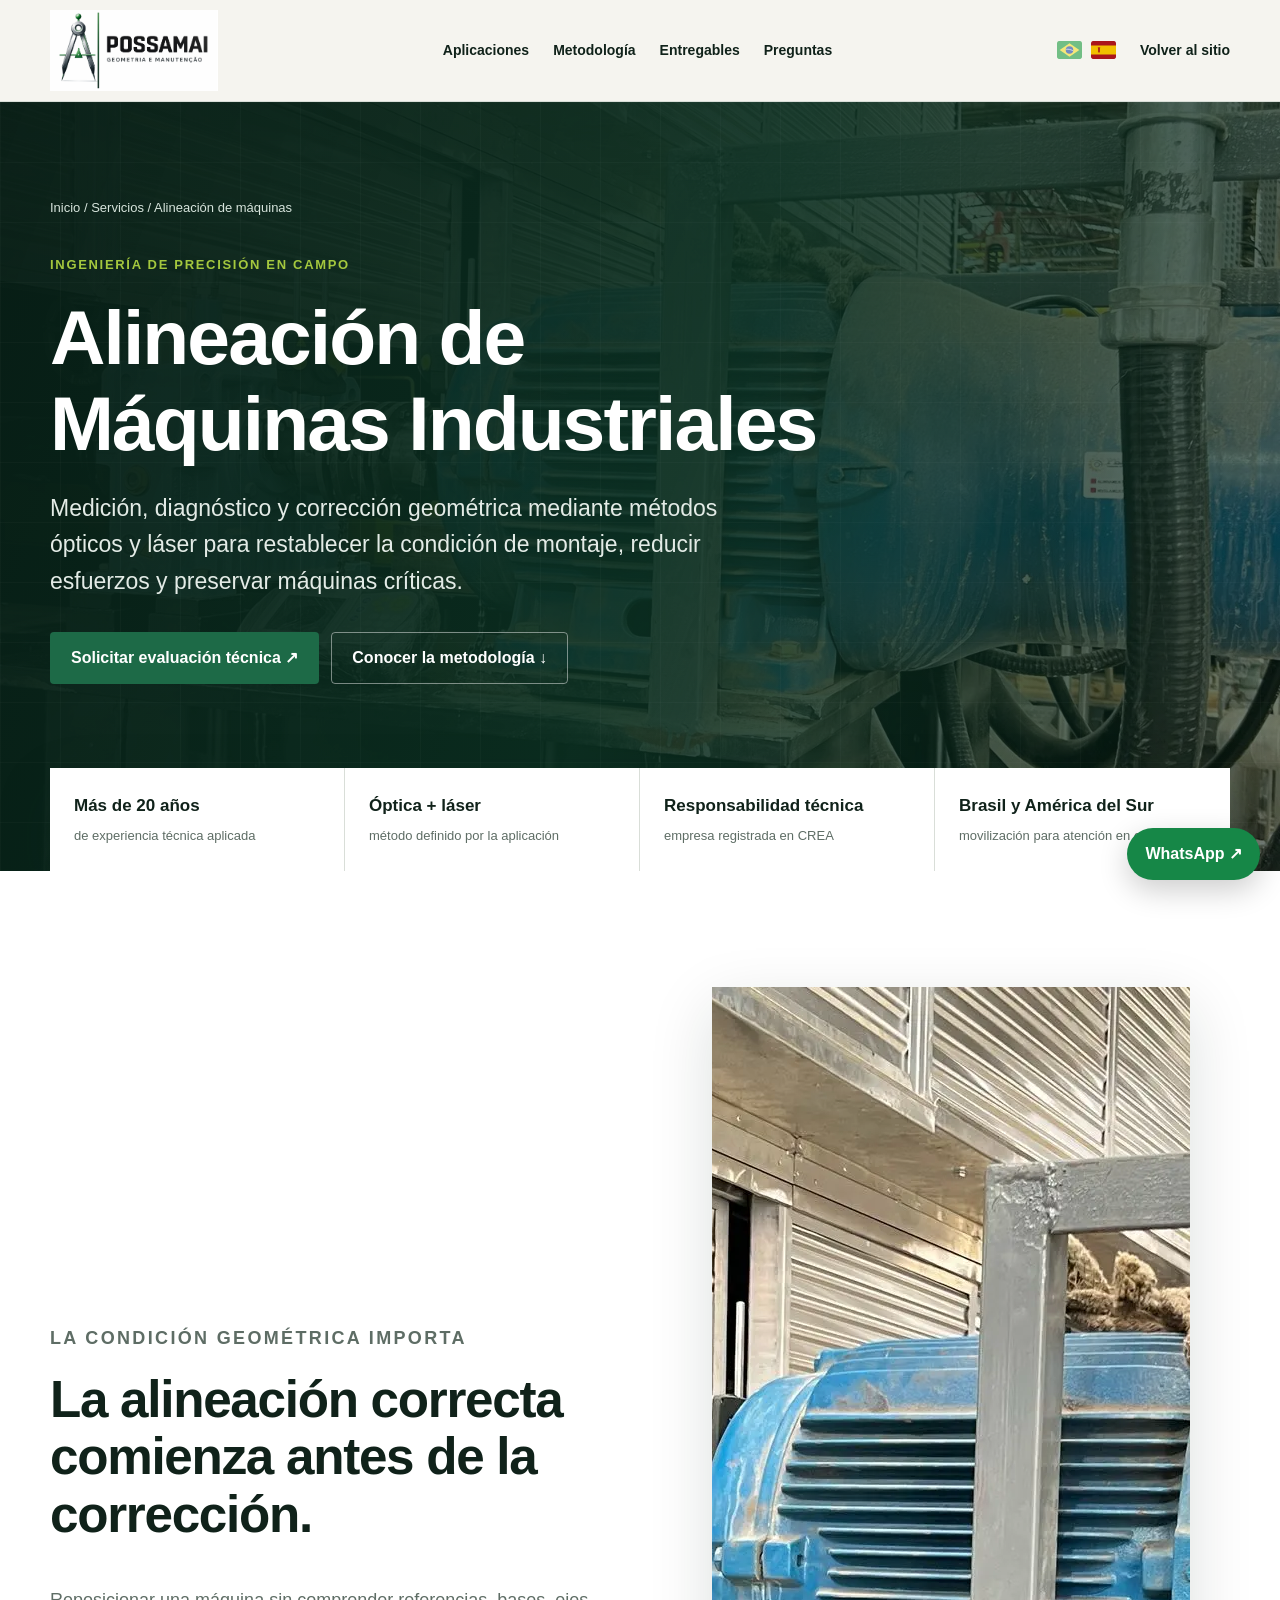
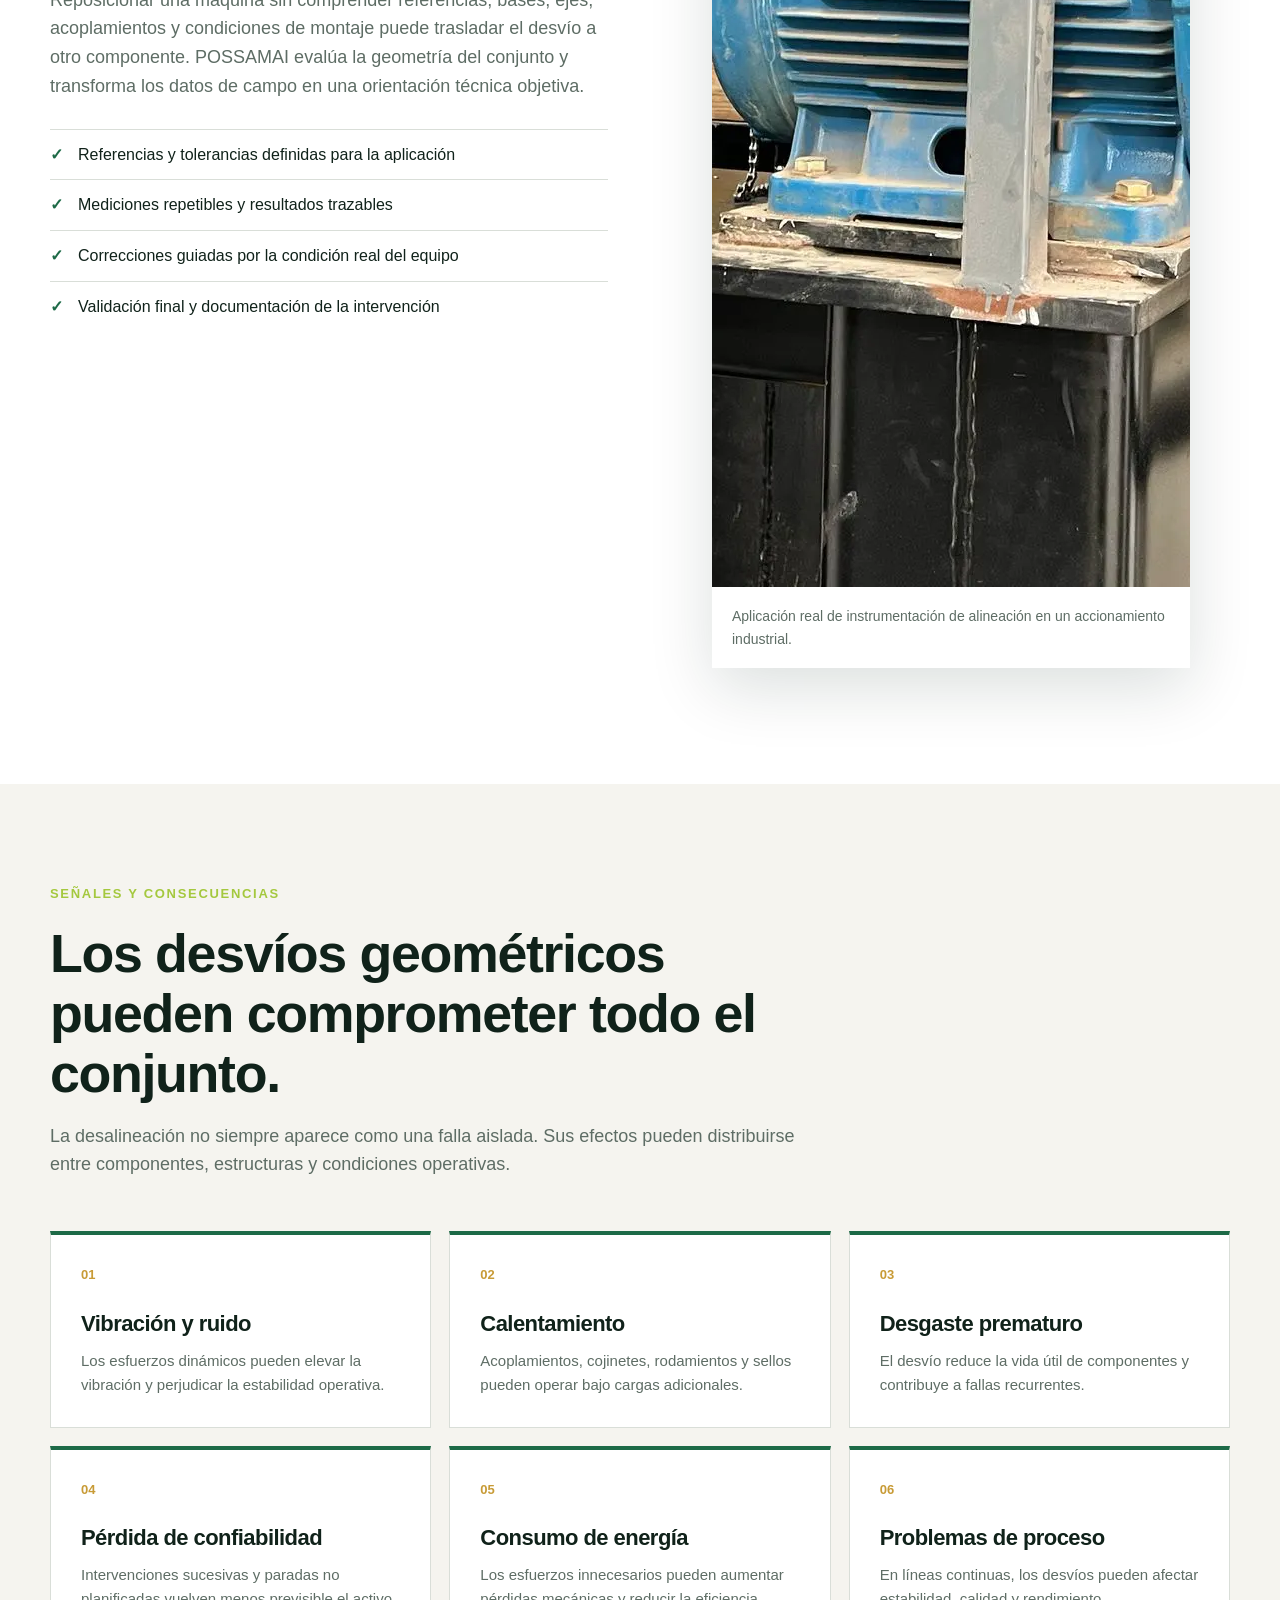
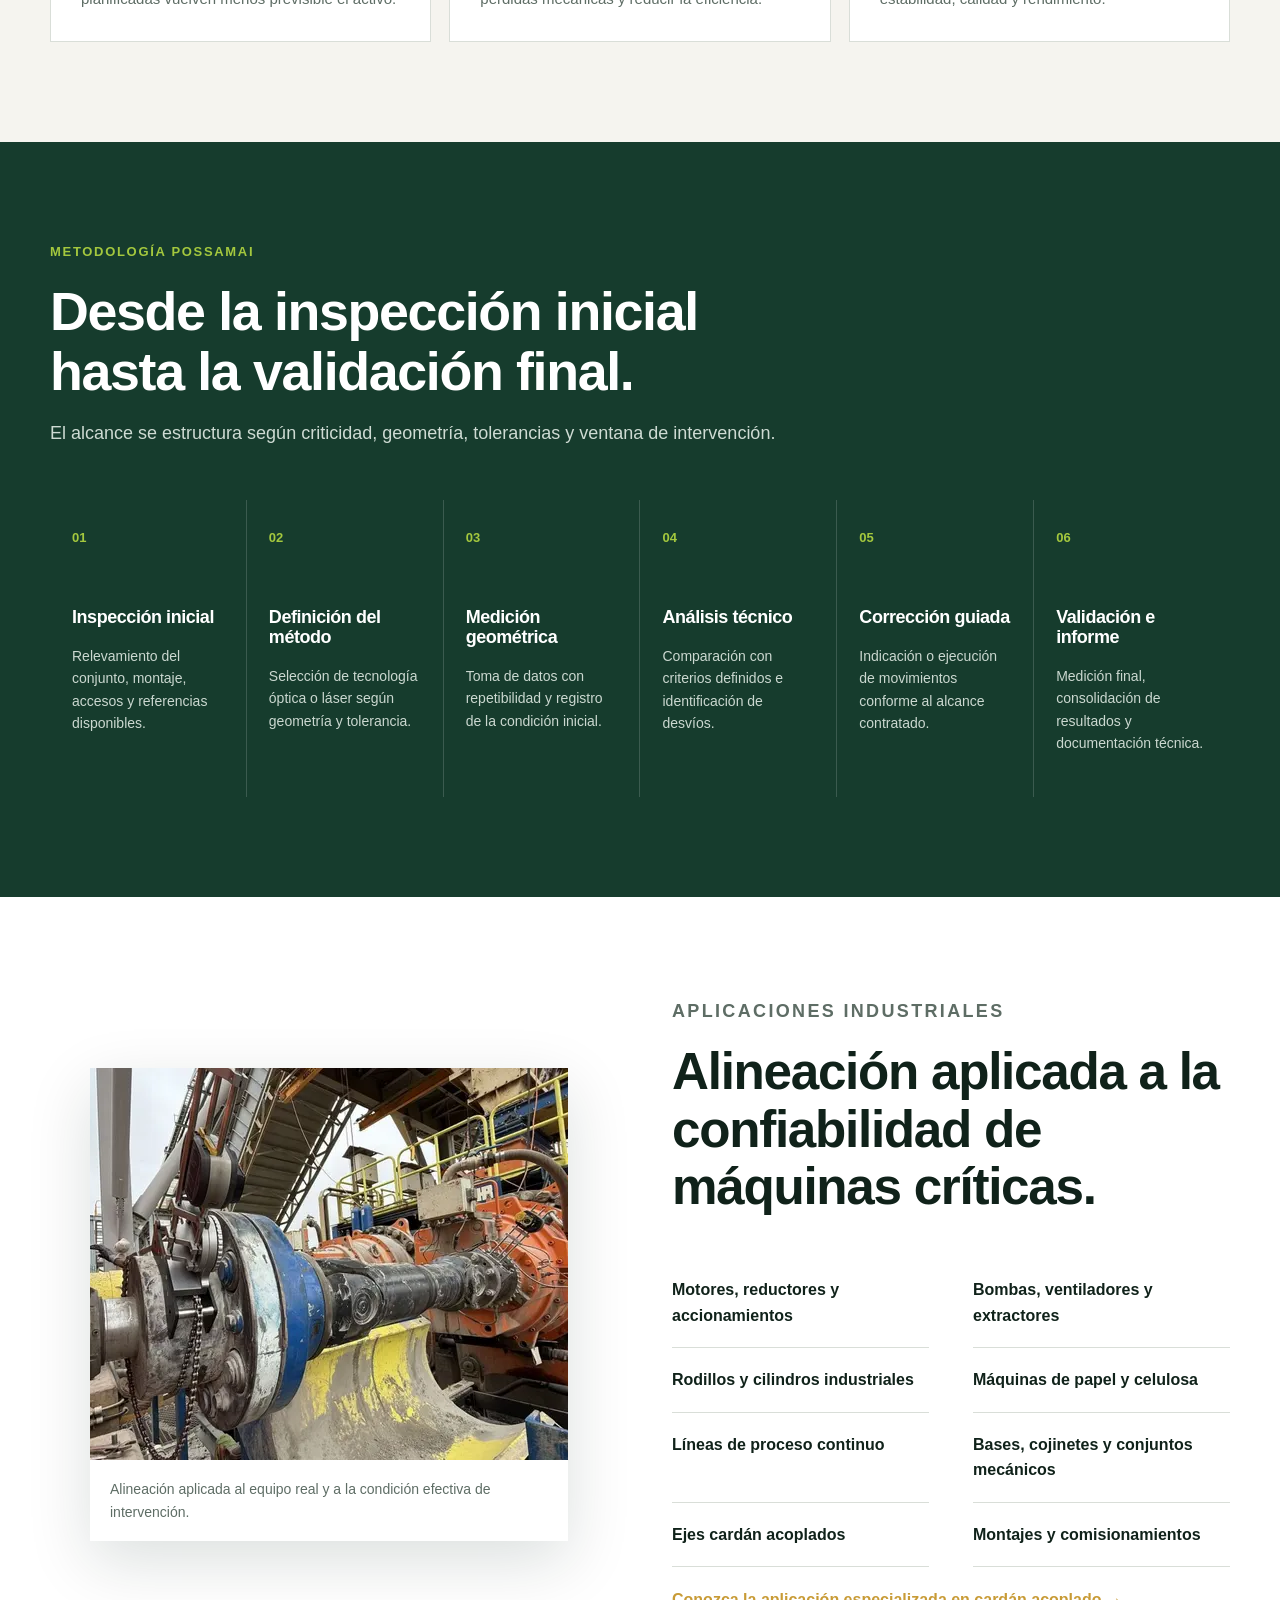
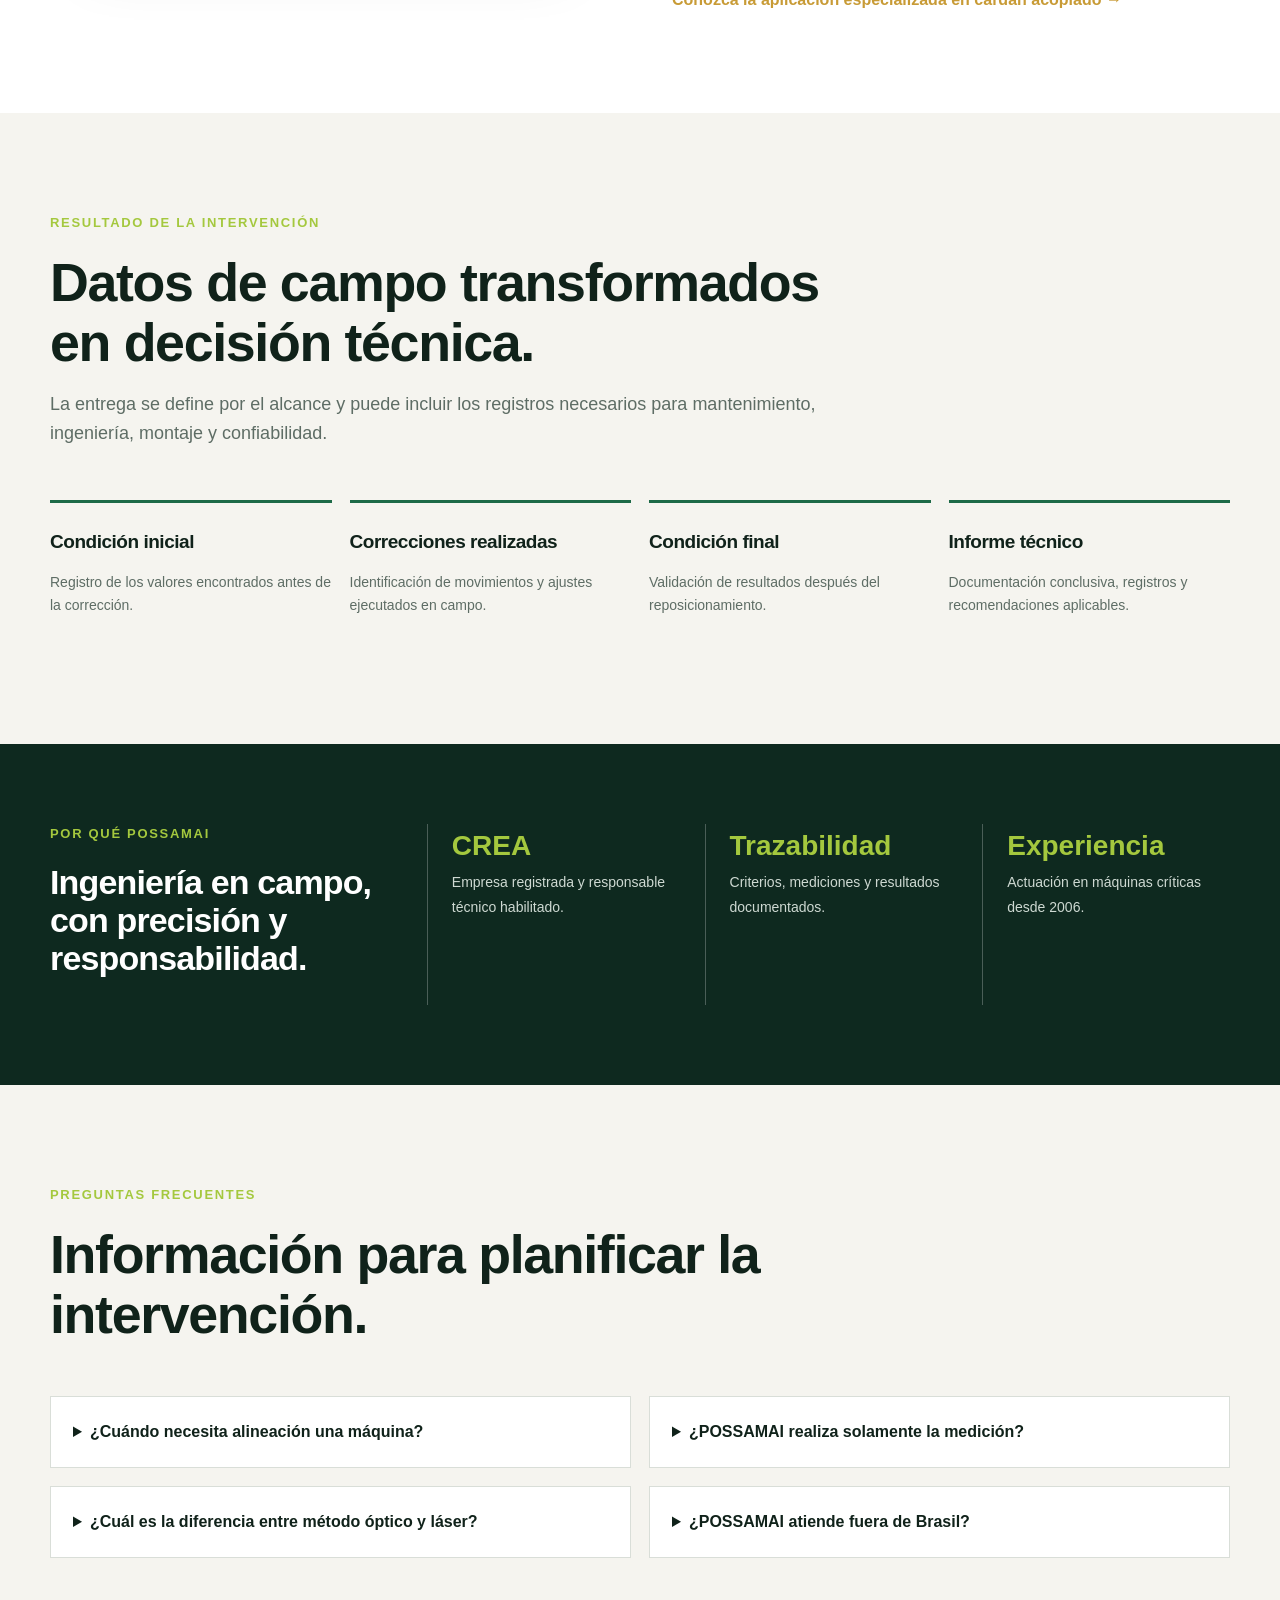
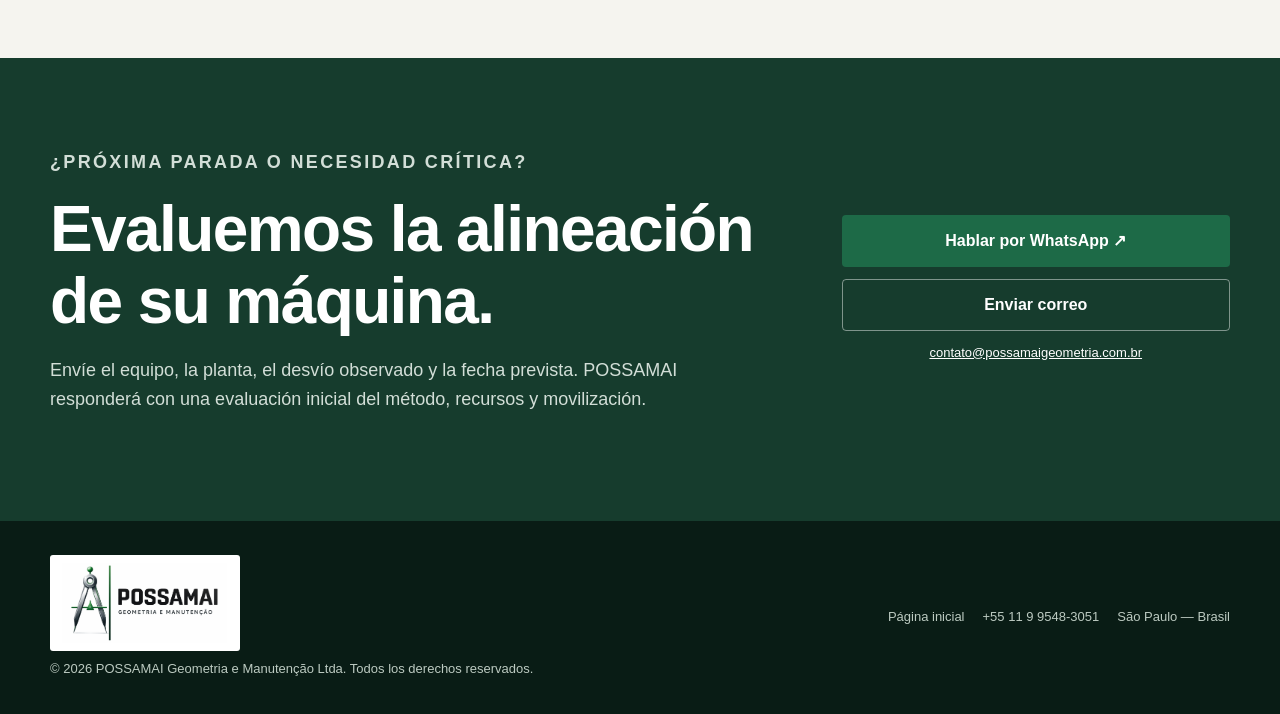
<file: es/alineacion-de-maquinas/index.html>
<!DOCTYPE html>
<html lang="es">
<head>
  <meta charset="utf-8">
  <meta name="viewport" content="width=device-width, initial-scale=1">
  <title>Alineación de Máquinas Industriales | POSSAMAI</title>
  <meta name="description" content="Alineación óptica y láser de máquinas industriales, nivelación, corrección guiada e informe técnico. Atención POSSAMAI en Brasil y América del Sur.">
  <meta name="robots" content="index, follow, max-image-preview:large">
  <meta name="theme-color" content="#0b6846">
  <meta name="robots" content="index,follow,max-image-preview:large">
  <link rel="canonical" href="https://possamaigeometria.com.br/es/alineacion-de-maquinas/">
  <link rel="alternate" hreflang="pt-BR" href="https://possamaigeometria.com.br/alinhamento-de-maquinas/">
  <link rel="alternate" hreflang="es" href="https://possamaigeometria.com.br/es/alineacion-de-maquinas/">
  <link rel="alternate" hreflang="x-default" href="https://possamaigeometria.com.br/alinhamento-de-maquinas/">
  <meta property="og:type" content="website">
  <meta property="og:title" content="Alineación de Máquinas Industriales | POSSAMAI">
  <meta property="og:description" content="Medición, corrección guiada y validación final para máquinas y equipos industriales críticos.">
  <meta property="og:url" content="https://possamaigeometria.com.br/es/alineacion-de-maquinas/">
  <meta property="og:image" content="https://possamaigeometria.com.br/servico-alinhamento-laser.jpg">
  <meta property="og:image:width" content="1600">
  <meta property="og:image:height" content="1200">
  <meta property="og:image:alt" content="Sistema de alineación láser instalado en un accionamiento industrial">
  <meta property="og:locale" content="es_ES">
  <link rel="icon" href="/favicon.svg">
  <link rel="stylesheet" href="/assets/service-page.css">
  <script async src="https://www.googletagmanager.com/gtag/js?id=G-YQ3QPMF4WR"></script>
  <script>window.dataLayer=window.dataLayer||[];function gtag(){dataLayer.push(arguments)}gtag("js",new Date());gtag("config","G-YQ3QPMF4WR");</script>
  <script type="application/ld+json">
  {
    "@context":"https://schema.org",
    "@graph":[
      {
        "@type":"Service",
        "name":"Alineación de Máquinas Industriales",
        "serviceType":"Alineación óptica y láser de máquinas y equipos industriales",
        "url":"https://possamaigeometria.com.br/es/alineacion-de-maquinas/",
        "description":"Medición, diagnóstico, corrección guiada, validación e informe técnico para alineación de máquinas industriales.",
        "provider":{"@type":"ProfessionalService","name":"POSSAMAI Geometria e Manutenção Ltda.","url":"https://possamaigeometria.com.br/","telephone":"+55 11 99548-3051","address":{"@type":"PostalAddress","addressLocality":"São Paulo","addressRegion":"SP","addressCountry":"BR"}},
        "areaServed":["Brasil","América del Sur"]
      },
      {
        "@type":"BreadcrumbList",
        "itemListElement":[
          {"@type":"ListItem","position":1,"name":"Inicio","item":"https://possamaigeometria.com.br/es/"},
          {"@type":"ListItem","position":2,"name":"Alineación de Máquinas Industriales","item":"https://possamaigeometria.com.br/es/alineacion-de-maquinas/"}
        ]
      },
      {
        "@type":"FAQPage",
        "mainEntity":[
          {"@type":"Question","name":"¿Cuándo necesita alineación una máquina?","acceptedAnswer":{"@type":"Answer","text":"Después de montajes, reemplazos, intervenciones en bases o ante vibración, calentamiento, desgaste recurrente, fallas de acoplamientos o sospecha de alteración geométrica."}},
          {"@type":"Question","name":"¿POSSAMAI realiza solamente la medición?","acceptedAnswer":{"@type":"Answer","text":"El alcance puede incluir inspección, medición, diagnóstico, orientación o ejecución de la corrección, validación final e informe técnico."}},
          {"@type":"Question","name":"¿Cuál es la diferencia entre alineación óptica y láser?","acceptedAnswer":{"@type":"Answer","text":"El método se selecciona según geometría, tolerancia, extensión, acceso y montaje. El láser es eficiente en ejes; los métodos ópticos atienden grandes geometrías, rodillos, bases y conjuntos complejos."}},
          {"@type":"Question","name":"¿POSSAMAI atiende fuera de Brasil?","acceptedAnswer":{"@type":"Answer","text":"Sí. POSSAMAI tiene sede en São Paulo, base de apoyo en Paraná y movilización para servicios industriales en América del Sur."}}
        ]
      }
    ]
  }
  </script>
</head>
<body>
  <a class="skip-link" href="#contenido">Ir al contenido</a>
  <header class="service-header">
    <a href="/es/" aria-label="Página inicial de POSSAMAI"><img src="/possamai-logo-oficial.png" alt="POSSAMAI Geometria e Manutenção Ltda."></a>
    <nav class="service-nav" aria-label="Navegación de la página">
      <a href="#aplicaciones">Aplicaciones</a><a href="#metodologia">Metodología</a><a href="#entregables">Entregables</a><a href="#preguntas">Preguntas</a>
    </nav>
    <div class="language" role="group" aria-label="Seleccionar idioma">
      <a href="/alinhamento-de-maquinas/" lang="pt-BR" aria-label="Português do Brasil"><img src="/assets/flag-br.svg" alt="" aria-hidden="true"></a>
      <a class="active" href="/es/alineacion-de-maquinas/" lang="es" aria-current="page" aria-label="Español"><img src="/assets/flag-es.svg" alt="" aria-hidden="true"></a>
    </div>
    <a class="back-home" href="/es/">Volver al sitio</a>
  </header>

  <main id="contenido">
    <section class="service-hero">
      <div class="wrap hero-inner">
        <div class="hero-copy">
          <div class="breadcrumb"><a href="/es/">Inicio</a> / Servicios / Alineación de máquinas</div>
          <p class="eyebrow">Ingeniería de precisión en campo</p>
          <h1>Alineación de Máquinas Industriales</h1>
          <p class="hero-lead">Medición, diagnóstico y corrección geométrica mediante métodos ópticos y láser para restablecer la condición de montaje, reducir esfuerzos y preservar máquinas críticas.</p>
          <div class="hero-actions">
            <a class="button button-primary" href="https://wa.me/5511995483051?text=Hola%2C%20deseo%20evaluar%20una%20necesidad%20de%20alineaci%C3%B3n%20de%20m%C3%A1quinas%20industriales." target="_blank" rel="noreferrer">Solicitar evaluación técnica ↗</a>
            <a class="button button-secondary" href="#metodologia">Conocer la metodología ↓</a>
          </div>
        </div>
      </div>
      <div class="wrap proof-bar">
        <div><strong>Más de 20 años</strong><span>de experiencia técnica aplicada</span></div>
        <div><strong>Óptica + láser</strong><span>método definido por la aplicación</span></div>
        <div><strong>Responsabilidad técnica</strong><span>empresa registrada en CREA</span></div>
        <div><strong>Brasil y América del Sur</strong><span>movilización para atención en campo</span></div>
      </div>
    </section>

    <section class="section section-white">
      <div class="wrap grid-2">
        <div class="content-copy">
          <p class="eyebrow">La condición geométrica importa</p>
          <h2>La alineación correcta comienza antes de la corrección.</h2>
          <p>Reposicionar una máquina sin comprender referencias, bases, ejes, acoplamientos y condiciones de montaje puede trasladar el desvío a otro componente. POSSAMAI evalúa la geometría del conjunto y transforma los datos de campo en una orientación técnica objetiva.</p>
          <ul>
            <li>Referencias y tolerancias definidas para la aplicación</li>
            <li>Mediciones repetibles y resultados trazables</li>
            <li>Correcciones guiadas por la condición real del equipo</li>
            <li>Validación final y documentación de la intervención</li>
          </ul>
        </div>
        <figure class="image-card"><img src="/servico-alinhamento-laser.webp" width="1600" height="1200" fetchpriority="high" alt="Sistema de alineación láser instalado entre motor y reductor industrial"><figcaption>Aplicación real de instrumentación de alineación en un accionamiento industrial.</figcaption></figure>
      </div>
    </section>

    <section class="section">
      <div class="wrap">
        <div class="section-heading"><p class="eyebrow">Señales y consecuencias</p><h2>Los desvíos geométricos pueden comprometer todo el conjunto.</h2><p>La desalineación no siempre aparece como una falla aislada. Sus efectos pueden distribuirse entre componentes, estructuras y condiciones operativas.</p></div>
        <div class="symptom-grid">
          <article class="info-card"><span class="number">01</span><h3>Vibración y ruido</h3><p>Los esfuerzos dinámicos pueden elevar la vibración y perjudicar la estabilidad operativa.</p></article>
          <article class="info-card"><span class="number">02</span><h3>Calentamiento</h3><p>Acoplamientos, cojinetes, rodamientos y sellos pueden operar bajo cargas adicionales.</p></article>
          <article class="info-card"><span class="number">03</span><h3>Desgaste prematuro</h3><p>El desvío reduce la vida útil de componentes y contribuye a fallas recurrentes.</p></article>
          <article class="info-card"><span class="number">04</span><h3>Pérdida de confiabilidad</h3><p>Intervenciones sucesivas y paradas no planificadas vuelven menos previsible el activo.</p></article>
          <article class="info-card"><span class="number">05</span><h3>Consumo de energía</h3><p>Los esfuerzos innecesarios pueden aumentar pérdidas mecánicas y reducir la eficiencia.</p></article>
          <article class="info-card"><span class="number">06</span><h3>Problemas de proceso</h3><p>En líneas continuas, los desvíos pueden afectar estabilidad, calidad y rendimiento.</p></article>
        </div>
      </div>
    </section>

    <section class="section section-dark" id="metodologia">
      <div class="wrap">
        <div class="section-heading"><p class="eyebrow">Metodología POSSAMAI</p><h2>Desde la inspección inicial hasta la validación final.</h2><p>El alcance se estructura según criticidad, geometría, tolerancias y ventana de intervención.</p></div>
        <div class="method-list">
          <article class="method-step"><h3>Inspección inicial</h3><p>Relevamiento del conjunto, montaje, accesos y referencias disponibles.</p></article>
          <article class="method-step"><h3>Definición del método</h3><p>Selección de tecnología óptica o láser según geometría y tolerancia.</p></article>
          <article class="method-step"><h3>Medición geométrica</h3><p>Toma de datos con repetibilidad y registro de la condición inicial.</p></article>
          <article class="method-step"><h3>Análisis técnico</h3><p>Comparación con criterios definidos e identificación de desvíos.</p></article>
          <article class="method-step"><h3>Corrección guiada</h3><p>Indicación o ejecución de movimientos conforme al alcance contratado.</p></article>
          <article class="method-step"><h3>Validación e informe</h3><p>Medición final, consolidación de resultados y documentación técnica.</p></article>
        </div>
      </div>
    </section>

    <section class="section section-white" id="aplicaciones">
      <div class="wrap grid-2">
        <figure class="image-card"><img src="/servico-cardan-acoplado.webp" width="523" height="392" loading="lazy" alt="Conjunto industrial con eje cardán acoplado atendido por POSSAMAI"><figcaption>Alineación aplicada al equipo real y a la condición efectiva de intervención.</figcaption></figure>
        <div class="content-copy">
          <p class="eyebrow">Aplicaciones industriales</p><h2>Alineación aplicada a la confiabilidad de máquinas críticas.</h2>
          <div class="application-list"><div>Motores, reductores y accionamientos</div><div>Bombas, ventiladores y extractores</div><div>Rodillos y cilindros industriales</div><div>Máquinas de papel y celulosa</div><div>Líneas de proceso continuo</div><div>Bases, cojinetes y conjuntos mecánicos</div><div>Ejes cardán acoplados</div><div>Montajes y comisionamientos</div></div>
          <a class="service-detail-link" href="/es/alineacion-de-cardan-acoplado/">Conozca la aplicación especializada en cardán acoplado →</a>
        </div>
      </div>
    </section>

    <section class="section" id="entregables">
      <div class="wrap">
        <div class="section-heading"><p class="eyebrow">Resultado de la intervención</p><h2>Datos de campo transformados en decisión técnica.</h2><p>La entrega se define por el alcance y puede incluir los registros necesarios para mantenimiento, ingeniería, montaje y confiabilidad.</p></div>
        <div class="deliverable-grid">
          <article class="deliverable"><h3>Condición inicial</h3><p>Registro de los valores encontrados antes de la corrección.</p></article>
          <article class="deliverable"><h3>Correcciones realizadas</h3><p>Identificación de movimientos y ajustes ejecutados en campo.</p></article>
          <article class="deliverable"><h3>Condición final</h3><p>Validación de resultados después del reposicionamiento.</p></article>
          <article class="deliverable"><h3>Informe técnico</h3><p>Documentación conclusiva, registros y recomendaciones aplicables.</p></article>
        </div>
      </div>
    </section>

    <section class="authority-band">
      <div class="wrap authority-grid">
        <div><p class="eyebrow">Por qué POSSAMAI</p><h2>Ingeniería en campo, con precisión y responsabilidad.</h2></div>
        <div class="authority-stat"><strong>CREA</strong><span>Empresa registrada y responsable técnico habilitado.</span></div>
        <div class="authority-stat"><strong>Trazabilidad</strong><span>Criterios, mediciones y resultados documentados.</span></div>
        <div class="authority-stat"><strong>Experiencia</strong><span>Actuación en máquinas críticas desde 2006.</span></div>
      </div>
    </section>

    <section class="section" id="preguntas">
      <div class="wrap">
        <div class="section-heading"><p class="eyebrow">Preguntas frecuentes</p><h2>Información para planificar la intervención.</h2></div>
        <div class="faq-grid">
          <details><summary>¿Cuándo necesita alineación una máquina?</summary><p>Después de montajes, reemplazos, intervenciones en bases o ante vibración, calentamiento, desgaste recurrente y fallas de acoplamiento.</p></details>
          <details><summary>¿POSSAMAI realiza solamente la medición?</summary><p>El servicio puede incluir inspección, diagnóstico, orientación o ejecución de la corrección, validación final e informe técnico.</p></details>
          <details><summary>¿Cuál es la diferencia entre método óptico y láser?</summary><p>El láser es eficiente en ejes. Los métodos ópticos atienden grandes geometrías, rodillos, bases y conjuntos complejos. La aplicación define la elección.</p></details>
          <details><summary>¿POSSAMAI atiende fuera de Brasil?</summary><p>Sí. Contamos con movilización para atención industrial en Brasil y otros países de América del Sur.</p></details>
        </div>
      </div>
    </section>

    <section class="final-cta">
      <div class="wrap cta-grid">
        <div><p class="eyebrow">¿Próxima parada o necesidad crítica?</p><h2>Evaluemos la alineación de su máquina.</h2><p>Envíe el equipo, la planta, el desvío observado y la fecha prevista. POSSAMAI responderá con una evaluación inicial del método, recursos y movilización.</p></div>
        <div class="cta-actions">
          <a class="button button-primary" href="https://wa.me/5511995483051?text=Hola%2C%20deseo%20evaluar%20una%20necesidad%20de%20alineaci%C3%B3n%20de%20m%C3%A1quinas%20industriales." target="_blank" rel="noreferrer">Hablar por WhatsApp ↗</a>
          <a class="button button-secondary" href="mailto:contato@possamaigeometria.com.br?subject=Solicitud%20-%20Alineación%20de%20máquinas">Enviar correo</a>
          <a class="email" href="mailto:contato@possamaigeometria.com.br">contato@possamaigeometria.com.br</a>
        </div>
      </div>
    </section>
  </main>

  <footer class="service-footer">
    <div class="wrap footer-grid">
      <div><img src="/possamai-logo-oficial.png" alt="POSSAMAI"><p>© 2026 POSSAMAI Geometria e Manutenção Ltda. Todos los derechos reservados.</p></div>
      <div class="footer-links"><a href="/es/">Página inicial</a><a href="tel:+5511995483051">+55 11 9 9548-3051</a><span>São Paulo — Brasil</span></div>
    </div>
  </footer>
  <a class="floating-whatsapp" href="https://wa.me/5511995483051?text=Hola%2C%20deseo%20evaluar%20una%20necesidad%20de%20alineaci%C3%B3n%20de%20m%C3%A1quinas%20industriales." target="_blank" rel="noreferrer" aria-label="Hablar con POSSAMAI por WhatsApp">WhatsApp ↗</a>
  <script src="/assets/conversion-tracking.js" defer></script>
  <script src="/assets/language-position.js" defer></script>
</body>
</html>
</file>
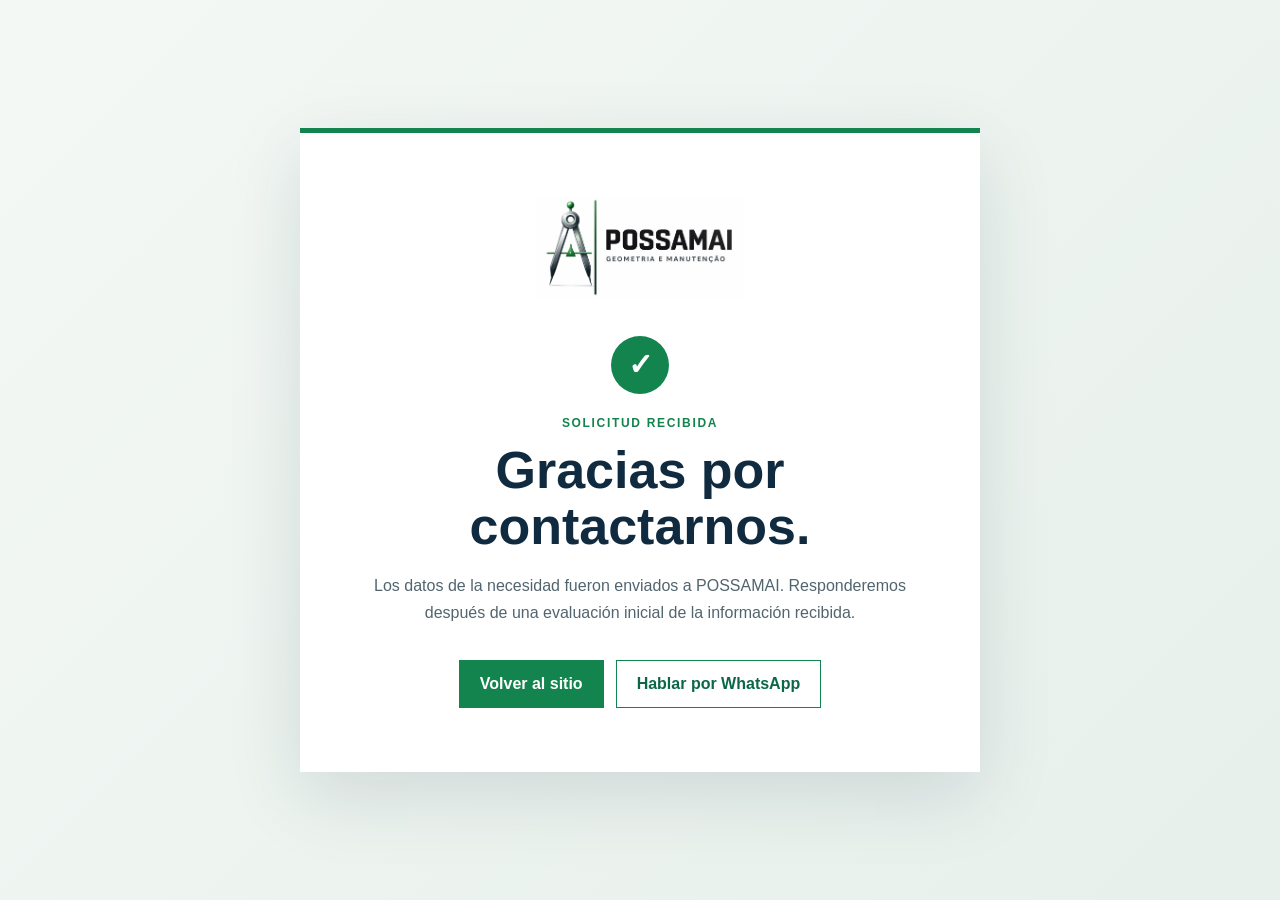
<file: es/gracias/index.html>
<!DOCTYPE html>
<html lang="es">
  <head>
    <meta charset="utf-8" />
    <meta name="viewport" content="width=device-width, initial-scale=1" />
    <title>Solicitud recibida | POSSAMAI</title>
    <meta name="description" content="Confirmación de recepción de la solicitud enviada a POSSAMAI Geometria e Manutenção." />
    <meta name="robots" content="noindex, nofollow" />
    <meta name="theme-color" content="#0b6846" />
    <link rel="icon" href="/favicon.svg" />
    <link rel="stylesheet" href="/assets/confirmation.css" />
    <script async src="https://www.googletagmanager.com/gtag/js?id=G-YQ3QPMF4WR"></script>
    <script>window.dataLayer=window.dataLayer||[];function gtag(){dataLayer.push(arguments)}gtag("js",new Date());gtag("config","G-YQ3QPMF4WR");gtag("event","generate_lead",{method:"site_form",status:"confirmed",language:"es"});</script>
  </head>
  <body>
    <main class="confirmation-card">
      <img src="/possamai-logo-oficial.png" width="886" height="427" alt="POSSAMAI Geometria e Manutenção Ltda." />
      <span class="confirmation-mark" aria-hidden="true">✓</span>
      <p class="eyebrow">SOLICITUD RECIBIDA</p>
      <h1>Gracias por contactarnos.</h1>
      <p>Los datos de la necesidad fueron enviados a POSSAMAI. Responderemos después de una evaluación inicial de la información recibida.</p>
      <div class="confirmation-actions">
        <a class="primary" href="/es/">Volver al sitio</a>
        <a href="https://wa.me/5511995483051" target="_blank" rel="noreferrer">Hablar por WhatsApp</a>
      </div>
    </main>
  </body>
</html>
</file>
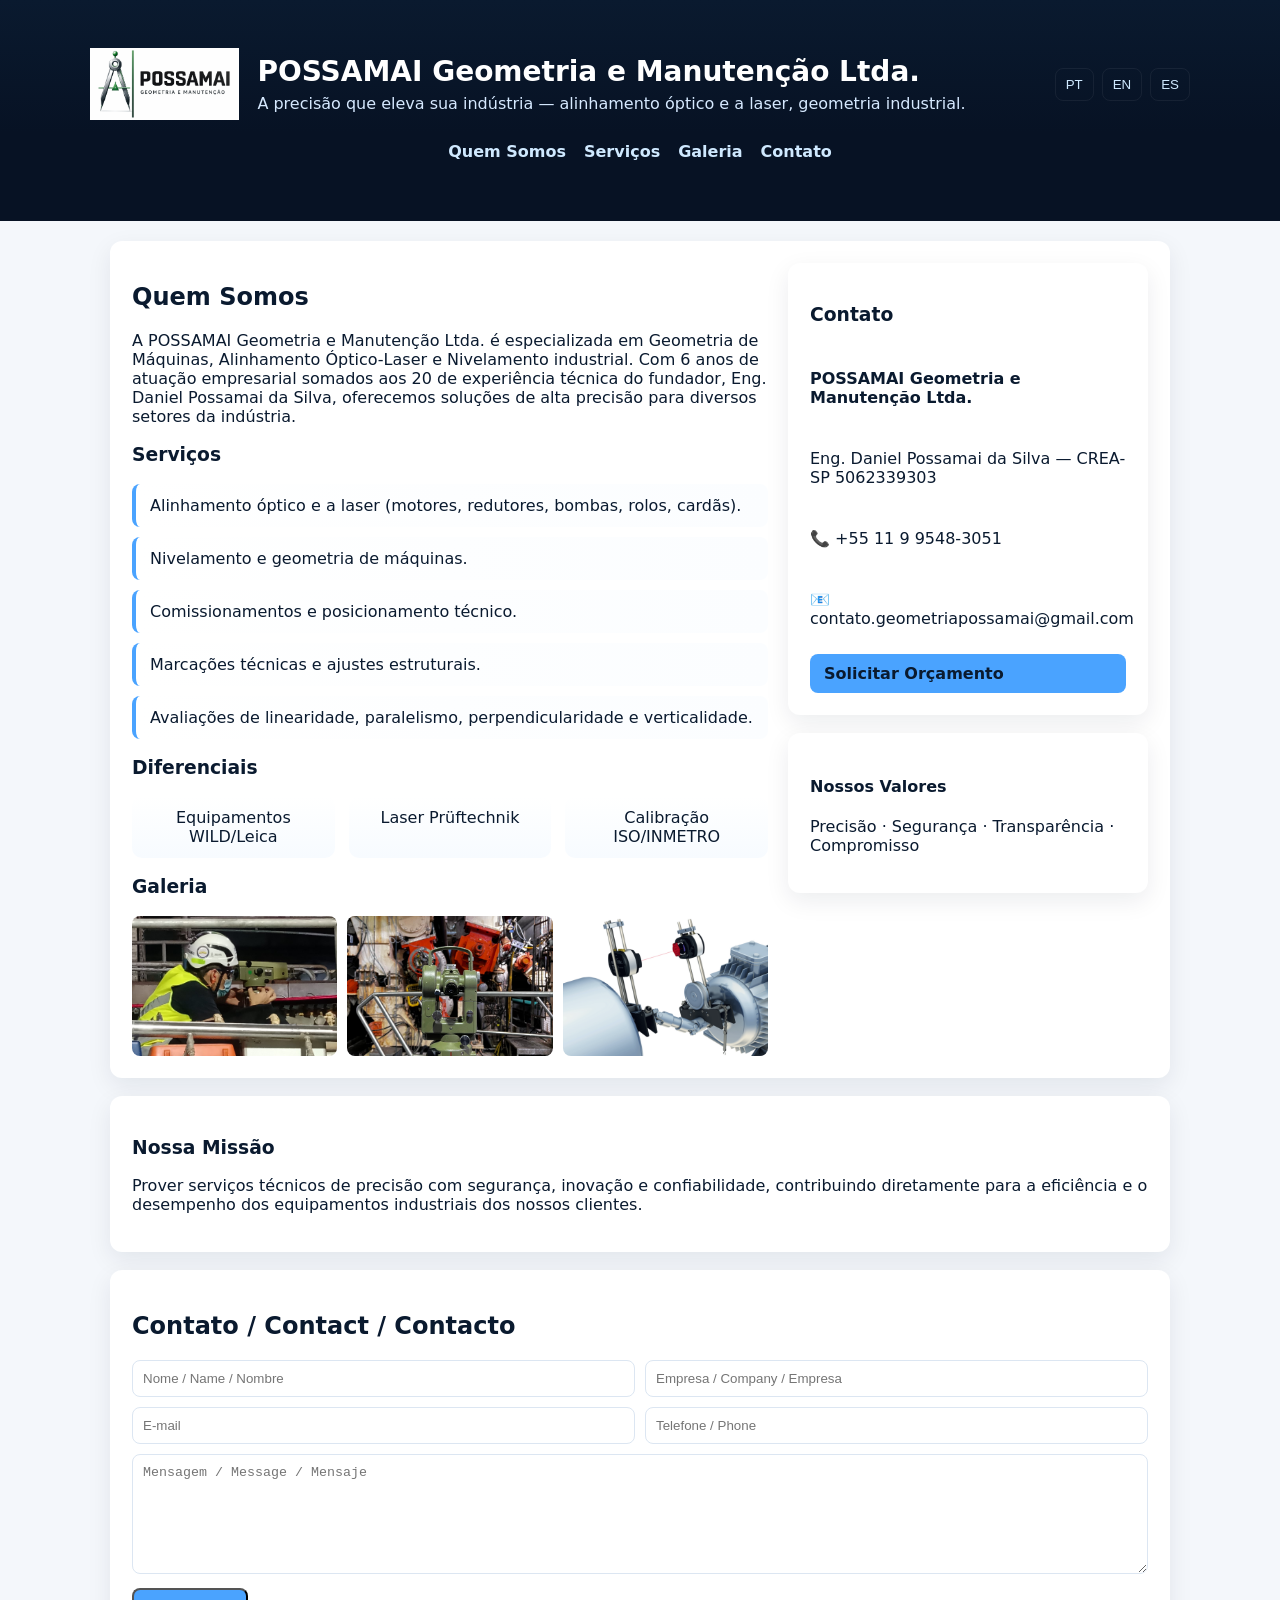
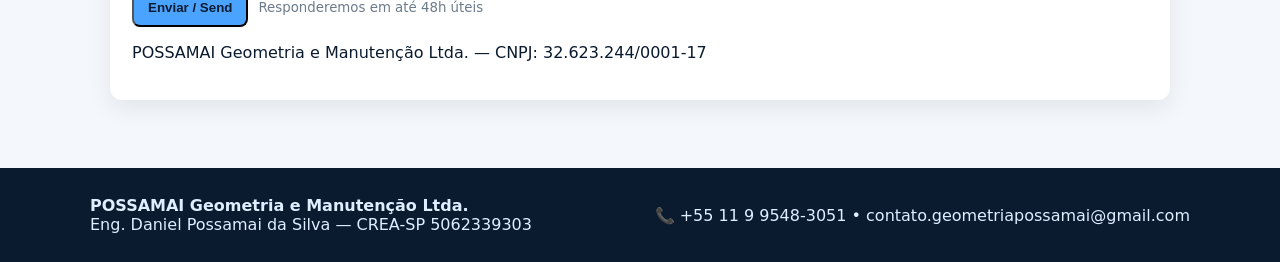
<file: site_possamai (1).html>
<!DOCTYPE html>
<html lang="pt-BR">
<head>
  <meta charset="utf-8" />
  <meta name="viewport" content="width=device-width, initial-scale=1" />
  <title>POSSAMAI Geometria e Manutenção Ltda. — A precisão que eleva sua indústria</title>
  <meta name="description" content="POSSAMAI — serviços de alinhamento óptico e a laser, geometria e nivelamento industrial. Precisão, segurança e confiança para plantas industriais." />
  <meta name="keywords" content="alinhamento laser, geometria industrial, nivelamento, manutenção industrial, alinhamento óptico" />
  <meta name="author" content="POSSAMAI Geometria e Manutenção Ltda." />
  <!-- Open Graph -->
  <meta property="og:title" content="POSSAMAI Geometria e Manutenção" />
  <meta property="og:description" content="Alinhamento óptico e a laser, geometria industrial e nivelamento — precisão que eleva sua indústria." />
  <meta property="og:type" content="website" />
  <meta property="og:image" content="POSSAMAI_Geometria_e_Manutenção-removebg-preview.png" />

  <style>
    :root{
      --primary:#0A1A2F; /* deep navy */
      --accent:#4AA3FF;   /* technical blue */
      --muted:#6b7b8a;
      --card:#ffffff;
      --radius:12px;
      --maxw:1100px;
    }
    *{box-sizing:border-box}
    body{font-family:Inter, system-ui, -apple-system, 'Segoe UI', Roboto, 'Helvetica Neue', Arial; margin:0; color:var(--primary); background:#f4f7fb}
    header{background:linear-gradient(180deg,var(--primary) 0%, #071224 60%); color:#fff; padding:48px 20px 60px}
    .container{max-width:var(--maxw); margin:0 auto}
    .brand{display:flex; align-items:center; gap:18px}
    .brand img{height:72px}
    h1{font-size:28px; margin:0 0 6px}
    p.lead{margin:0; color:#d6e9ff}

    nav{display:flex; gap:18px; justify-content:center; margin-top:22px}
    nav a{color:#cfe9ff; text-decoration:none; font-weight:600}

    main{max-width:var(--maxw); margin:-28px auto 60px; padding:20px}
    .card{background:var(--card); border-radius:var(--radius); padding:22px; box-shadow:0 8px 24px rgba(10,26,47,0.08); margin-bottom:18px}

    .grid{display:grid; grid-template-columns:1fr 360px; gap:20px}
    .services ul{list-style:none; padding:0; margin:0}
    .services li{padding:12px 14px; border-left:4px solid var(--accent); background:linear-gradient(90deg,#fff,#fbfdff); margin-bottom:10px; border-radius:8px}

    .aside .contact{display:flex; flex-direction:column; gap:10px}
    .btn{display:inline-block; background:var(--accent); color:var(--primary); padding:10px 14px; border-radius:8px; font-weight:700; text-decoration:none}

    .features{display:grid; grid-template-columns:repeat(3,1fr); gap:14px}
    .feature{background:linear-gradient(180deg,#fff,#f7fbff); padding:12px; border-radius:10px; text-align:center}

    footer{background:var(--primary); color:#dfefff; padding:28px 20px; margin-top:30px}

    /* gallery */
    .gallery{display:grid; grid-template-columns:repeat(3,1fr); gap:10px}
    .gallery img{width:100%; height:140px; object-fit:cover; border-radius:8px}

    /* responsive */
    @media(max-width:900px){.grid{grid-template-columns:1fr} .features{grid-template-columns:repeat(2,1fr)} .gallery{grid-template-columns:repeat(2,1fr)}}
    @media(max-width:520px){.features{grid-template-columns:1fr} nav{flex-wrap:wrap; gap:8px}}

    /* language tabs */
    .langtabs{display:flex; gap:8px; justify-content:flex-end}
    .langtabs button{background:transparent; color:#cfe9ff; border:1px solid rgba(255,255,255,0.06); padding:8px 10px; border-radius:8px}
  </style>
</head>
<body>
  <header>
    <div class="container brand">
      <img src="POSSAMAI_Geometria_e_Manutenção-removebg-preview.png" alt="POSSAMAI logo" />
      <div>
        <h1>POSSAMAI Geometria e Manutenção Ltda.</h1>
        <p class="lead">A precisão que eleva sua indústria — alinhamento óptico e a laser, geometria industrial.</p>
      </div>
      <div style="margin-left:auto" class="langtabs">
        <button onclick="setLang('pt')">PT</button>
        <button onclick="setLang('en')">EN</button>
        <button onclick="setLang('es')">ES</button>
      </div>
    </div>
    <nav>
      <a href="#quem">Quem Somos</a>
      <a href="#servicos">Serviços</a>
      <a href="#galeria">Galeria</a>
      <a href="#contato">Contato</a>
    </nav>
  </header>

  <main class="container">
    <!-- PT content -->
    <section id="pt" class="lang" style="display:block">
      <div class="card grid">
        <div>
          <h2>Quem Somos</h2>
          <p>A POSSAMAI Geometria e Manutenção Ltda. é especializada em Geometria de Máquinas, Alinhamento Óptico-Laser e Nivelamento industrial. Com 6 anos de atuação empresarial somados aos 20 de experiência técnica do fundador, Eng. Daniel Possamai da Silva, oferecemos soluções de alta precisão para diversos setores da indústria.</p>

          <h3 style="margin-top:18px">Serviços</h3>
          <div class="services">
            <ul>
              <li>Alinhamento óptico e a laser (motores, redutores, bombas, rolos, cardãs).</li>
              <li>Nivelamento e geometria de máquinas.</li>
              <li>Comissionamentos e posicionamento técnico.</li>
              <li>Marcações técnicas e ajustes estruturais.</li>
              <li>Avaliações de linearidade, paralelismo, perpendicularidade e verticalidade.</li>
            </ul>
          </div>

          <h3 style="margin-top:18px">Diferenciais</h3>
          <div class="features">
            <div class="feature">Equipamentos WILD/Leica</div>
            <div class="feature">Laser Prüftechnik</div>
            <div class="feature">Calibração ISO/INMETRO</div>
          </div>

          <h3 id="galeria" style="margin-top:18px">Galeria</h3>
          <div class="gallery">
            <img src="/images/gallery1.jpg" alt="Equipamento 1" />
            <img src="/images/gallery2.jpg" alt="Equipamento 2" />
            <img src="/images/gallery3.jpg" alt="Campo" />
          </div>

        </div>

        <aside class="aside">
          <div class="card contact">
            <h3>Contato</h3>
            <p><strong>POSSAMAI Geometria e Manutenção Ltda.</strong></p>
            <p>Eng. Daniel Possamai da Silva — CREA-SP 5062339303</p>
            <p>📞 +55 11 9 9548-3051</p>
            <p>📧 contato.geometriapossamai@gmail.com</p>
            <a class="btn" href="#contato">Solicitar Orçamento</a>
          </div>

          <div class="card">
            <h4>Nossos Valores</h4>
            <p>Precisão · Segurança · Transparência · Compromisso</p>
          </div>
        </aside>
      </div>

      <div class="card">
        <h3>Nossa Missão</h3>
        <p>Prover serviços técnicos de precisão com segurança, inovação e confiabilidade, contribuindo diretamente para a eficiência e o desempenho dos equipamentos industriais dos nossos clientes.</p>
      </div>
    </section>

    <!-- EN content -->
    <section id="en" class="lang" style="display:none">
      <div class="card grid">
        <div>
          <h2>About Us</h2>
          <p>POSSAMAI Geometria e Manutenção Ltda. specializes in Machine Geometry, Optical-Laser Alignment and Industrial Leveling. With 6 years as a company and over 20 years of technical experience by our founder, we provide high-precision solutions to multiple industrial sectors.</p>

          <h3 style="margin-top:18px">Services</h3>
          <div class="services">
            <ul>
              <li>Optical and laser alignment (motors, gearboxes, pumps, rolls, cardans).</li>
              <li>Machine leveling and geometry.</li>
              <li>Commissioning and technical positioning.</li>
              <li>Technical marking and structural adjustments.</li>
              <li>Assessments of linearity, parallelism, perpendicularity and verticality.</li>
            </ul>
          </div>

          <h3 style="margin-top:18px">Differentials</h3>
          <div class="features">
            <div class="feature">WILD/Leica Equipment</div>
            <div class="feature">Prüftechnik Laser</div>
            <div class="feature">ISO/INMETRO Calibration</div>
          </div>

          <h3 id="galeria-en" style="margin-top:18px">Gallery</h3>
          <div class="gallery">
            <img src="/images/gallery1.jpg" alt="Equipment 1" />
            <img src="/images/gallery2.jpg" alt="Equipment 2" />
            <img src="/images/gallery3.jpg" alt="Field" />
          </div>

        </div>

        <aside class="aside">
          <div class="card contact">
            <h3>Contact</h3>
            <p><strong>POSSAMAI Geometria e Manutenção Ltda.</strong></p>
            <p>Eng. Daniel Possamai da Silva — CREA-SP 5062339303</p>
            <p>📞 +55 11 9 9548-3051</p>
            <p>📧 contato.geometriapossamai@gmail.com</p>
            <a class="btn" href="#contato">Request a Quote</a>
          </div>

          <div class="card">
            <h4>Values</h4>
            <p>Precision · Safety · Transparency · Commitment</p>
          </div>
        </aside>
      </div>

      <div class="card">
        <h3>Our Mission</h3>
        <p>Provide precision technical services with safety, innovation and reliability, directly contributing to the efficiency and performance of our clients' industrial equipment.</p>
      </div>
    </section>

    <!-- ES content -->
    <section id="es" class="lang" style="display:none">
      <div class="card grid">
        <div>
          <h2>Quiénes Somos</h2>
          <p>POSSAMAI Geometria e Manutenção Ltda. está especializada en Geometría de Máquinas, Alineación Óptica-Láser y Nivelación industrial. Con 6 años de actividad empresarial y más de 20 años de experiencia técnica de nuestro fundador, ofrecemos soluciones de alta precisión para múltiples sectores industriales.</p>

          <h3 style="margin-top:18px">Servicios</h3>
          <div class="services">
            <ul>
              <li>Alineación óptica y láser (motores, reductores, bombas, rodillos, cardanes).</li>
              <li>Nivelación y geometría de máquinas.</li>
              <li>Puesta en marcha y posicionamiento técnico.</li>
              <li>Marcaciones técnicas y ajustes estructurales.</li>
              <li>Evaluaciones de linealidad, paralelismo, perpendicularidad y verticalidad.</li>
            </ul>
          </div>

          <h3 style="margin-top:18px">Diferenciales</h3>
          <div class="features">
            <div class="feature">Equipos WILD/Leica</div>
            <div class="feature">Láser Prüftechnik</div>
            <div class="feature">Calibración ISO/INMETRO</div>
          </div>

          <h3 id="galeria-es" style="margin-top:18px">Galería</h3>
          <div class="gallery">
            <img src="/images/gallery1.jpg" alt="Equipo 1" />
            <img src="/images/gallery2.jpg" alt="Equipo 2" />
            <img src="/images/gallery3.jpg" alt="Campo" />
          </div>

        </div>

        <aside class="aside">
          <div class="card contact">
            <h3>Contacto</h3>
            <p><strong>POSSAMAI Geometria e Manutenção Ltda.</strong></p>
            <p>Eng. Daniel Possamai da Silva — CREA-SP 5062339303</p>
            <p>📞 +55 11 9 9548-3051</p>
            <p>📧 contato.geometriapossamai@gmail.com</p>
            <a class="btn" href="#contato">Solicitar Presupuesto</a>
          </div>

          <div class="card">
            <h4>Valores</h4>
            <p>Precisión · Seguridad · Transparencia · Compromiso</p>
          </div>
        </aside>
      </div>

      <div class="card">
        <h3>Nuestra Misión</h3>
        <p>Proveer servicios técnicos de precisión con seguridad, innovación y confiabilidad, contribuyendo directamente a la eficiencia y el rendimiento de los equipos industriales de nuestros clientes.</p>
      </div>
    </section>

    <section id="contato" class="card">
      <h2>Contato / Contact / Contacto</h2>

      <form action="https://formsubmit.co/contato.geometriapossamai@gmail.com" method="POST">
        <div style="display:flex; gap:10px; flex-wrap:wrap">
          <input name="name" placeholder="Nome / Name / Nombre" style="flex:1; padding:10px; border-radius:8px; border:1px solid #dce6f2" required />
          <input name="company" placeholder="Empresa / Company / Empresa" style="flex:1; padding:10px; border-radius:8px; border:1px solid #dce6f2" />
        </div>
        <div style="display:flex; gap:10px; margin-top:10px; flex-wrap:wrap">
          <input name="email" type="email" placeholder="E-mail" style="flex:1; padding:10px; border-radius:8px; border:1px solid #dce6f2" required />
          <input name="phone" placeholder="Telefone / Phone" style="flex:1; padding:10px; border-radius:8px; border:1px solid #dce6f2" />
        </div>
        <textarea name="message" placeholder="Mensagem / Message / Mensaje" style="width:100%; min-height:120px; margin-top:10px; padding:10px; border-radius:8px; border:1px solid #dce6f2" required></textarea>
        <input type="hidden" name="_captcha" value="false">
        <input type="hidden" name="_next" value="https://possamaigeometria.com.br/?msg=enviado">
        <div style="display:flex; gap:10px; margin-top:10px; align-items:center">
          <button type="submit" class="btn">Enviar / Send</button>
          <small style="color:var(--muted)">Responderemos em até 48h úteis</small>
        </div>
      </form>

      <script>
        function setLang(l){document.querySelectorAll('.lang').forEach(s=>s.style.display='none'); document.getElementById(l).style.display='block'}

        // Simple front-end submit (requires a backend endpoint to actually send)
        document.getElementById('contactForm').addEventListener('submit', function(e){
          e.preventDefault();
          alert('Obrigado! Sua mensagem foi recebida. Entraremos em contato em breve.');
          e.target.reset();
        });
      </script>

      <p style="margin-top:16px">POSSAMAI Geometria e Manutenção Ltda. — CNPJ: 32.623.244/0001-17</p>
    </section>
  <script>
  // Exibe mensagem de sucesso após envio via FormSubmit
  const params = new URLSearchParams(window.location.search);
  if(params.get('msg') === 'enviado'){
    const banner = document.createElement('div');
    banner.textContent = 'Mensagem enviada com sucesso! Obrigado pelo contato.';
    banner.style.background = '#4AA3FF';
    banner.style.color = '#0A1A2F';
    banner.style.padding = '12px 20px';
    banner.style.margin = '20px auto';
    banner.style.maxWidth = 'var(--maxw)';
    banner.style.borderRadius = '10px';
    banner.style.fontWeight = '600';
    document.body.prepend(banner);
  }
</script>
</main>

  <footer>
    <div class="container" style="display:flex; justify-content:space-between; align-items:center; gap:20px; flex-wrap:wrap">
      <div>
        <strong>POSSAMAI Geometria e Manutenção Ltda.</strong><br/>
        Eng. Daniel Possamai da Silva — CREA-SP 5062339303
      </div>
      <div>
        📞 +55 11 9 9548-3051 • contato.geometriapossamai@gmail.com
      </div>
    </div>
  </footer>

</body>
</html>
</file>
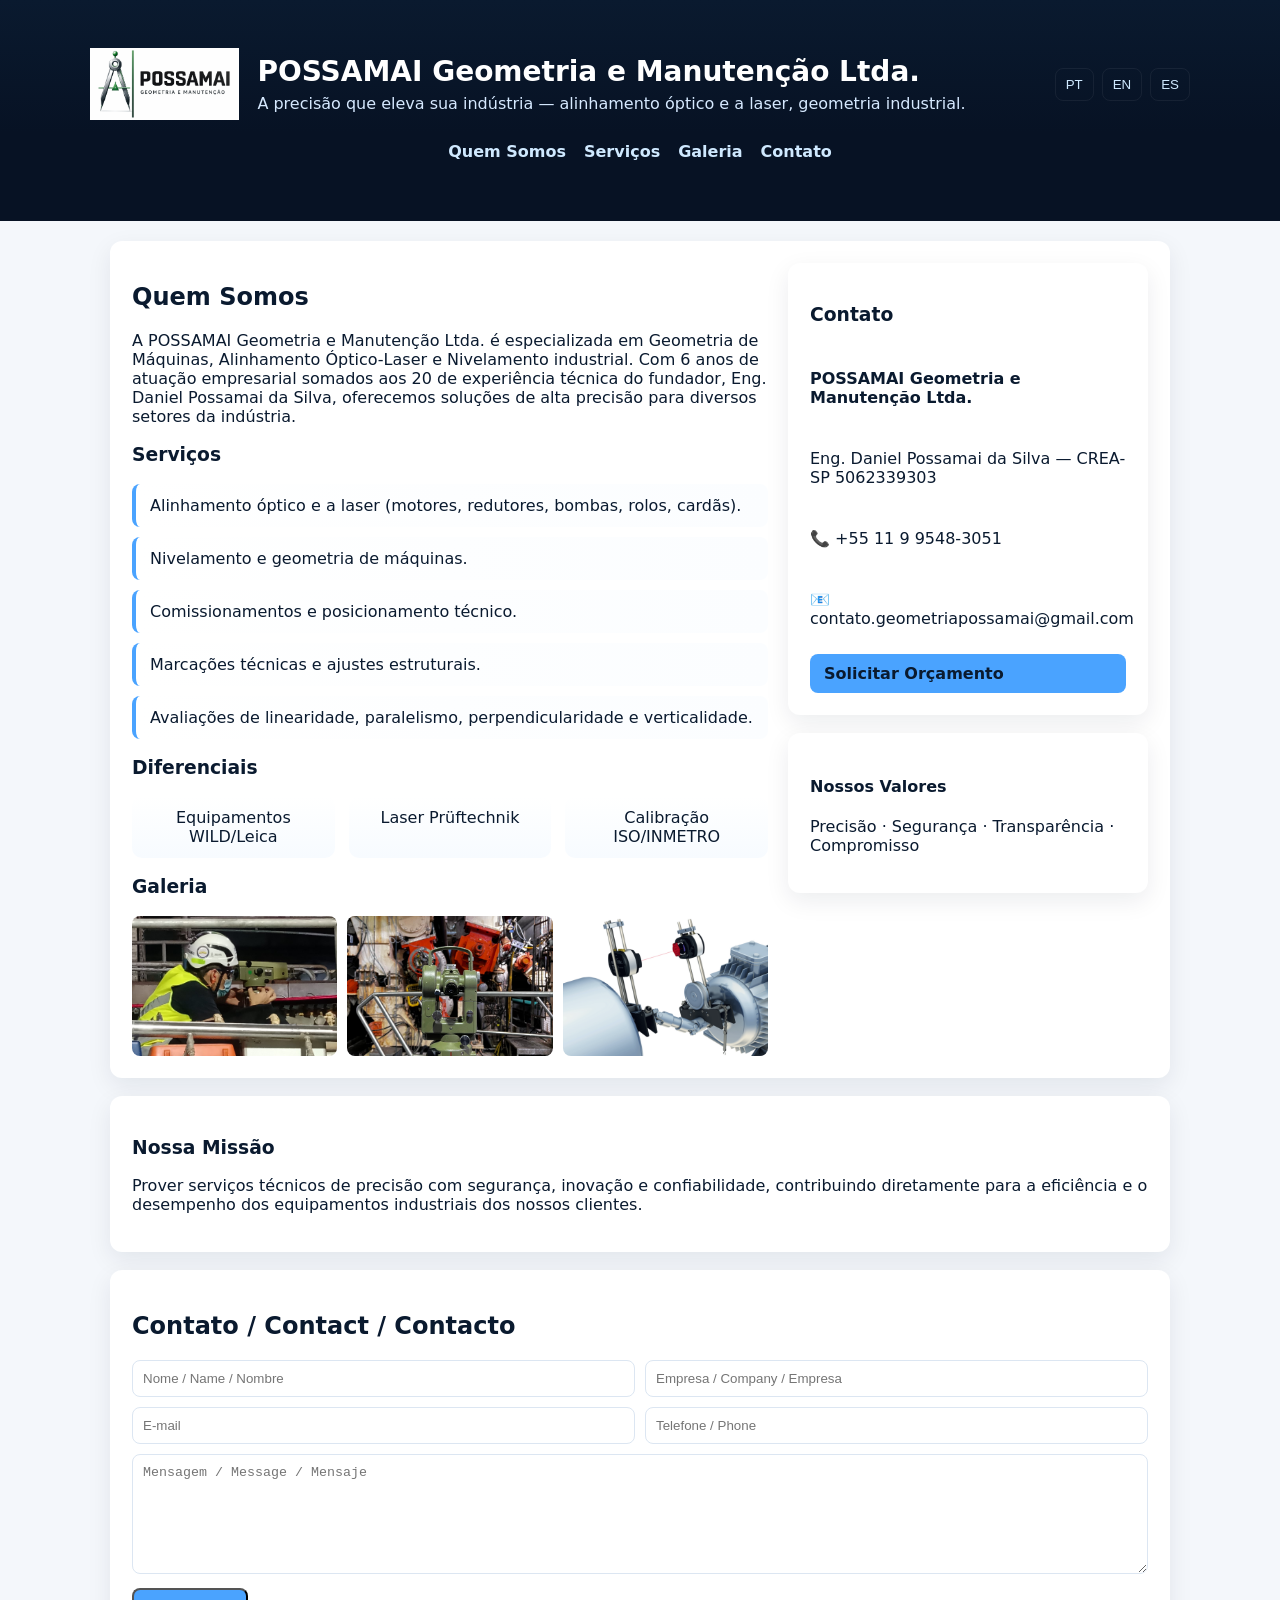
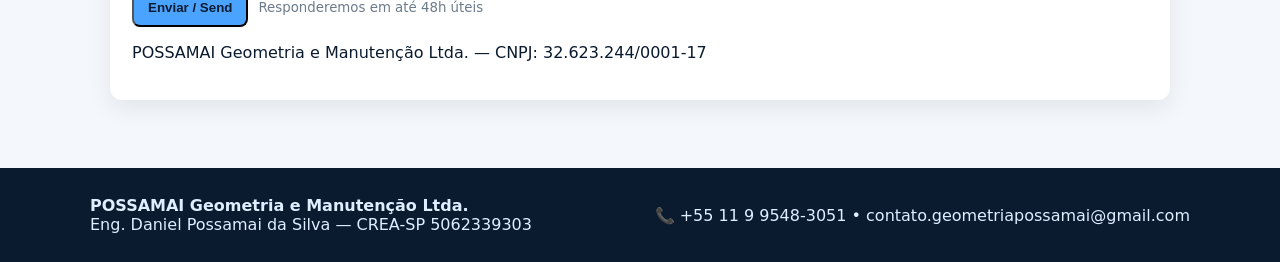
<file: site_possamai.html>
<!DOCTYPE html>
<html lang="pt-BR">
<head>
  <meta charset="utf-8" />
  <meta name="viewport" content="width=device-width, initial-scale=1" />
  <title>POSSAMAI Geometria e Manutenção Ltda. — A precisão que eleva sua indústria</title>
  <meta name="description" content="POSSAMAI — serviços de alinhamento óptico e a laser, geometria e nivelamento industrial. Precisão, segurança e confiança para plantas industriais." />
  <meta name="keywords" content="alinhamento laser, geometria industrial, nivelamento, manutenção industrial, alinhamento óptico" />
  <meta name="author" content="POSSAMAI Geometria e Manutenção Ltda." />
  <!-- Open Graph -->
  <meta property="og:title" content="POSSAMAI Geometria e Manutenção" />
  <meta property="og:description" content="Alinhamento óptico e a laser, geometria industrial e nivelamento — precisão que eleva sua indústria." />
  <meta property="og:type" content="website" />
  <meta property="og:image" content="POSSAMAI_Geometria_e_Manutenção-removebg-preview.png" />

  <style>
    :root{
      --primary:#0A1A2F; /* deep navy */
      --accent:#4AA3FF;   /* technical blue */
      --muted:#6b7b8a;
      --card:#ffffff;
      --radius:12px;
      --maxw:1100px;
    }
    *{box-sizing:border-box}
    body{font-family:Inter, system-ui, -apple-system, 'Segoe UI', Roboto, 'Helvetica Neue', Arial; margin:0; color:var(--primary); background:#f4f7fb}
    header{background:linear-gradient(180deg,var(--primary) 0%, #071224 60%); color:#fff; padding:48px 20px 60px}
    .container{max-width:var(--maxw); margin:0 auto}
    .brand{display:flex; align-items:center; gap:18px}
    .brand img{height:72px}
    h1{font-size:28px; margin:0 0 6px}
    p.lead{margin:0; color:#d6e9ff}

    nav{display:flex; gap:18px; justify-content:center; margin-top:22px}
    nav a{color:#cfe9ff; text-decoration:none; font-weight:600}

    main{max-width:var(--maxw); margin:-28px auto 60px; padding:20px}
    .card{background:var(--card); border-radius:var(--radius); padding:22px; box-shadow:0 8px 24px rgba(10,26,47,0.08); margin-bottom:18px}

    .grid{display:grid; grid-template-columns:1fr 360px; gap:20px}
    .services ul{list-style:none; padding:0; margin:0}
    .services li{padding:12px 14px; border-left:4px solid var(--accent); background:linear-gradient(90deg,#fff,#fbfdff); margin-bottom:10px; border-radius:8px}

    .aside .contact{display:flex; flex-direction:column; gap:10px}
    .btn{display:inline-block; background:var(--accent); color:var(--primary); padding:10px 14px; border-radius:8px; font-weight:700; text-decoration:none}

    .features{display:grid; grid-template-columns:repeat(3,1fr); gap:14px}
    .feature{background:linear-gradient(180deg,#fff,#f7fbff); padding:12px; border-radius:10px; text-align:center}

    footer{background:var(--primary); color:#dfefff; padding:28px 20px; margin-top:30px}

    /* gallery */
    .gallery{display:grid; grid-template-columns:repeat(3,1fr); gap:10px}
    .gallery img{width:100%; height:140px; object-fit:cover; border-radius:8px}

    /* responsive */
    @media(max-width:900px){.grid{grid-template-columns:1fr} .features{grid-template-columns:repeat(2,1fr)} .gallery{grid-template-columns:repeat(2,1fr)}}
    @media(max-width:520px){.features{grid-template-columns:1fr} nav{flex-wrap:wrap; gap:8px}}

    /* language tabs */
    .langtabs{display:flex; gap:8px; justify-content:flex-end}
    .langtabs button{background:transparent; color:#cfe9ff; border:1px solid rgba(255,255,255,0.06); padding:8px 10px; border-radius:8px}
  </style>
</head>
<body>
  <header>
    <div class="container brand">
      <img src="POSSAMAI_Geometria_e_Manutenção-removebg-preview.png" alt="POSSAMAI logo" />
      <div>
        <h1>POSSAMAI Geometria e Manutenção Ltda.</h1>
        <p class="lead">A precisão que eleva sua indústria — alinhamento óptico e a laser, geometria industrial.</p>
      </div>
      <div style="margin-left:auto" class="langtabs">
        <button onclick="setLang('pt')">PT</button>
        <button onclick="setLang('en')">EN</button>
        <button onclick="setLang('es')">ES</button>
      </div>
    </div>
    <nav>
      <a href="#quem">Quem Somos</a>
      <a href="#servicos">Serviços</a>
      <a href="#galeria">Galeria</a>
      <a href="#contato">Contato</a>
    </nav>
  </header>

  <main class="container">
    <!-- PT content -->
    <section id="pt" class="lang" style="display:block">
      <div class="card grid">
        <div>
          <h2>Quem Somos</h2>
          <p>A POSSAMAI Geometria e Manutenção Ltda. é especializada em Geometria de Máquinas, Alinhamento Óptico-Laser e Nivelamento industrial. Com 6 anos de atuação empresarial somados aos 20 de experiência técnica do fundador, Eng. Daniel Possamai da Silva, oferecemos soluções de alta precisão para diversos setores da indústria.</p>

          <h3 style="margin-top:18px">Serviços</h3>
          <div class="services">
            <ul>
              <li>Alinhamento óptico e a laser (motores, redutores, bombas, rolos, cardãs).</li>
              <li>Nivelamento e geometria de máquinas.</li>
              <li>Comissionamentos e posicionamento técnico.</li>
              <li>Marcações técnicas e ajustes estruturais.</li>
              <li>Avaliações de linearidade, paralelismo, perpendicularidade e verticalidade.</li>
            </ul>
          </div>

          <h3 style="margin-top:18px">Diferenciais</h3>
          <div class="features">
            <div class="feature">Equipamentos WILD/Leica</div>
            <div class="feature">Laser Prüftechnik</div>
            <div class="feature">Calibração ISO/INMETRO</div>
          </div>

          <h3 id="galeria" style="margin-top:18px">Galeria</h3>
          <div class="gallery">
            <img src="/images/gallery1.jpg" alt="Equipamento 1" />
            <img src="/images/gallery2.jpg" alt="Equipamento 2" />
            <img src="/images/gallery3.jpg" alt="Campo" />
          </div>

        </div>

        <aside class="aside">
          <div class="card contact">
            <h3>Contato</h3>
            <p><strong>POSSAMAI Geometria e Manutenção Ltda.</strong></p>
            <p>Eng. Daniel Possamai da Silva — CREA-SP 5062339303</p>
            <p>📞 +55 11 9 9548-3051</p>
            <p>📧 contato.geometriapossamai@gmail.com</p>
            <a class="btn" href="#contato">Solicitar Orçamento</a>
          </div>

          <div class="card">
            <h4>Nossos Valores</h4>
            <p>Precisão · Segurança · Transparência · Compromisso</p>
          </div>
        </aside>
      </div>

      <div class="card">
        <h3>Nossa Missão</h3>
        <p>Prover serviços técnicos de precisão com segurança, inovação e confiabilidade, contribuindo diretamente para a eficiência e o desempenho dos equipamentos industriais dos nossos clientes.</p>
      </div>
    </section>

    <!-- EN content -->
    <section id="en" class="lang" style="display:none">
      <div class="card grid">
        <div>
          <h2>About Us</h2>
          <p>POSSAMAI Geometria e Manutenção Ltda. specializes in Machine Geometry, Optical-Laser Alignment and Industrial Leveling. With 6 years as a company and over 20 years of technical experience by our founder, we provide high-precision solutions to multiple industrial sectors.</p>

          <h3 style="margin-top:18px">Services</h3>
          <div class="services">
            <ul>
              <li>Optical and laser alignment (motors, gearboxes, pumps, rolls, cardans).</li>
              <li>Machine leveling and geometry.</li>
              <li>Commissioning and technical positioning.</li>
              <li>Technical marking and structural adjustments.</li>
              <li>Assessments of linearity, parallelism, perpendicularity and verticality.</li>
            </ul>
          </div>

          <h3 style="margin-top:18px">Differentials</h3>
          <div class="features">
            <div class="feature">WILD/Leica Equipment</div>
            <div class="feature">Prüftechnik Laser</div>
            <div class="feature">ISO/INMETRO Calibration</div>
          </div>

          <h3 id="galeria-en" style="margin-top:18px">Gallery</h3>
          <div class="gallery">
            <img src="/images/gallery1.jpg" alt="Equipment 1" />
            <img src="/images/gallery2.jpg" alt="Equipment 2" />
            <img src="/images/gallery3.jpg" alt="Field" />
          </div>

        </div>

        <aside class="aside">
          <div class="card contact">
            <h3>Contact</h3>
            <p><strong>POSSAMAI Geometria e Manutenção Ltda.</strong></p>
            <p>Eng. Daniel Possamai da Silva — CREA-SP 5062339303</p>
            <p>📞 +55 11 9 9548-3051</p>
            <p>📧 contato.geometriapossamai@gmail.com</p>
            <a class="btn" href="#contato">Request a Quote</a>
          </div>

          <div class="card">
            <h4>Values</h4>
            <p>Precision · Safety · Transparency · Commitment</p>
          </div>
        </aside>
      </div>

      <div class="card">
        <h3>Our Mission</h3>
        <p>Provide precision technical services with safety, innovation and reliability, directly contributing to the efficiency and performance of our clients' industrial equipment.</p>
      </div>
    </section>

    <!-- ES content -->
    <section id="es" class="lang" style="display:none">
      <div class="card grid">
        <div>
          <h2>Quiénes Somos</h2>
          <p>POSSAMAI Geometria e Manutenção Ltda. está especializada en Geometría de Máquinas, Alineación Óptica-Láser y Nivelación industrial. Con 6 años de actividad empresarial y más de 20 años de experiencia técnica de nuestro fundador, ofrecemos soluciones de alta precisión para múltiples sectores industriales.</p>

          <h3 style="margin-top:18px">Servicios</h3>
          <div class="services">
            <ul>
              <li>Alineación óptica y láser (motores, reductores, bombas, rodillos, cardanes).</li>
              <li>Nivelación y geometría de máquinas.</li>
              <li>Puesta en marcha y posicionamiento técnico.</li>
              <li>Marcaciones técnicas y ajustes estructurales.</li>
              <li>Evaluaciones de linealidad, paralelismo, perpendicularidad y verticalidad.</li>
            </ul>
          </div>

          <h3 style="margin-top:18px">Diferenciales</h3>
          <div class="features">
            <div class="feature">Equipos WILD/Leica</div>
            <div class="feature">Láser Prüftechnik</div>
            <div class="feature">Calibración ISO/INMETRO</div>
          </div>

          <h3 id="galeria-es" style="margin-top:18px">Galería</h3>
          <div class="gallery">
            <img src="/images/gallery1.jpg" alt="Equipo 1" />
            <img src="/images/gallery2.jpg" alt="Equipo 2" />
            <img src="/images/gallery3.jpg" alt="Campo" />
          </div>

        </div>

        <aside class="aside">
          <div class="card contact">
            <h3>Contacto</h3>
            <p><strong>POSSAMAI Geometria e Manutenção Ltda.</strong></p>
            <p>Eng. Daniel Possamai da Silva — CREA-SP 5062339303</p>
            <p>📞 +55 11 9 9548-3051</p>
            <p>📧 contato.geometriapossamai@gmail.com</p>
            <a class="btn" href="#contato">Solicitar Presupuesto</a>
          </div>

          <div class="card">
            <h4>Valores</h4>
            <p>Precisión · Seguridad · Transparencia · Compromiso</p>
          </div>
        </aside>
      </div>

      <div class="card">
        <h3>Nuestra Misión</h3>
        <p>Proveer servicios técnicos de precisión con seguridad, innovación y confiabilidad, contribuyendo directamente a la eficiencia y el rendimiento de los equipos industriales de nuestros clientes.</p>
      </div>
    </section>

    <section id="contato" class="card">
      <h2>Contato / Contact / Contacto</h2>

      <form id="contactForm">
        <div style="display:flex; gap:10px; flex-wrap:wrap">
          <input name="name" placeholder="Nome / Name / Nombre" style="flex:1; padding:10px; border-radius:8px; border:1px solid #dce6f2" required />
          <input name="company" placeholder="Empresa / Company / Empresa" style="flex:1; padding:10px; border-radius:8px; border:1px solid #dce6f2" />
        </div>
        <div style="display:flex; gap:10px; margin-top:10px; flex-wrap:wrap">
          <input name="email" type="email" placeholder="E-mail" style="flex:1; padding:10px; border-radius:8px; border:1px solid #dce6f2" required />
          <input name="phone" placeholder="Telefone / Phone" style="flex:1; padding:10px; border-radius:8px; border:1px solid #dce6f2" />
        </div>
        <textarea name="message" placeholder="Mensagem / Message / Mensaje" style="width:100%; min-height:120px; margin-top:10px; padding:10px; border-radius:8px; border:1px solid #dce6f2" required></textarea>
        <div style="display:flex; gap:10px; margin-top:10px; align-items:center">
          <button type="submit" class="btn">Enviar / Send</button>
          <small style="color:var(--muted)">Responderemos em até 48h úteis</small>
        </div>
      </form>

      <script>
        function setLang(l){document.querySelectorAll('.lang').forEach(s=>s.style.display='none'); document.getElementById(l).style.display='block'}

        // Simple front-end submit (requires a backend endpoint to actually send)
        document.getElementById('contactForm').addEventListener('submit', function(e){
          e.preventDefault();
          alert('Obrigado! Sua mensagem foi recebida. Entraremos em contato em breve.');
          e.target.reset();
        });
      </script>

      <p style="margin-top:16px">POSSAMAI Geometria e Manutenção Ltda. — CNPJ: 32.623.244/0001-17</p>
    </section>
  </main>

  <footer>
    <div class="container" style="display:flex; justify-content:space-between; align-items:center; gap:20px; flex-wrap:wrap">
      <div>
        <strong>POSSAMAI Geometria e Manutenção Ltda.</strong><br/>
        Eng. Daniel Possamai da Silva — CREA-SP 5062339303
      </div>
      <div>
        📞 +55 11 9 9548-3051 • contato.geometriapossamai@gmail.com
      </div>
    </div>
  </footer>

</body>
</html>
</file>
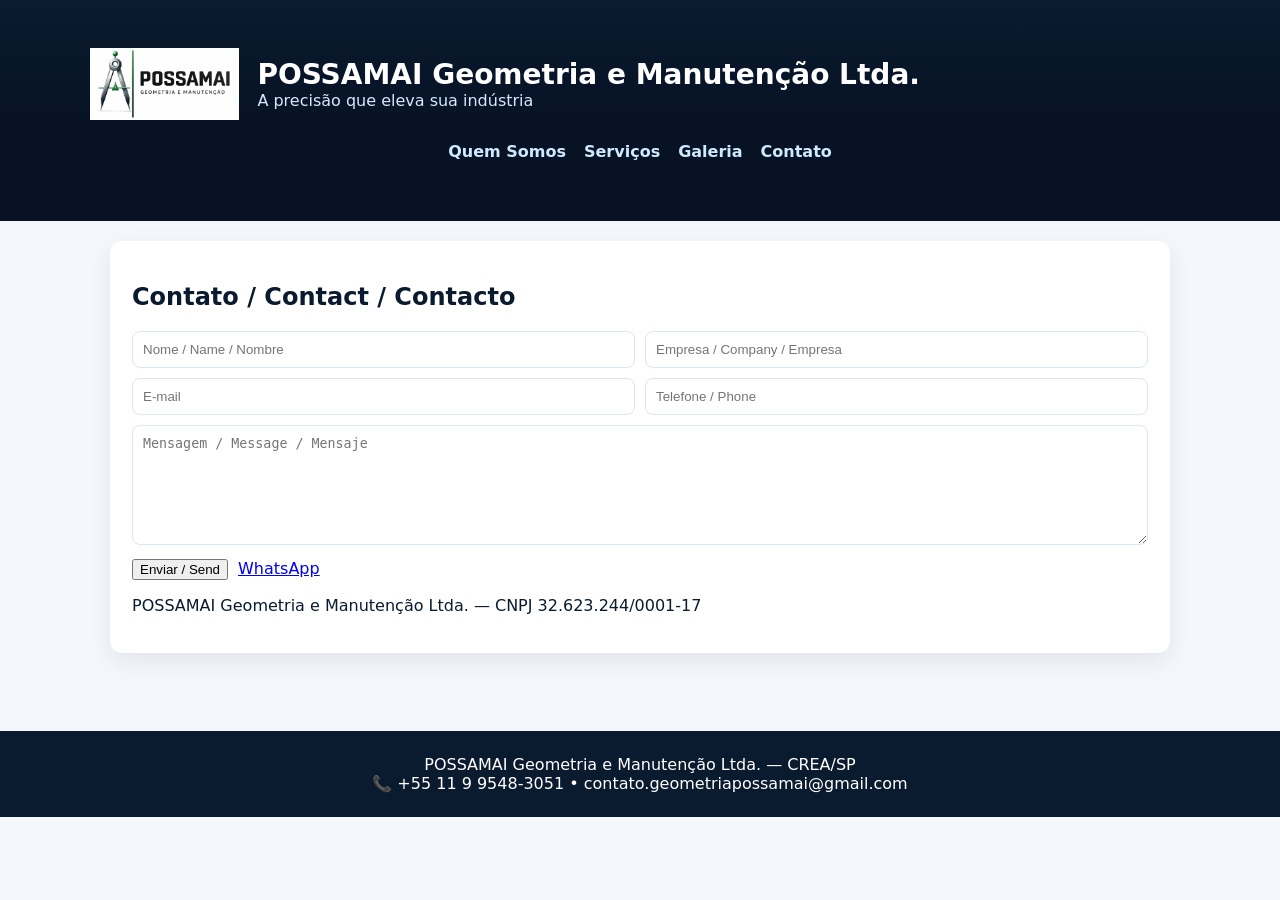
<file: site_possamai_responsivo.html>
<!-- Versão ajustada do site responsiva + WhatsApp no contato -->
<!-- OBS: Apenas áreas modificadas foram ajustadas para manter tudo o que já estava bom -->

<!DOCTYPE html>
<html lang="pt-BR">
<head>
  <meta charset="utf-8" />
  <meta name="viewport" content="width=device-width, initial-scale=1" />
  <title>POSSAMAI Geometria e Manutenção Ltda. — A precisão que eleva sua indústria</title>

  <style>
    :root{
      --primary:#0A1A2F;
      --accent:#4AA3FF;
      --muted:#6b7b8a;
      --card:#ffffff;
      --radius:12px;
      --maxw:1100px;
    }
    *{box-sizing:border-box}
    body{font-family:Inter,system-ui,-apple-system; margin:0; color:var(--primary); background:#f4f7fb}
    header{background:linear-gradient(180deg,var(--primary) 0%, #071224 60%); color:#fff; padding:48px 20px 60px}
    .container{max-width:var(--maxw); margin:0 auto}
    .brand{display:flex; align-items:center; gap:18px; flex-wrap:wrap}
    .brand img{height:72px}
    h1{font-size:28px; margin:0}
    p.lead{margin:0; color:#d6e9ff}

    nav{display:flex; gap:18px; justify-content:center; margin-top:22px; flex-wrap:wrap}
    nav a{color:#cfe9ff; text-decoration:none; font-weight:600}

    main{max-width:var(--maxw); margin:-28px auto 60px; padding:20px}
    .card{background:var(--card); border-radius:var(--radius); padding:22px; box-shadow:0 8px 24px rgba(10,26,47,0.08); margin-bottom:18px}

    .grid{display:grid; grid-template-columns:1fr 360px; gap:20px}
    .services ul{list-style:none; padding:0; margin:0}
    .services li{padding:12px 14px; border-left:4px solid var(--accent); background:#fff; margin-bottom:10px; border-radius:8px}

    .contact .btn-whatsapp{background:#25D366; color:#fff; font-weight:700; padding:10px 14px; border-radius:8px; text-decoration:none; display:inline-block}
    .contact .btn-email{background:var(--accent); color:var(--primary); font-weight:700; padding:10px 14px; border-radius:8px; text-decoration:none; display:inline-block}

    .features{display:grid; grid-template-columns:repeat(3,1fr); gap:14px}
    .feature{background:linear-gradient(180deg,#fff,#f7fbff); padding:12px; border-radius:10px; text-align:center}

    .gallery{display:grid; grid-template-columns:repeat(3,1fr); gap:10px}
    .gallery img{width:100%; height:140px; object-fit:cover; border-radius:8px}

    @media(max-width:900px){
      .grid{grid-template-columns:1fr}
      .features{grid-template-columns:repeat(2,1fr)}
      .gallery{grid-template-columns:repeat(2,1fr)}
    }
    @media(max-width:520px){
      .features{grid-template-columns:1fr}
      .brand{justify-content:center; text-align:center}
      nav{font-size:14px}
    }
  </style>
</head>
<body>

<header>
  <div class="container brand">
    <img src="POSSAMAI_Geometria_e_Manutenção-removebg-preview.png" alt="logo" />
    <div>
      <h1>POSSAMAI Geometria e Manutenção Ltda.</h1>
      <p class="lead">A precisão que eleva sua indústria</p>
    </div>
  </div>

  <nav>
    <a href="#quem">Quem Somos</a>
    <a href="#servicos">Serviços</a>
    <a href="#galeria">Galeria</a>
    <a href="#contato">Contato</a>
  </nav>
</header>

<main class="container">

  <!-- Contato Ajustado -->
  <section id="contato" class="card">
    <h2>Contato / Contact / Contacto</h2>

    <form id="contactForm" action="https://formsubmit.co/contato.geometriapossamai@gmail.com" method="POST">

      <div style="display:flex; gap:10px; flex-wrap:wrap">
        <input name="name" placeholder="Nome / Name / Nombre" required style="flex:1; padding:10px; border-radius:8px; border:1px solid #dce6f2" />
        <input name="company" placeholder="Empresa / Company / Empresa" style="flex:1; padding:10px; border-radius:8px; border:1px solid #dce6f2" />
      </div>

      <div style="display:flex; gap:10px; margin-top:10px; flex-wrap:wrap">
        <input name="email" type="email" placeholder="E-mail" required style="flex:1; padding:10px; border-radius:8px; border:1px solid #dce6f2" />
        <input name="phone" placeholder="Telefone / Phone" style="flex:1; padding:10px; border-radius:8px; border:1px solid #dce6f2" />
      </div>

      <textarea name="message" placeholder="Mensagem / Message / Mensaje" required style="width:100%; min-height:120px; margin-top:10px; padding:10px; border-radius:8px; border:1px solid #dce6f2"></textarea>

      <input type="hidden" name="_captcha" value="false">
      <input type="hidden" name="_next" value="https://possamaigeometria.github.io/?msg=enviado" />

      <div style="display:flex; gap:10px; margin-top:10px; flex-wrap:wrap">
        <button type="submit" class="btn-email">Enviar / Send</button>
        <a class="btn-whatsapp" href="https://wa.me/5511995483051" target="_blank">WhatsApp</a>
      </div>
    </form>

    <script>
      document.getElementById("contactForm").addEventListener("submit", function(){
        setTimeout(()=>alert("Obrigado! Sua mensagem foi enviada."), 300);
      });
    </script>

    <p style="margin-top:16px">POSSAMAI Geometria e Manutenção Ltda. — CNPJ 32.623.244/0001-17</p>
  </section>

</main>

<footer style="background:var(--primary); color:#fff; padding:24px 0; margin-top:40px">
  <div class="container" style="text-align:center">
    POSSAMAI Geometria e Manutenção Ltda. — CREA/SP<br>
    📞 +55 11 9 9548-3051 • contato.geometriapossamai@gmail.com
  </div>
</footer>

</body>
</html>
</file>
<file: assets/service-page.css>
:root {
  --ink: #10221a;
  --forest: #163c2d;
  --green: #1d6a47;
  --lime: #a4c83e;
  --gold: #c89b36;
  --paper: #f5f4ef;
  --white: #fff;
  --muted: #5e6d65;
  --line: #d9ded8;
  --shadow: 0 20px 60px rgba(10, 36, 25, .14);
}

* { box-sizing: border-box; }
html { scroll-behavior: smooth; }
body {
  margin: 0;
  color: var(--ink);
  background: var(--paper);
  font-family: Arial, Helvetica, sans-serif;
  line-height: 1.6;
}
img { display: block; width: 100%; }
a { color: inherit; }
.wrap { width: min(1180px, calc(100% - 40px)); margin: 0 auto; }
.skip-link { position: fixed; left: -999px; top: 10px; }
.skip-link:focus { left: 10px; z-index: 100; background: #fff; padding: 10px; }

.service-header {
  position: sticky; top: 0; z-index: 20;
  display: grid; grid-template-columns: auto 1fr auto auto;
  gap: 24px; align-items: center;
  min-height: 76px; padding: 10px max(20px, calc((100vw - 1180px)/2));
  background: rgba(245,244,239,.96); border-bottom: 1px solid var(--line);
  backdrop-filter: blur(12px);
}
.service-header img { width: 168px; height: auto; }
.service-nav { display: flex; justify-content: center; gap: 24px; }
.service-nav a, .back-home { text-decoration: none; font-size: 14px; font-weight: 700; }
.service-nav a:hover, .back-home:hover { color: var(--green); }
.language {
  display: flex;
  align-items: center;
  gap: 9px;
}

.language a {
  display: inline-flex;
  align-items: center;
  justify-content: center;
  padding: 0;
  border: 0;
  border-radius: 2px;
  opacity: .62;
  text-decoration: none;
  transition: opacity .18s ease, transform .18s ease;
}

.language a:hover,
.language a:focus-visible,
.language a.active {
  opacity: 1;
}

.language a:hover {
  transform: translateY(-1px);
}

.language img {
  display: block;
  width: 25px;
  height: 18px;
  border-radius: 2px;
  box-shadow: none;
}

.language .active {
  border-bottom: 0;
  padding-bottom: 0;
  box-shadow: none;
}

.button {
  display: inline-flex; align-items: center; justify-content: center; gap: 10px;
  min-height: 50px; padding: 12px 20px; border-radius: 4px;
  text-decoration: none; font-weight: 800; border: 1px solid transparent;
}
.button-primary { color: #fff; background: var(--green); }
.button-primary:hover { background: var(--forest); }
.button-secondary { color: #fff; border-color: rgba(255,255,255,.45); }
.button-secondary:hover { border-color: #fff; }

.service-hero {
  position: relative; overflow: hidden; color: #fff;
  background: linear-gradient(110deg, rgba(7,29,21,.98) 0%, rgba(11,47,33,.92) 52%, rgba(7,25,18,.55) 100%),
    url("/servico-alinhamento-laser.webp") center/cover;
}
.cardan-page .service-hero {
  background:
    linear-gradient(110deg, rgba(7,29,21,.98) 0%, rgba(11,47,33,.92) 52%, rgba(7,25,18,.52) 100%),
    url("/servico-cardan-acoplado.webp") center/cover;
}
.service-hero::after {
  content: ""; position: absolute; inset: 0; opacity: .15;
  background-image: linear-gradient(rgba(255,255,255,.16) 1px, transparent 1px),
    linear-gradient(90deg, rgba(255,255,255,.16) 1px, transparent 1px);
  background-size: 60px 60px;
}
.hero-inner { position: relative; z-index: 1; min-height: 650px; display: flex; align-items: center; }
.hero-copy { max-width: 770px; padding: 96px 0 84px; }
.breadcrumb { font-size: 13px; margin-bottom: 36px; color: #d7e4dc; }
.breadcrumb a { text-decoration: none; }
.eyebrow {
  margin: 0 0 18px; color: var(--lime); font-size: 13px; font-weight: 900;
  letter-spacing: .13em; text-transform: uppercase;
}
h1, h2, h3 { margin-top: 0; line-height: 1.12; letter-spacing: -.025em; }
h1 { margin-bottom: 24px; font-size: clamp(42px, 6vw, 78px); max-width: 900px; }
.hero-lead { max-width: 700px; margin: 0 0 32px; color: #e3ebe6; font-size: clamp(18px, 2vw, 23px); }
.hero-actions { display: flex; flex-wrap: wrap; gap: 12px; }
.proof-bar {
  position: relative; z-index: 2; display: grid; grid-template-columns: repeat(4, 1fr);
  background: #fff; color: var(--ink); box-shadow: var(--shadow);
}
.proof-bar div { padding: 24px; border-right: 1px solid var(--line); }
.proof-bar div:last-child { border-right: 0; }
.proof-bar strong { display: block; margin-bottom: 3px; font-size: 17px; }
.proof-bar span { color: var(--muted); font-size: 13px; }

.section { padding: 100px 0; }
.section-white { background: #fff; }
.section-dark { color: #fff; background: var(--forest); }
.section-heading { max-width: 790px; margin-bottom: 52px; }
.section-heading h2 { margin-bottom: 18px; font-size: clamp(34px, 4.2vw, 56px); }
.section-heading p:last-child { margin: 0; color: var(--muted); font-size: 18px; }
.section-dark .section-heading p:last-child { color: #cedbd3; }
.grid-2 { display: grid; grid-template-columns: 1fr 1fr; gap: 64px; align-items: center; }
.content-copy h2 { font-size: clamp(32px, 4vw, 52px); }
.content-copy p { color: var(--muted); font-size: 18px; }
.content-copy ul { padding: 0; margin: 28px 0 0; list-style: none; }
.content-copy li { position: relative; padding: 12px 0 12px 28px; border-top: 1px solid var(--line); }
.content-copy li::before { content: "✓"; position: absolute; left: 0; color: var(--green); font-weight: 900; }
.image-card { position: relative; background: #dfe5df; box-shadow: var(--shadow); }
.image-card img { aspect-ratio: 4/3; object-fit: cover; }
.image-card figcaption { padding: 18px 20px; color: var(--muted); background: #fff; font-size: 14px; }

.symptom-grid, .solution-grid, .deliverable-grid, .faq-grid {
  display: grid; grid-template-columns: repeat(3, 1fr); gap: 18px;
}
.info-card {
  padding: 30px; background: #fff; border: 1px solid var(--line);
  border-top: 4px solid var(--green);
}
.info-card .number { display: block; margin-bottom: 26px; color: var(--gold); font-size: 13px; font-weight: 900; }
.info-card h3 { margin-bottom: 12px; font-size: 22px; }
.info-card p { margin: 0; color: var(--muted); font-size: 15px; }
.section-dark .info-card { background: rgba(255,255,255,.06); border-color: rgba(255,255,255,.16); }
.section-dark .info-card p { color: #cfdbd4; }

.method-list { counter-reset: method; display: grid; grid-template-columns: repeat(6, 1fr); gap: 1px; background: rgba(255,255,255,.16); }
.method-step { counter-increment: method; min-height: 250px; padding: 28px 22px; background: var(--forest); }
.method-step::before {
  content: "0" counter(method); display: block; margin-bottom: 58px;
  color: var(--lime); font-size: 13px; font-weight: 900;
}
.method-step h3 { font-size: 18px; }
.method-step p { color: #cbd8d0; font-size: 14px; }

.application-list { display: grid; grid-template-columns: repeat(2, 1fr); gap: 0 44px; }
.application-list div { padding: 19px 0; border-bottom: 1px solid var(--line); font-weight: 700; }

.deliverable-grid { grid-template-columns: repeat(4, 1fr); }
.deliverable { padding: 28px 0; border-top: 3px solid var(--green); }
.deliverable h3 { font-size: 19px; }
.deliverable p { margin: 0; color: var(--muted); font-size: 14px; }

.authority-band { padding: 80px 0; color: #fff; background: #0e291f; }
.authority-grid { display: grid; grid-template-columns: 1.4fr repeat(3, 1fr); gap: 30px; }
.authority-grid h2 { font-size: 34px; }
.authority-stat { padding-left: 24px; border-left: 1px solid rgba(255,255,255,.25); }
.authority-stat strong { display: block; color: var(--lime); font-size: 28px; }
.authority-stat span { color: #ced9d2; font-size: 14px; }

.faq-grid { grid-template-columns: 1fr 1fr; }
details { background: #fff; border: 1px solid var(--line); }
summary { padding: 22px; cursor: pointer; font-weight: 800; }
details p { margin: 0; padding: 0 22px 22px; color: var(--muted); }

.final-cta { padding: 90px 0; color: #fff; background: var(--forest); }
.cta-grid { display: grid; grid-template-columns: 1.3fr .7fr; gap: 70px; align-items: center; }
.cta-grid h2 { margin-bottom: 18px; font-size: clamp(38px, 5vw, 64px); }
.cta-grid p { max-width: 710px; color: #d2ded7; font-size: 18px; }
.cta-actions { display: grid; gap: 12px; }
.cta-actions .button { width: 100%; }
.email { color: #fff; text-align: center; font-size: 13px; word-break: break-word; }

.service-footer { padding: 34px 0; background: #091c15; color: #bccac1; }
.footer-grid { display: grid; grid-template-columns: 1fr auto; gap: 24px; align-items: center; }
.service-footer img {
  width: 190px;
  padding: 8px 12px;
  background: #fff;
  border-radius: 3px;
  filter: none;
}
.service-footer p { margin: 8px 0 0; font-size: 13px; }
.service-footer .trademark-note { max-width: 680px; color: #82978b; font-size: 11px; }
.footer-links { display: flex; gap: 18px; font-size: 13px; }
.footer-links a { text-decoration: none; }
.content-copy .service-detail-link {
  display: inline-flex; margin-top: 20px; color: var(--gold);
  font-weight: 800; text-decoration: none;
}
.content-copy .service-detail-link:hover,
.content-copy .service-detail-link:focus-visible { text-decoration: underline; }

.floating-whatsapp {
  position: fixed; right: 20px; bottom: 20px; z-index: 30;
  padding: 13px 18px; border-radius: 100px; color: #fff; background: #168747;
  box-shadow: 0 10px 30px rgba(0,0,0,.2); text-decoration: none; font-weight: 800;
}

@media (max-width: 900px) {
  .service-header { grid-template-columns: 1fr auto auto; gap: 12px; }
  .service-nav { display: none; }
  .service-header img { width: 145px; }
  .back-home { font-size: 0; }
  .back-home::before { content: "←"; font-size: 22px; }
  .proof-bar { grid-template-columns: 1fr 1fr; }
  .proof-bar div:nth-child(2) { border-right: 0; }
  .grid-2, .cta-grid { grid-template-columns: 1fr; gap: 38px; }
  .symptom-grid, .solution-grid { grid-template-columns: 1fr 1fr; }
  .method-list { grid-template-columns: 1fr 1fr; }
  .deliverable-grid { grid-template-columns: 1fr 1fr; }
  .authority-grid { grid-template-columns: 1fr 1fr; }
}

@media (max-width: 600px) {
  .wrap { width: min(100% - 28px, 1180px); }
  .service-header { min-height: 66px; padding-inline: 14px; }
  .service-header img { width: 125px; }
  .language img { width: 23px; height: 16px; }
  .service-hero { background-position: 62% center; }
  .hero-inner { min-height: 590px; }
  .hero-copy { padding: 70px 0 60px; }
  h1 { font-size: 42px; }
  .hero-actions .button { width: 100%; }
  .proof-bar { grid-template-columns: 1fr; }
  .proof-bar div { border-right: 0; border-bottom: 1px solid var(--line); }
  .section { padding: 72px 0; }
  .symptom-grid, .solution-grid, .deliverable-grid, .faq-grid,
  .method-list, .application-list, .authority-grid { grid-template-columns: 1fr; }
  .method-step { min-height: auto; }
  .method-step::before { margin-bottom: 28px; }
  .authority-stat { padding: 18px 0 0; border-left: 0; border-top: 1px solid rgba(255,255,255,.25); }
  .footer-grid { grid-template-columns: 1fr; }
  .footer-links { flex-wrap: wrap; }
  .floating-whatsapp { right: 12px; bottom: 12px; }
}
</file>
<file: assets/confirmation.css>
:root { color-scheme: light; }
* { box-sizing: border-box; }
body {
  min-height: 100vh;
  margin: 0;
  display: grid;
  place-items: center;
  padding: 24px;
  color: #102b40;
  background: linear-gradient(135deg, #f4f8f5, #e7f0eb);
  font-family: Arial, Helvetica, sans-serif;
}
.confirmation-card {
  width: min(680px, 100%);
  padding: clamp(32px, 6vw, 64px);
  background: #fff;
  border-top: 5px solid #13844d;
  box-shadow: 0 24px 70px rgba(16, 43, 64, .13);
  text-align: center;
}
.confirmation-card > img { width: 210px; height: auto; margin: 0 auto 34px; }
.confirmation-mark {
  display: grid;
  place-items: center;
  width: 58px;
  height: 58px;
  margin: 0 auto 22px;
  border-radius: 50%;
  color: #fff;
  background: #13844d;
  font-size: 30px;
  font-weight: 700;
}
.eyebrow { color: #13844d; font-size: 12px; font-weight: 800; letter-spacing: .14em; }
h1 { margin: 12px 0 18px; font-size: clamp(34px, 6vw, 52px); line-height: 1.08; }
.confirmation-card > p:not(.eyebrow) { margin: 0 auto; max-width: 540px; color: #52656f; line-height: 1.7; }
.confirmation-actions { display: flex; justify-content: center; flex-wrap: wrap; gap: 12px; margin-top: 34px; }
.confirmation-actions a { padding: 14px 20px; border: 1px solid #13844d; color: #0b6846; text-decoration: none; font-weight: 700; }
.confirmation-actions .primary { color: #fff; background: #13844d; }
</file>
